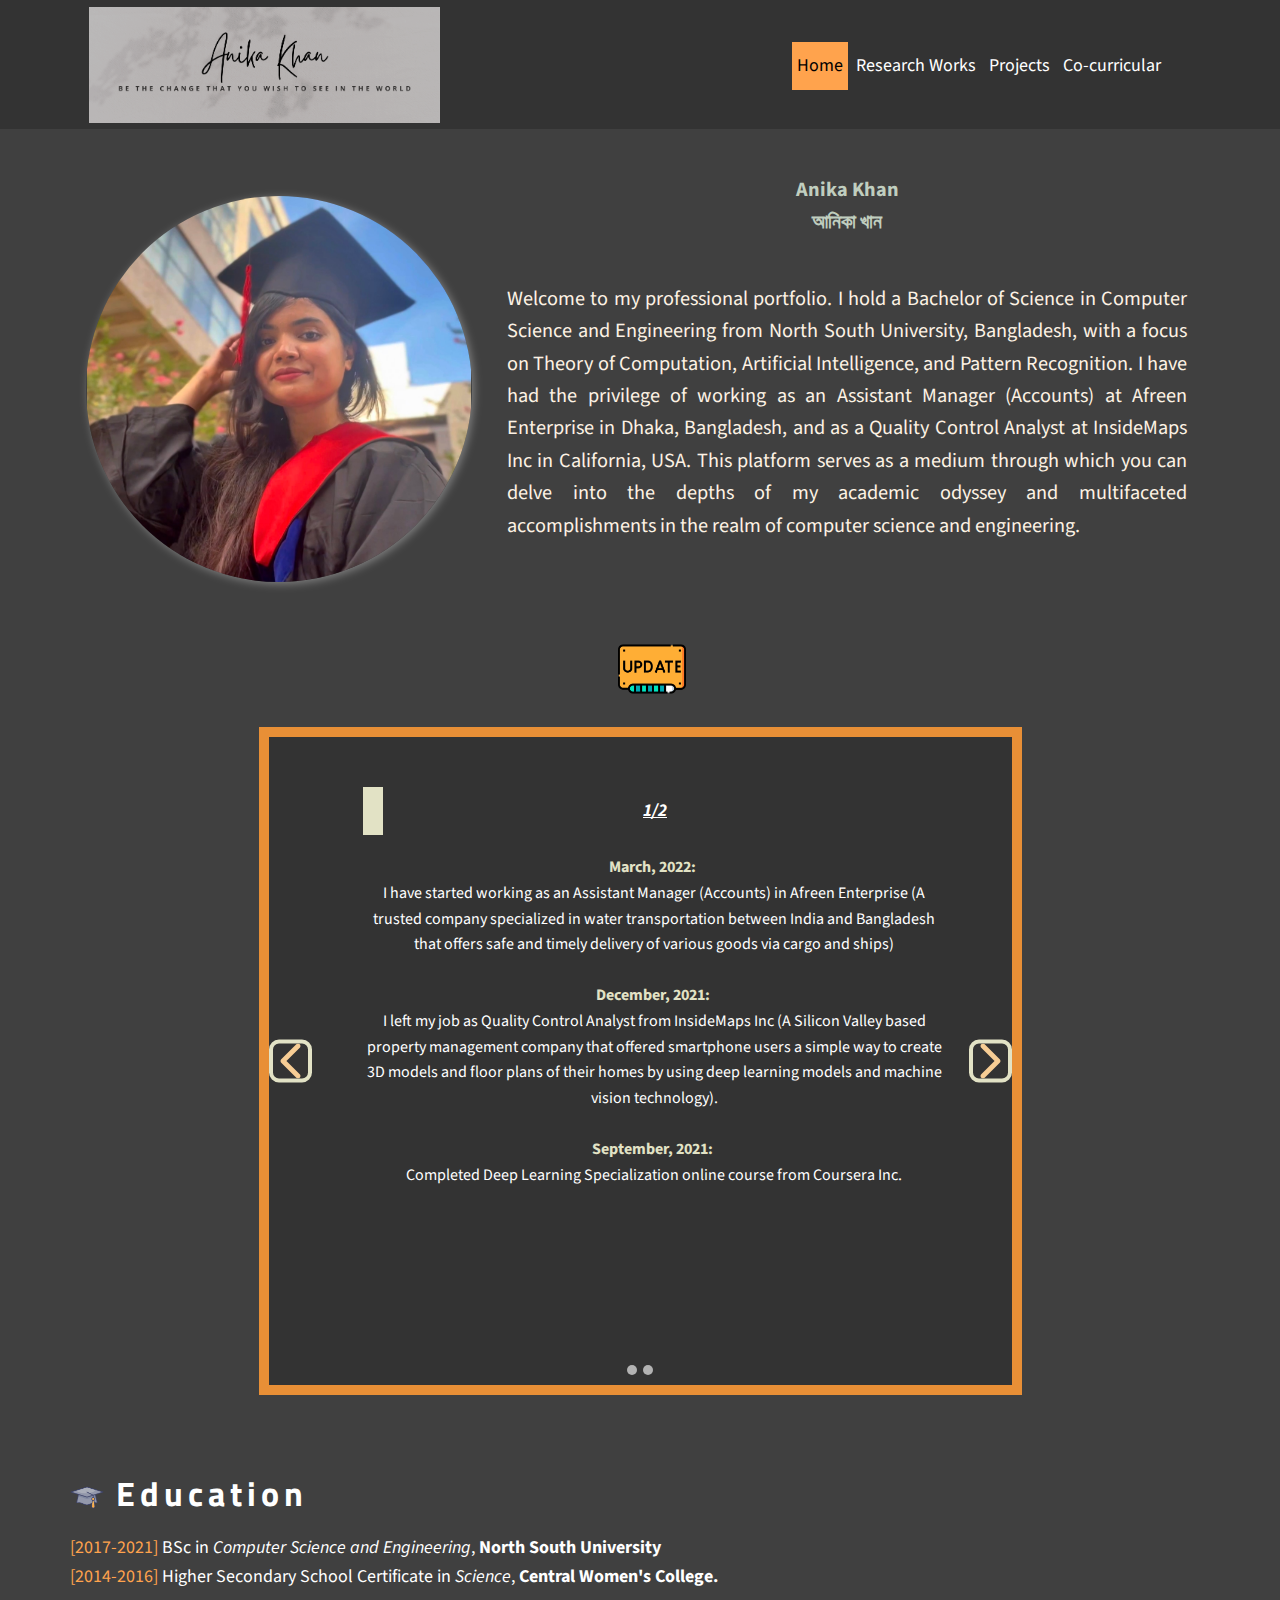
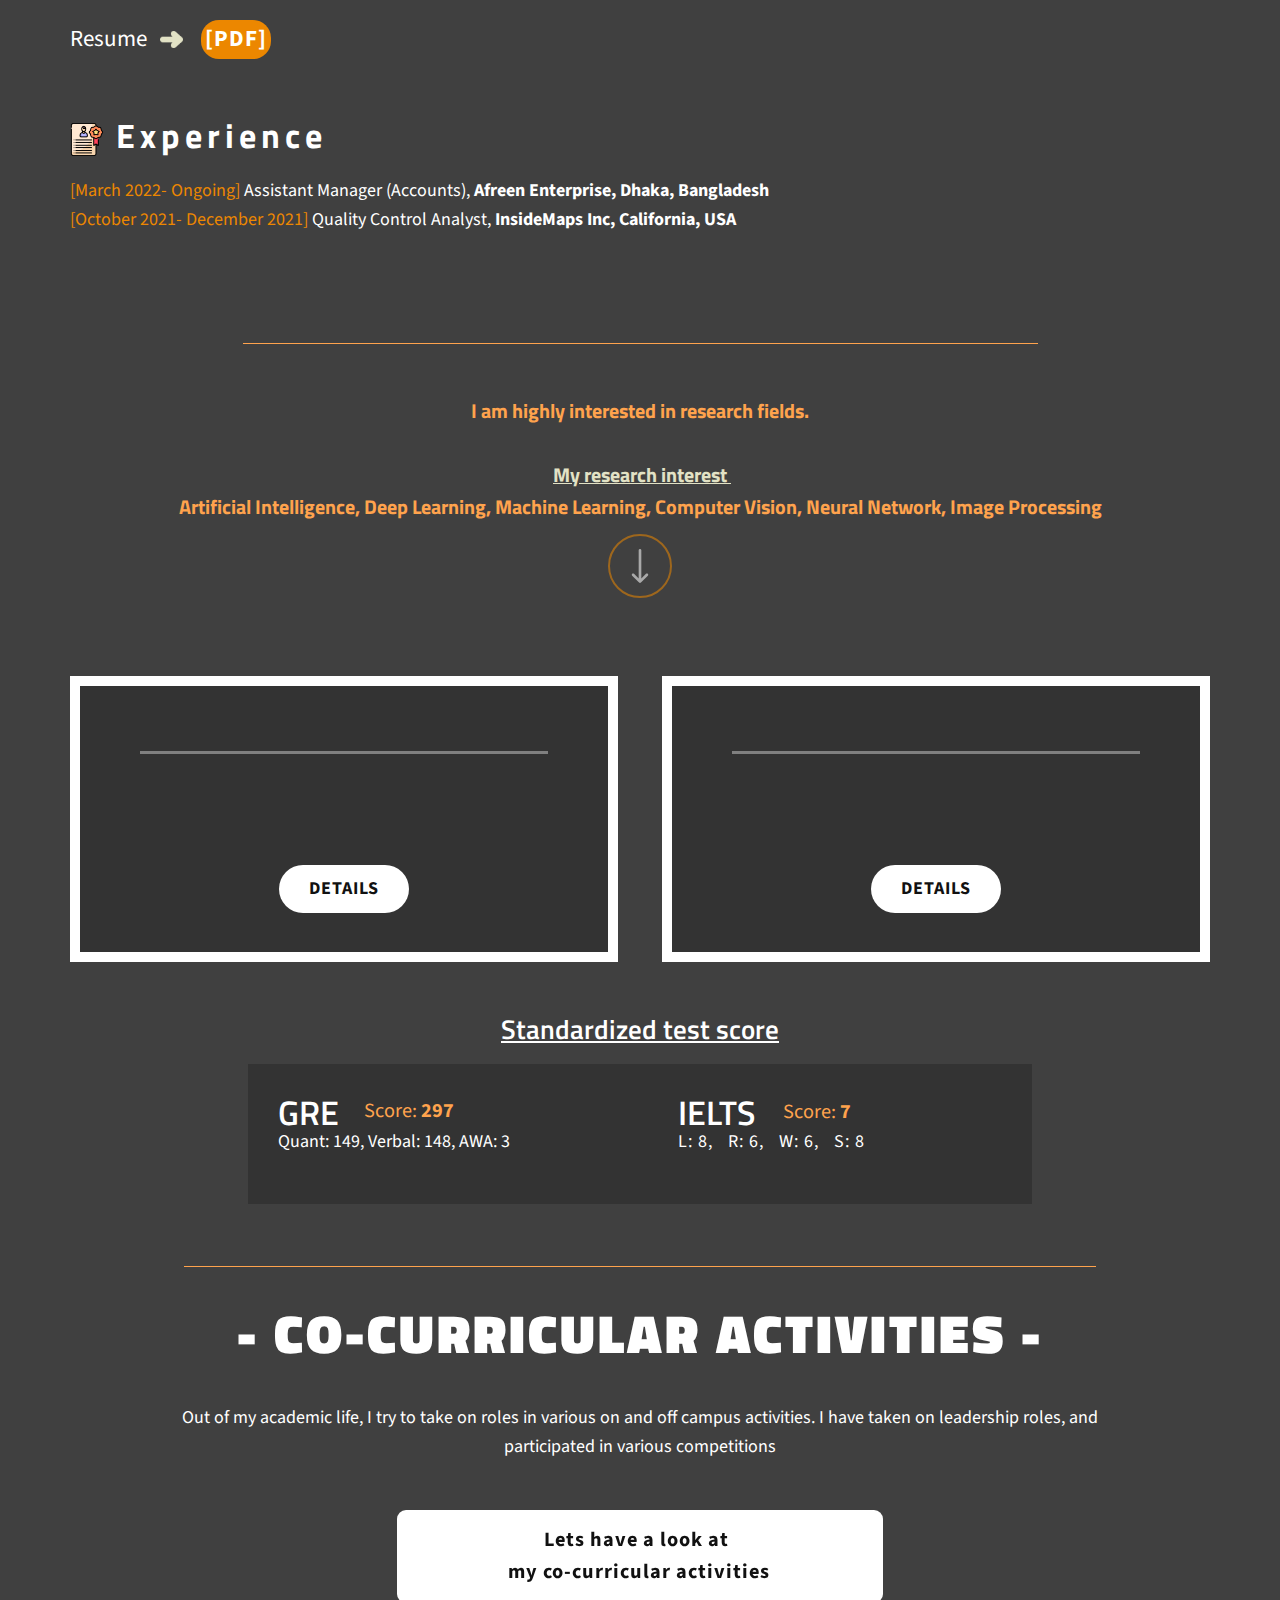
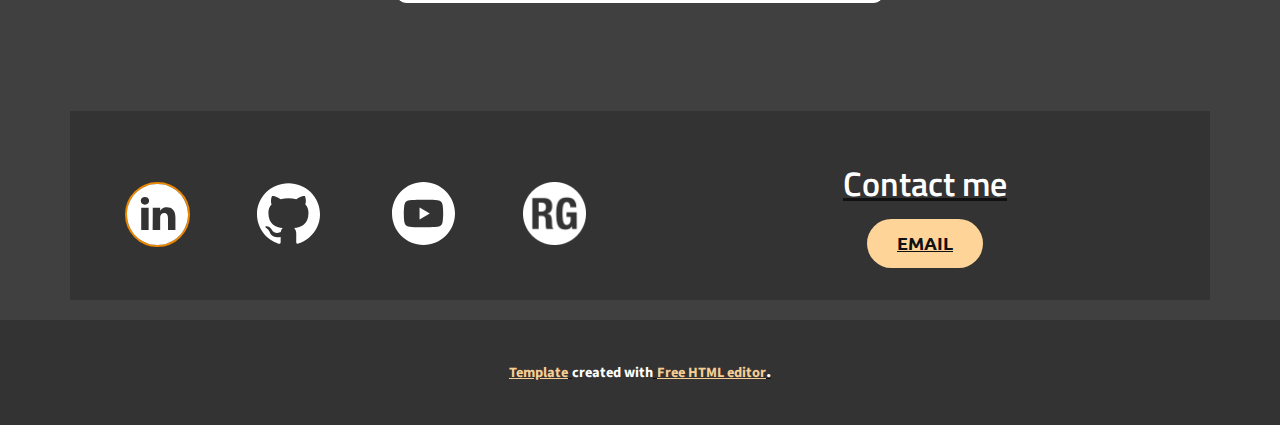
<file: index.html>
<!DOCTYPE html>
<html style="font-size: 18px;" lang="en"><head>
    <meta name="viewport" content="width=device-width, initial-scale=1.0">
    <meta charset="utf-8">
    <meta name="keywords" content="biography, We collaborate with brands and agencies to create memorable experiences., 1, We design People Inspired Experiences that create positive change in people&amp;apos;s lives., ​We are information security.">
    <meta name="description" content="">
    <title>Home</title>
    <link rel="stylesheet" href="nicepage.css" media="screen">
<link rel="stylesheet" href="Home.css" media="screen">
    <script class="u-script" type="text/javascript" src="jquery.js" defer=""></script>
    <script class="u-script" type="text/javascript" src="nicepage.js" defer=""></script>
    <meta name="generator" content="Nicepage 5.10.10, nicepage.com">
    <link id="u-theme-google-font" rel="stylesheet" href="https://fonts.googleapis.com/css?family=Titillium+Web:200,200i,300,300i,400,400i,600,600i,700,700i,900|Source+Sans+Pro:200,200i,300,300i,400,400i,600,600i,700,700i,900,900i&amp;subset=bengali">
    <link id="u-page-google-font" rel="stylesheet" href="https://fonts.googleapis.com/css?family=Ubuntu:300,300i,400,400i,500,500i,700,700i&amp;subset=bengali">
    
    
    
    
    
    
    
    
    
    
    <script type="application/ld+json">{
		"@context": "http://schema.org",
		"@type": "Organization",
		"name": "WebSite501671"
}</script>
    <meta name="theme-color" content="#ec8700">
    <meta property="og:title" content="Home">
    <meta property="og:type" content="website">
  <meta data-intl-tel-input-cdn-path="intlTelInput/"></head>
  <body data-home-page="Home.html" data-home-page-title="Home" class="u-body u-xl-mode" data-lang="en"><header class="u-clearfix u-grey-80 u-header u-sticky u-header" id="sec-b094"><div class="u-align-left u-clearfix u-sheet u-valign-middle-sm u-valign-middle-xs u-sheet-1">
        <nav class="u-menu u-menu-one-level u-offcanvas u-menu-1" data-responsive-from="MD">
          <div class="menu-collapse" style="font-size: 1rem; letter-spacing: 0px;">
            <a class="u-button-style u-custom-active-border-color u-custom-active-color u-custom-border u-custom-border-color u-custom-borders u-custom-color u-custom-hover-border-color u-custom-hover-color u-custom-left-right-menu-spacing u-custom-padding-bottom u-custom-text-active-color u-custom-text-color u-custom-text-hover-color u-custom-top-bottom-menu-spacing u-nav-link" href="#" style="padding: 4px 0px; font-size: calc(1em + 8px);">
              <svg class="u-svg-link" preserveAspectRatio="xMidYMin slice" viewBox="0 0 302 302" style="undefined"><use xmlns:xlink="http://www.w3.org/1999/xlink" xlink:href="#svg-a760"></use></svg>
              <svg xmlns="http://www.w3.org/2000/svg" xmlns:xlink="http://www.w3.org/1999/xlink" version="1.1" id="svg-a760" x="0px" y="0px" viewBox="0 0 302 302" style="enable-background:new 0 0 302 302;" xml:space="preserve" class="u-svg-content"><g><rect y="36" width="302" height="30"></rect><rect y="236" width="302" height="30"></rect><rect y="136" width="302" height="30"></rect>
</g><g></g><g></g><g></g><g></g><g></g><g></g><g></g><g></g><g></g><g></g><g></g><g></g><g></g><g></g><g></g></svg>
            </a>
          </div>
          <div class="u-custom-menu u-nav-container">
            <ul class="u-custom-font u-nav u-spacing-3 u-text-font u-unstyled u-nav-1"><li class="u-nav-item"><a class="u-active-palette-2-base u-border-active-palette-1-base u-border-hover-palette-1-base u-button-style u-hover-white u-nav-link u-text-active-black u-text-body-alt-color u-text-hover-black" href="Home.html" style="padding: 15px 5px;">Home</a>
</li><li class="u-nav-item"><a class="u-active-palette-2-base u-border-active-palette-1-base u-border-hover-palette-1-base u-button-style u-hover-white u-nav-link u-text-active-black u-text-body-alt-color u-text-hover-black" href="Research-Works.html" style="padding: 15px 5px;">Research Works</a>
</li><li class="u-nav-item"><a class="u-active-palette-2-base u-border-active-palette-1-base u-border-hover-palette-1-base u-button-style u-hover-white u-nav-link u-text-active-black u-text-body-alt-color u-text-hover-black" href="Projects.html" style="padding: 15px 5px;">Projects</a>
<!-- </li><li class="u-nav-item"><a class="u-active-palette-2-base u-border-active-palette-1-base u-border-hover-palette-1-base u-button-style u-hover-white u-nav-link u-text-active-black u-text-body-alt-color u-text-hover-black" href="Teaching.html" style="padding: 15px 5px;">Teaching</a> -->
</li><li class="u-nav-item"><a class="u-active-palette-2-base u-border-active-palette-1-base u-border-hover-palette-1-base u-button-style u-hover-white u-nav-link u-text-active-black u-text-body-alt-color u-text-hover-black" href="Co-curricular.html" style="padding: 15px 5px;">Co-curricular</a>
</li></ul>
          </div>
          <div class="u-custom-menu u-nav-container-collapse">
            <div class="u-black u-container-style u-inner-container-layout u-opacity u-opacity-95 u-sidenav">
              <div class="u-inner-container-layout u-sidenav-overflow">
                <div class="u-menu-close"></div>
                <ul class="u-align-center u-nav u-popupmenu-items u-text-active-palette-3-base u-unstyled u-nav-2"><li class="u-nav-item"><a class="u-button-style u-nav-link" href="Home.html">Home</a>
</li><li class="u-nav-item"><a class="u-button-style u-nav-link" href="Research-Works.html">Research Works</a>
</li><li class="u-nav-item"><a class="u-button-style u-nav-link" href="Projects.html">Projects</a>
<!-- </li><li class="u-nav-item"><a class="u-button-style u-nav-link" href="Teaching.html">Teaching</a> -->
</li><li class="u-nav-item"><a class="u-button-style u-nav-link" href="Co-curricular.html">Co-curricular</a>
</li></ul>
              </div>
            </div>
            <div class="u-black u-menu-overlay u-opacity u-opacity-70"></div>
          </div>
        </nav>
        <img class="u-hover-feature u-image u-image-default u-image-1" src="images/main.png" alt="" data-image-width="947" data-image-height="314" data-href="Home.html">
      </div><style class="u-sticky-style" data-style-id="20b7">.u-sticky-fixed.u-sticky-20b7:before, .u-body.u-sticky-fixed .u-sticky-20b7:before {
border-color: #ffffff !important; border-width: 1px !important; borders: top right bottom left !important
}</style></header>
    <section class="u-align-center u-clearfix u-grey-75 u-section-1" id="carousel_4809">
      <div class="u-clearfix u-sheet u-sheet-1">
        <div class="u-border-1 u-expanded-width-xs u-hover-feature u-image u-image-circle u-opacity u-opacity-0 u-preserve-proportions u-image-1" alt="" data-image-width="3771" data-image-height="3771">
          <div class="u-preserve-proportions-child" style="padding-top: 100%;"></div>
        </div>
        <p class="u-hover-feature u-large-text u-text u-text-palette-4-base u-text-variant u-text-1"><b>Anika Khan<br>আনিকা খান</b>
        </p>
        <p class="u-align-justify u-hover-feature u-large-text u-text u-text-palette-1-light-3 u-text-variant u-text-2"> Welcome to my professional portfolio. I hold a Bachelor of Science in Computer Science and Engineering from North South University, Bangladesh, with a focus on Theory of Computation, Artificial Intelligence, and Pattern Recognition. I have had the privilege of working as an Assistant Manager (Accounts) at Afreen Enterprise in Dhaka, Bangladesh, and as a Quality Control Analyst at InsideMaps Inc in California, USA. This platform serves as a medium through which you can delve into the depths of my academic odyssey and multifaceted accomplishments in the realm of computer science and engineering.</p>
      </div>
      
      
      
    </section>
    <section class="u-align-center u-clearfix u-grey-75 u-section-2" id="sec-e57c">
      <div class="u-clearfix u-sheet u-sheet-1">
        <h5 class="u-indent-10 u-text u-text-1" data-animation-name="customAnimationIn" data-animation-duration="2000" data-animation-direction="" data-animation-out="0" data-animation-delay="0"><span class="u-file-icon u-icon u-icon-1"><img src="images/5309792.png" alt=""></span>&nbsp; 
        </h5>
        <div id="carousel-5989" data-interval="5000" data-u-ride="carousel" class="u-border-10 u-border-custom-color-3 u-carousel u-expanded-width-sm u-expanded-width-xs u-slider u-slider-1">
          <ol class="u-absolute-hcenter u-carousel-indicators u-carousel-indicators-1">
            <li data-u-target="#carousel-5989" class="u-active u-grey-30 u-shape-circle" data-u-slide-to="0" style="width: 10px; height: 10px;"></li>
            <li data-u-target="#carousel-5989" class="u-grey-30 u-shape-circle" data-u-slide-to="1" style="width: 10px; height: 10px;"></li>
          </ol>
          <div class="u-carousel-inner" role="listbox">
            <div class="u-active u-align-center u-carousel-item u-container-style u-grey-80 u-slide u-carousel-item-1">
              <div class="u-container-layout u-container-layout-1">
                <blockquote class="u-border-20 u-border-palette-5-base u-indent-2 u-text u-text-2">1/2</blockquote>
                <p class="u-large-text u-text u-text-variant u-text-3">
                  <span class="u-text-palette-5-base">
                    <span style="font-weight: 700;">March, 2022:&nbsp;</span>
                    <span style="font-weight: 700;">
                      <br>
                      <span style="font-weight: 400;" class="u-text-white"></span>
                    </span>
                    <span class="u-text-white">I have started working as an Assistant Manager (Accounts) in Afreen Enterprise (A trusted company
                      specialized in water transportation between India and Bangladesh that offers safe and timely delivery
                      of various goods via cargo and ships) </span>
                    <span class="u-text-white"></span>
                    <br>
                    <br>
                    <span style="font-weight: 700;">December, 2021:&nbsp;</span>
                    <br>
                    <span class="u-text-white"></span>
                    <span class="u-text-white"> I left my job as Quality Control Analyst from InsideMaps Inc (A Silicon Valley based property
                      management company that offered smartphone users a simple way to create 3D models and floor plans
                      of their homes by using deep learning models and machine vision technology).</span>
                    <br>
                    <br>
                  </span><b>
                    <span class="u-text-palette-5-base">September, 2021:&nbsp; </span>
                    <br>
                    <span style="font-weight: 400;" class="u-text-white"> Completed Deep Learning Specialization online course from Coursera Inc. </span></b>
                </p>
              </div>
            </div>
            <div class="u-align-center u-carousel-item u-container-style u-grey-80 u-slide u-carousel-item-2">
              <div class="u-container-layout u-valign-top u-container-layout-2">
                <blockquote class="u-border-20 u-border-palette-5-base u-text u-text-4">2/2</blockquote>
                <p class="u-large-text u-text u-text-variant u-text-5">
                  <span class="u-text-palette-5-base"><b>June, 2021:&nbsp; </b>
                  </span>
                  <br><b>
                    <span style="font-weight: 400;">Paper on Analyzing the Land Cover Change and Degradation in Sundarbans Mangrove Forest Using Machine Learning and Remote Sensing Technique accepted at IWANN'2021!</span></b>
                  <br>
                  <br>
                  <!-- <span class="u-text-palette-5-base"><b>July 20, 2022:&nbsp; </b>
                  </span>
                  <br><b>
                    <span style="font-weight: 400;">Joined as an adjunct lecturer at 'Bangladesh University of Textiles'</span></b>
                  <br>
                  <br><b>
                    <span class="u-text-palette-5-base">June 6, 2022:&nbsp;</span>
                    <br>
                    <span style="font-weight: 400;">Paper '</span></b>HQ-finGAN: High Quality Synthetic Fingerprint Generation Using GANs' accepted in journal Circuits, Systems, and Signal Processing (CSSP)<br>
                  <br>
                  <span class="u-text-palette-5-base"><b>May 11, 2022:&nbsp; </b>
                  </span>
                  <br><b>
                    <span style="font-weight: 400;">Defended thesis titled '</span></b>SignBD-Word: Bangla Word Level Sign
Language Open Access Video Database and Pose Translation' under the supervision of Dr. S. M. Mahbubur Rahman.<br> -->
                  <!-- <br>
                  <span class="u-text-palette-5-base"><b>March 31, 2022:&nbsp;</b>
                  </span>
                  <br>Presented&nbsp;'GAN-based Realistic Gastrointestinal Polyp Image Synthesis' in&nbsp; IEEE International Symposium on Biomedical Imaging (ISBI) 2022 -->
                </p>
              </div>
            </div>
          </div>
          <a class="u-absolute-vcenter u-border-4 u-border-hover-palette-2-base u-border-palette-5-base u-carousel-control u-carousel-control-prev u-hidden-xs u-icon-rounded u-radius-10 u-spacing-10 u-carousel-control-1" href="#carousel-5989" role="button" data-u-slide="prev">
            <span aria-hidden="true">
              <svg viewBox="0 0 451.847 451.847"><path d="M97.141,225.92c0-8.095,3.091-16.192,9.259-22.366L300.689,9.27c12.359-12.359,32.397-12.359,44.751,0
c12.354,12.354,12.354,32.388,0,44.748L173.525,225.92l171.903,171.909c12.354,12.354,12.354,32.391,0,44.744
c-12.354,12.365-32.386,12.365-44.745,0l-194.29-194.281C100.226,242.115,97.141,234.018,97.141,225.92z"></path></svg>
            </span>
            <span class="sr-only">
              <svg viewBox="0 0 451.847 451.847"><path d="M97.141,225.92c0-8.095,3.091-16.192,9.259-22.366L300.689,9.27c12.359-12.359,32.397-12.359,44.751,0
c12.354,12.354,12.354,32.388,0,44.748L173.525,225.92l171.903,171.909c12.354,12.354,12.354,32.391,0,44.744
c-12.354,12.365-32.386,12.365-44.745,0l-194.29-194.281C100.226,242.115,97.141,234.018,97.141,225.92z"></path></svg>
            </span>
          </a>
          <a class="u-absolute-vcenter u-border-4 u-border-hover-palette-2-base u-border-palette-5-base u-carousel-control u-carousel-control-next u-hidden-xs u-icon-rounded u-radius-10 u-spacing-10 u-carousel-control-2" href="#carousel-5989" role="button" data-u-slide="next">
            <span aria-hidden="true">
              <svg viewBox="0 0 451.846 451.847"><path d="M345.441,248.292L151.154,442.573c-12.359,12.365-32.397,12.365-44.75,0c-12.354-12.354-12.354-32.391,0-44.744
L278.318,225.92L106.409,54.017c-12.354-12.359-12.354-32.394,0-44.748c12.354-12.359,32.391-12.359,44.75,0l194.287,194.284
c6.177,6.18,9.262,14.271,9.262,22.366C354.708,234.018,351.617,242.115,345.441,248.292z"></path></svg>
            </span>
            <span class="sr-only">
              <svg viewBox="0 0 451.846 451.847"><path d="M345.441,248.292L151.154,442.573c-12.359,12.365-32.397,12.365-44.75,0c-12.354-12.354-12.354-32.391,0-44.744
L278.318,225.92L106.409,54.017c-12.354-12.359-12.354-32.394,0-44.748c12.354-12.359,32.391-12.359,44.75,0l194.287,194.284
c6.177,6.18,9.262,14.271,9.262,22.366C354.708,234.018,351.617,242.115,345.441,248.292z"></path></svg>
            </span>
          </a>
        </div>
      </div>
      <style data-mode="XXL">@media (max-width: 0px) {
   .u-section-2 {
    background-image: none;
  }
  .u-section-2 .u-sheet-1 {
    min-height: 579px;
  }
  .u-section-2 .u-slider-1 {
    min-height: 480px;
    width: 763px;
    margin-top: 50px;
    margin-bottom: 50px;
    margin-left: auto;
    margin-right: auto;
  }
  .u-section-2 .u-carousel-indicators-1 {
    position: absolute;
    bottom: 10px;
    width: auto;
    height: auto;
  }
  .u-section-2 .u-container-layout-1 {
    padding-top: 30px;
    padding-bottom: 30px;
    padding-left: 80px;
    padding-right: 80px;
  }
  .u-block-664a-18 {
    width: 83px;
    height: 83px;
    background-image: url("[data-uri]");
    background-position: 50% 50%;
    margin-top: 0;
    margin-bottom: 0;
    margin-left: auto;
    margin-right: auto;
  }
  .u-section-2 .u-text-3 {
    margin-top: 20px;
    margin-left: 0;
    margin-right: 0;
    margin-bottom: 0;
    font-size: 1.25rem;
  }
  .u-block-664a-16 {
    font-weight: 700;
    margin-top: 35px;
    margin-left: auto;
    margin-right: auto;
    margin-bottom: 0;
  }
  .u-block-664a-17 {
    font-size: 1rem;
    font-weight: 400;
    margin-top: 15px;
    margin-left: auto;
    margin-right: auto;
    margin-bottom: 0;
  }
  .u-section-2 .u-container-layout-2 {
    padding-top: 30px;
    padding-bottom: 30px;
    padding-left: 80px;
    padding-right: 80px;
  }
  .u-block-664a-21 {
    width: 83px;
    height: 83px;
    background-image: url("[data-uri]");
    background-position: 50% 50%;
    margin-top: 0;
    margin-bottom: 0;
    margin-left: auto;
    margin-right: auto;
  }
  .u-section-2 .u-text-5 {
    margin-top: 20px;
    margin-left: 0;
    margin-right: 0;
    margin-bottom: 0;
    font-size: 1.25rem;
  }
  .u-section-2 .u-text-1 {
    font-weight: 700;
    margin-top: 35px;
    margin-left: auto;
    margin-right: auto;
    margin-bottom: 0;
  }
  .u-section-2 .u-icon-1 {
    font-size: 1rem;
    font-weight: 400;
    margin-top: 15px;
    margin-left: auto;
    margin-right: auto;
    margin-bottom: 0;
  }
  .u-section-2 .u-carousel-control-1 {
    width: 43px;
    height: 43px;
    background-image: none;
  }
  .u-section-2 .u-carousel-control-2 {
    width: 43px;
    height: 43px;
    background-image: none;
    left: auto;
    position: absolute;
    right: 0;
  }
}</style>
    </section>
    <section class="u-clearfix u-grey-75 u-section-3" id="sec-15b9">
      <div class="u-clearfix u-sheet u-sheet-1">
        <h3 class="u-hover-feature u-text u-text-1"><span class="u-file-icon u-icon"><img src="images/10211788.png" alt=""></span>&nbsp;Education 
        </h3>
        <p class="u-text u-text-2" data-animation-out="0">
          <span class="u-text-palette-2-base">[2017-2021]</span> BSc in <span style="font-style: italic;">Computer Science and Engineering</span>, <span style="font-weight: 700;">North South University</span>
          <br>
          <span class="u-text-palette-2-base">[2014-2016]</span> Higher Secondary School Certificate in <span style="font-style: italic;">Science</span>, <span style="font-weight: 700;">Central Women's College.&nbsp;</span>
          <br>
          <br>
          <span style="font-size: 1.27778rem;">Resume&nbsp;&nbsp;<span class="u-file-icon u-grey-75 u-icon u-text-palette-5-base u-icon-2" data-animation-name="pulse" data-animation-duration="2000" data-animation-direction=""><img src="images/776864-1fb72096.png" alt=""></span> &nbsp;<span class="u-text-palette-4-base">
              <a href="https://drive.google.com/file/d/1t1ePsbDVL_Dn1SEPP_C_a9dB890A18lp/view?fbclid=IwAR1zLlpnOR0SzI6KrOiEHKV6fdTitwWaeDogufTOJDisZtlxITtuyFTTFXQ" class="u-btn u-btn-round u-button-style u-hover-feature u-hover-palette-1-dark-1 u-palette-1-base u-radius-18 u-text-hover-black u-btn-1" target="_blank">[pdf]</a>
            </span>
          </span>
        </p>
      </div>
      
      
    </section>
    <section class="u-clearfix u-grey-75 u-section-4" id="sec-6f50">
      <div class="u-clearfix u-sheet u-sheet-1">
        <h3 class="u-hover-feature u-text u-text-1"><span class="u-file-icon u-icon"><img src="images/2303915.png" alt=""></span>&nbsp;Experience
        </h3>
        <p class="u-text u-text-2" data-animation-out="0">
          <span class="u-text-palette-1-base">[March 2022- Ongoing]</span> Assistant Manager (Accounts), <span style="font-weight: 700;">Afreen Enterprise, Dhaka, Bangladesh</span>
          <!-- <span class="u-text-palette-4-base">
            <a href="Teaching.html" class="u-active-none u-border-none u-btn u-button-link u-button-style u-hover-none u-none u-text-hover-palette-2-base u-text-palette-4-base u-btn-1">[courses]&nbsp;</a>
          </span> -->
          <br>
          <span class="u-text-palette-1-base">[October 2021- December 2021]</span> Quality Control Analyst,&nbsp;<span style="font-weight: 700;">InsideMaps Inc, California, USA</span>&nbsp; &nbsp;<br>
          <!-- <span class="u-text-palette-1-base">[June 2018- December 2018]&nbsp; <span class="u-text-white">Smart book writer, <span style="font-weight: 700;">ROBI TEN MINUTE SCHOOL</span>
            </span>
          </span> -->
        </p>
      </div>
      
    </section>
    <section class="u-clearfix u-grey-75 u-section-5" id="carousel_3064">
      <div class="u-clearfix u-sheet u-sheet-1">
        <div class="u-border-1 u-border-palette-2-base u-line u-line-horizontal u-line-1"></div>
        <h2 class="u-align-center u-text u-text-palette-2-base u-text-1"> I am highly interested in research fields.<br>
          <br>
          <span class="u-text-palette-5-base">&nbsp;<span style="text-decoration: underline !important;">My research interest&nbsp;</span>
          </span>
          <br>Artificial Intelligence, Deep Learning, Machine Learning, Computer Vision, Neural Network, Image Processing
        </h2><span class="infinite u-border-2 u-border-palette-1-base u-hover-feature u-icon u-icon-circle u-opacity u-opacity-55 u-icon-1" data-animation-name="pulse" data-animation-duration="2000" data-animation-direction=""><svg class="u-svg-link" preserveAspectRatio="xMidYMin slice" viewBox="0 0 512 512" style=""><use xmlns:xlink="http://www.w3.org/1999/xlink" xlink:href="#svg-6592"></use></svg><svg class="u-svg-content" viewBox="0 0 512 512" x="0px" y="0px" id="svg-6592" style="enable-background:new 0 0 512 512;"><g><g><path d="M374.108,373.328c-7.829-7.792-20.492-7.762-28.284,0.067L276,443.557V20c0-11.046-8.954-20-20-20    c-11.046,0-20,8.954-20,20v423.558l-69.824-70.164c-7.792-7.829-20.455-7.859-28.284-0.067c-7.83,7.793-7.859,20.456-0.068,28.285    l104,104.504c0.006,0.007,0.013,0.012,0.019,0.018c7.792,7.809,20.496,7.834,28.314,0.001c0.006-0.007,0.013-0.012,0.019-0.018    l104-104.504C381.966,393.785,381.939,381.121,374.108,373.328z"></path>
</g>
</g></svg></span>
      </div>
      
    </section>
    <section class="u-clearfix u-grey-75 u-section-6" id="sec-5f7e">
      <div class="u-clearfix u-sheet u-sheet-1">
        <div class="u-clearfix u-expanded-width u-gutter-44 u-layout-wrap u-layout-wrap-1">
          <div class="u-layout">
            <div class="u-layout-row">
              <div class="u-container-style u-grey-80 u-layout-cell u-size-30 u-layout-cell-1">
                <div class="u-border-10 u-border-white u-container-layout u-container-layout-1">
                  <div class="u-border-3 u-border-grey-50 u-line u-line-horizontal u-line-1"></div>
                  <h3 class="u-text u-text-default u-text-1" data-animation-name="customAnimationIn" data-animation-direction="X" data-animation-duration="500" data-animation-out="0">RESEARCH WORKS</h3>
                  <a href="Research-Works.html" class="u-active-palette-2-base u-btn u-btn-round u-button-style u-hover-feature u-hover-palette-3-base u-radius-50 u-text-hover-custom-color-1 u-white u-btn-1">DETAILS</a>
                </div>
              </div>
              <div class="u-align-center-xs u-container-style u-grey-80 u-layout-cell u-size-30 u-layout-cell-2">
                <div class="u-border-10 u-border-white u-container-layout u-container-layout-2">
                  <div class="u-border-3 u-border-grey-50 u-line u-line-horizontal u-line-2"></div>
                  <h3 class="u-text u-text-default u-text-2" data-animation-name="customAnimationIn" data-animation-duration="500" data-animation-out="0">ACADEMIC PROJECTS</h3>
                  <a href="Projects.html" class="u-active-palette-1-base u-btn u-btn-round u-button-style u-hover-feature u-hover-palette-3-base u-radius-50 u-text-hover-custom-color-1 u-white u-btn-2">DETAILS</a>
                </div>
              </div>
            </div>
          </div>
        </div>
      </div>
      
      
    </section>
    <section class="u-clearfix u-grey-75 u-section-7" id="sec-ac12">
      <div class="u-clearfix u-sheet u-sheet-1">
        <h4 class="u-text u-text-default u-text-1"> Standardized test score</h4>
        <div class="u-clearfix u-grey-80 u-gutter-16 u-layout-wrap u-layout-wrap-1">
          <div class="u-layout">
            <div class="u-layout-row">
              <div class="u-container-style u-layout-cell u-size-30 u-layout-cell-1">
                <div class="u-container-layout u-container-layout-1">
                  <h2 class="u-subtitle u-text u-text-default u-text-2">GRE</h2>
                  <p class="u-large-text u-text u-text-default u-text-palette-2-base u-text-variant u-text-3">Score: <span style="font-weight: 700;">297</span>
                  </p>
                  <p class="u-text u-text-default u-text-4">Quant: 149, Verbal: 148, AWA: 3</p>
                </div>
              </div>
              <div class="u-container-style u-layout-cell u-size-30 u-layout-cell-2">
                <div class="u-container-layout u-container-layout-2">
                  <h2 class="u-subtitle u-text u-text-default u-text-5">IELTS</h2>
                  <p class="u-large-text u-text u-text-default u-text-palette-2-base u-text-variant u-text-6">Score: <span style="font-weight: 700;">7</span>
                  </p>
                  <p class="u-text u-text-7">L: 8,&nbsp; &nbsp;R: 6,&nbsp; &nbsp;W: 6,&nbsp; &nbsp;S: 8</p>
                </div>
              </div>
            </div>
          </div>
        </div>
      </div>
    </section>
    <section class="u-align-center u-clearfix u-grey-75 u-section-8" id="carousel_5426">
      <div class="u-clearfix u-sheet u-valign-middle-xs u-sheet-1">
        <div class="u-border-1 u-border-palette-2-base u-line u-line-horizontal u-line-1"></div>
        <h1 class="u-hover-feature u-text u-text-1">- Co-Curricular Activities -</h1>
        <p class="u-text u-text-2"> Out of my academic life, I try to take on roles in various on and off campus activities. I have taken on leadership roles, and participated in various competitions<b><u>
              <!-- <a href="Co-curricular.html#carousel_be25" class="u-active-none u-border-none u-btn u-button-link u-button-style u-hover-none u-none u-text-custom-color-2 u-text-hover-palette-3-base u-btn-1" target="_blank">leadership</a></u></b> roles, and participated in various <b><u>
              <a href="Co-curricular.html#carousel_8a7d" class="u-active-none u-border-none u-btn u-button-link u-button-style u-hover-none u-none u-text-hover-palette-3-base u-text-white u-btn-2">competitions</a></u></b> ranging from Math, Physics Olympiad to Case Competitions. I am a avid<b><u>
              <a href="Co-curricular.html#sec-f5fe" class="u-active-none u-border-none u-btn u-button-link u-button-style u-hover-none u-none u-text-hover-palette-3-base u-text-white u-btn-3">sports</a></u></b>
          <a href="#"></a>fan, and play football, cricket, table tennis and basketball for different college and varsity teams. I have also participated in a few humanitarian works such as fund raising for covid, flood affected people. -->
        </p> 
        <div class="u-align-center u-container-style u-expanded-width-xs u-group u-group-1">
          <div class="u-container-layout">
            <a href="Co-curricular.html" class="infinite u-active-palette-1-light-1 u-btn u-btn-round u-button-style u-hover-feature u-hover-palette-1-light-2 u-radius-9 u-text-active-white u-text-hover-black u-white u-btn-4" data-animation-name="pulse" data-animation-duration="2000" data-animation-direction="">Lets have a look at&nbsp;<br>my co-curricular activities
            </a>
          </div>
        </div>
      </div>
      
      
    </section>
    <section class="u-align-center u-clearfix u-grey-75 u-section-9" id="sec-257e">
      <div class="u-clearfix u-sheet u-valign-middle-md u-valign-middle-sm u-valign-middle-xs u-sheet-1">
        <div class="u-clearfix u-expanded-width u-grey-50 u-layout-wrap u-layout-wrap-1">
          <div class="u-layout">
            <div class="u-layout-row">
              <div class="u-align-left u-container-style u-grey-80 u-layout-cell u-left-cell u-size-30 u-layout-cell-1">
                <div class="u-container-layout u-container-layout-1"><span class="u-border-2 u-border-palette-1-base u-hover-feature u-icon u-icon-circle u-spacing-10 u-text-white u-icon-1" data-href="https://www.linkedin.com/in/im-anikakhan/" data-target="_blank"><svg class="u-svg-link" preserveAspectRatio="xMidYMin slice" viewBox="0 0 512 512" style=""><use xmlns:xlink="https://github.com/anikakhan001" xlink:href="#svg-e106"></use></svg><svg class="u-svg-content" viewBox="0 0 512 512" id="svg-e106"><path d="m256 0c-141.363281 0-256 114.636719-256 256s114.636719 256 256 256 256-114.636719 256-256-114.636719-256-256-256zm-74.390625 387h-62.347656v-187.574219h62.347656zm-31.171875-213.1875h-.40625c-20.921875 0-34.453125-14.402344-34.453125-32.402344 0-18.40625 13.945313-32.410156 35.273437-32.410156 21.328126 0 34.453126 14.003906 34.859376 32.410156 0 18-13.53125 32.402344-35.273438 32.402344zm255.984375 213.1875h-62.339844v-100.347656c0-25.21875-9.027343-42.417969-31.585937-42.417969-17.222656 0-27.480469 11.601563-31.988282 22.800781-1.648437 4.007813-2.050781 9.609375-2.050781 15.214844v104.75h-62.34375s.816407-169.976562 0-187.574219h62.34375v26.558594c8.285157-12.78125 23.109375-30.960937 56.1875-30.960937 41.019531 0 71.777344 26.808593 71.777344 84.421874zm0 0"></path></svg></span><span class="u-hover-feature u-icon u-icon-circle u-spacing-10 u-icon-2" data-href="https://github.com/anikakhan001" data-target="_blank"><svg class="u-svg-link" preserveAspectRatio="xMidYMin slice" viewBox="0 0 24 24" style=""><use xmlns:xlink="http://www.w3.org/1999/xlink" xlink:href="#svg-79e7"></use></svg><svg class="u-svg-content" viewBox="0 0 24 24" id="svg-79e7"><path d="m12 .5c-6.63 0-12 5.28-12 11.792 0 5.211 3.438 9.63 8.205 11.188.6.111.82-.254.82-.567 0-.28-.01-1.022-.015-2.005-3.338.711-4.042-1.582-4.042-1.582-.546-1.361-1.335-1.725-1.335-1.725-1.087-.731.084-.716.084-.716 1.205.082 1.838 1.215 1.838 1.215 1.07 1.803 2.809 1.282 3.495.981.108-.763.417-1.282.76-1.577-2.665-.295-5.466-1.309-5.466-5.827 0-1.287.465-2.339 1.235-3.164-.135-.298-.54-1.497.105-3.121 0 0 1.005-.316 3.3 1.209.96-.262 1.98-.392 3-.398 1.02.006 2.04.136 3 .398 2.28-1.525 3.285-1.209 3.285-1.209.645 1.624.24 2.823.12 3.121.765.825 1.23 1.877 1.23 3.164 0 4.53-2.805 5.527-5.475 5.817.42.354.81 1.077.81 2.182 0 1.578-.015 2.846-.015 3.229 0 .309.21.678.825.56 4.801-1.548 8.236-5.97 8.236-11.173 0-6.512-5.373-11.792-12-11.792z"></path></svg></span><span class="u-hover-feature u-icon u-icon-circle u-spacing-10 u-icon-3" data-href="" data-target="_blank"><svg class="u-svg-link" preserveAspectRatio="xMidYMin slice" viewBox="0 0 512 512" style=""><use xmlns:xlink="http://www.w3.org/1999/xlink" xlink:href="#svg-2d6a"></use></svg><svg class="u-svg-content" viewBox="0 0 512 512" id="svg-2d6a"><path d="m224.113281 303.960938 83.273438-47.960938-83.273438-47.960938zm0 0"></path><path d="m256 0c-141.363281 0-256 114.636719-256 256s114.636719 256 256 256 256-114.636719 256-256-114.636719-256-256-256zm159.960938 256.261719s0 51.917969-6.585938 76.953125c-3.691406 13.703125-14.496094 24.507812-28.199219 28.195312-25.035156 6.589844-125.175781 6.589844-125.175781 6.589844s-99.878906 0-125.175781-6.851562c-13.703125-3.6875-24.507813-14.496094-28.199219-28.199219-6.589844-24.769531-6.589844-76.949219-6.589844-76.949219s0-51.914062 6.589844-76.949219c3.6875-13.703125 14.757812-24.773437 28.199219-28.460937 25.035156-6.589844 125.175781-6.589844 125.175781-6.589844s100.140625 0 125.175781 6.851562c13.703125 3.6875 24.507813 14.496094 28.199219 28.199219 6.851562 25.035157 6.585938 77.210938 6.585938 77.210938zm0 0"></path></svg></span><span class="u-file-icon u-hover-feature u-icon u-icon-circle u-spacing-10 u-icon-4" data-href="https://www.researchgate.net/profile/Anika-Khan-14" data-target="_blank"><img src="images/2efc7d80.png" alt=""></span>
                </div>
              </div>
              <div class="u-align-center u-container-style u-grey-80 u-hover-feature u-layout-cell u-right-cell u-shape-rectangle u-size-30 u-layout-cell-2">
                <div class="u-container-layout u-container-layout-2">
                  <h3 class="u-text u-text-default u-text-1">Contact me</h3>
                  <a href="mailto:anika.khan01.im@gmail.com" class="u-active-white u-btn u-btn-round u-button-style u-custom-font u-font-ubuntu u-hover-feature u-hover-palette-1-base u-palette-3-base u-radius-30 u-btn-1">EMAIL</a>
                </div>
              </div>
            </div>
          </div>
        </div>
      </div>
      
      
      
      
      
      
    </section>
    <style class="u-overlap-style">.u-overlap:not(.u-sticky-scroll) .u-header {
background-color: #404040 !important
}</style>
    
    
    
    <section class="u-backlink u-clearfix u-grey-80">
      <a class="u-link" href="templates" target="_blank">
        <span>Template</span>
      </a>
      <p class="u-text">
        <span>created with</span>
      </p>
      <a class="u-link" href="wysiwyg-html-editor" target="_blank">
        <span>Free HTML editor</span>
      </a>. 
    </section>
  
</body></html>
</file>
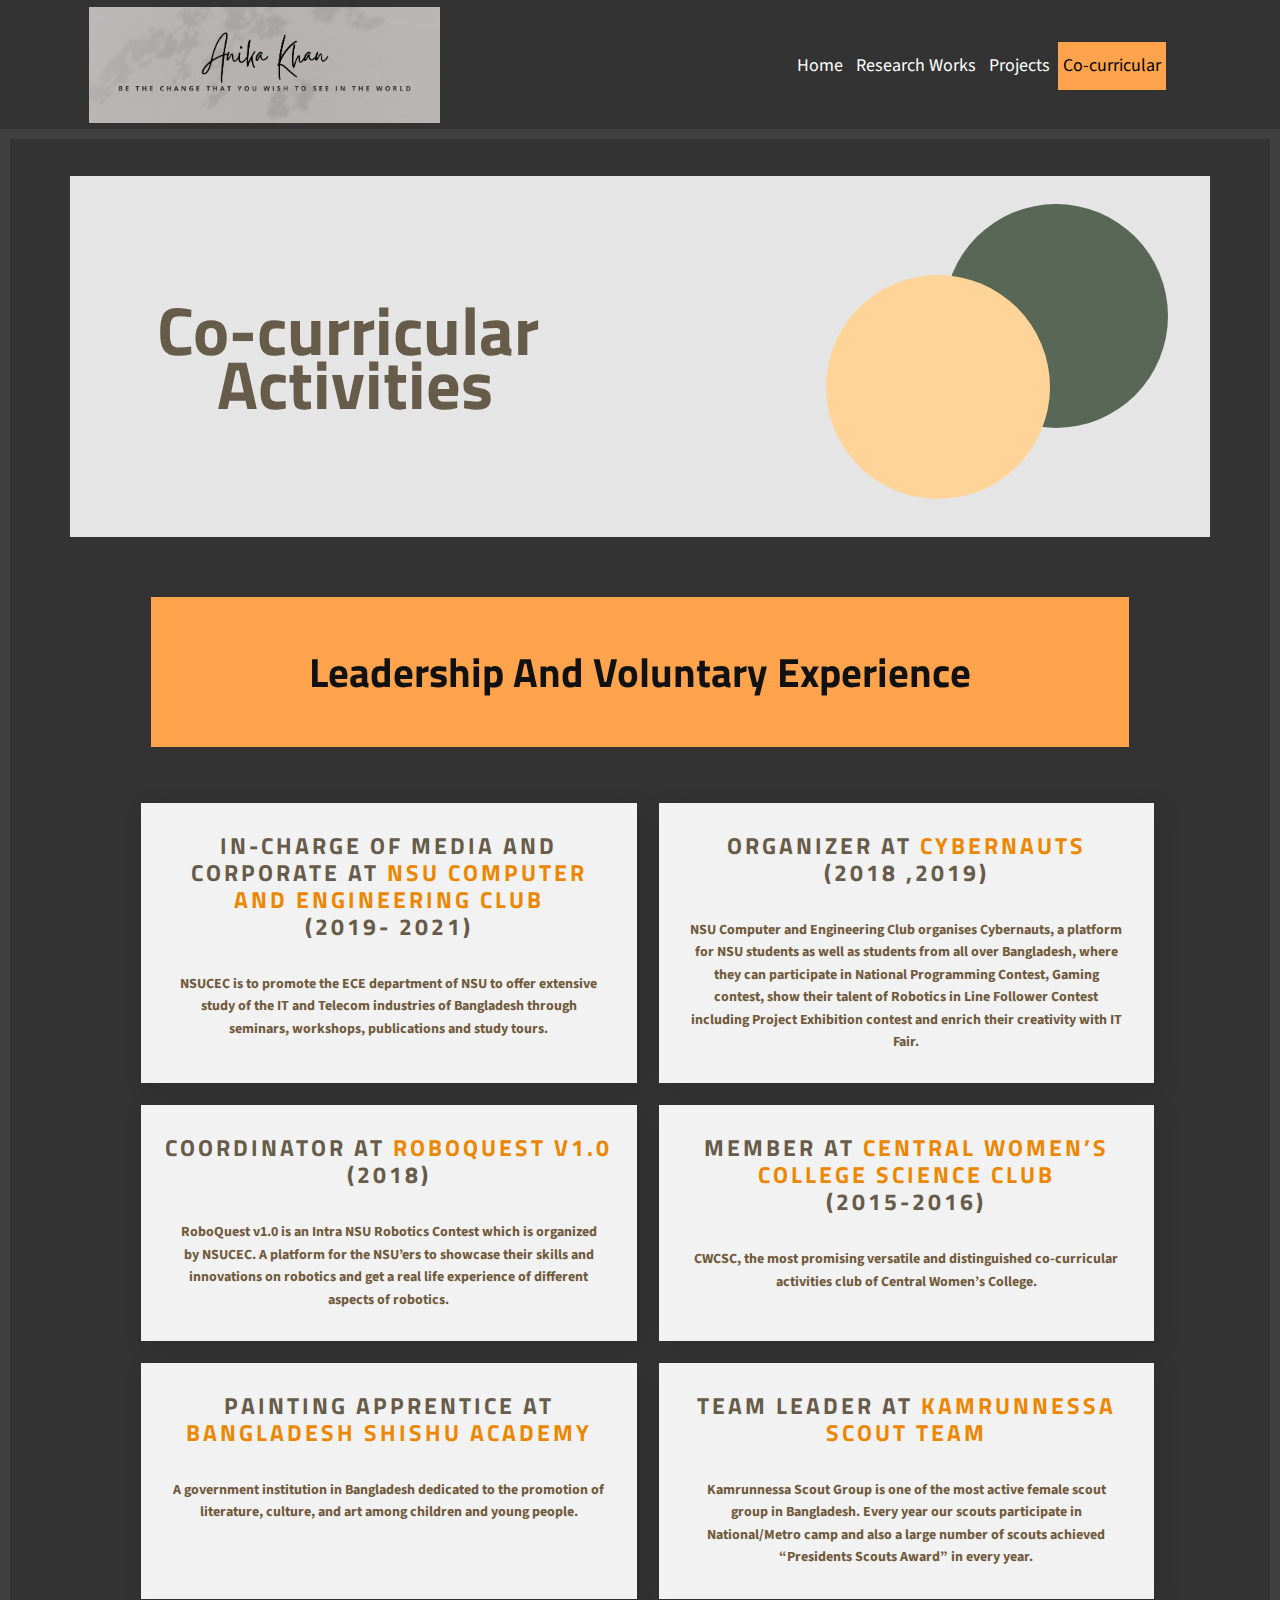
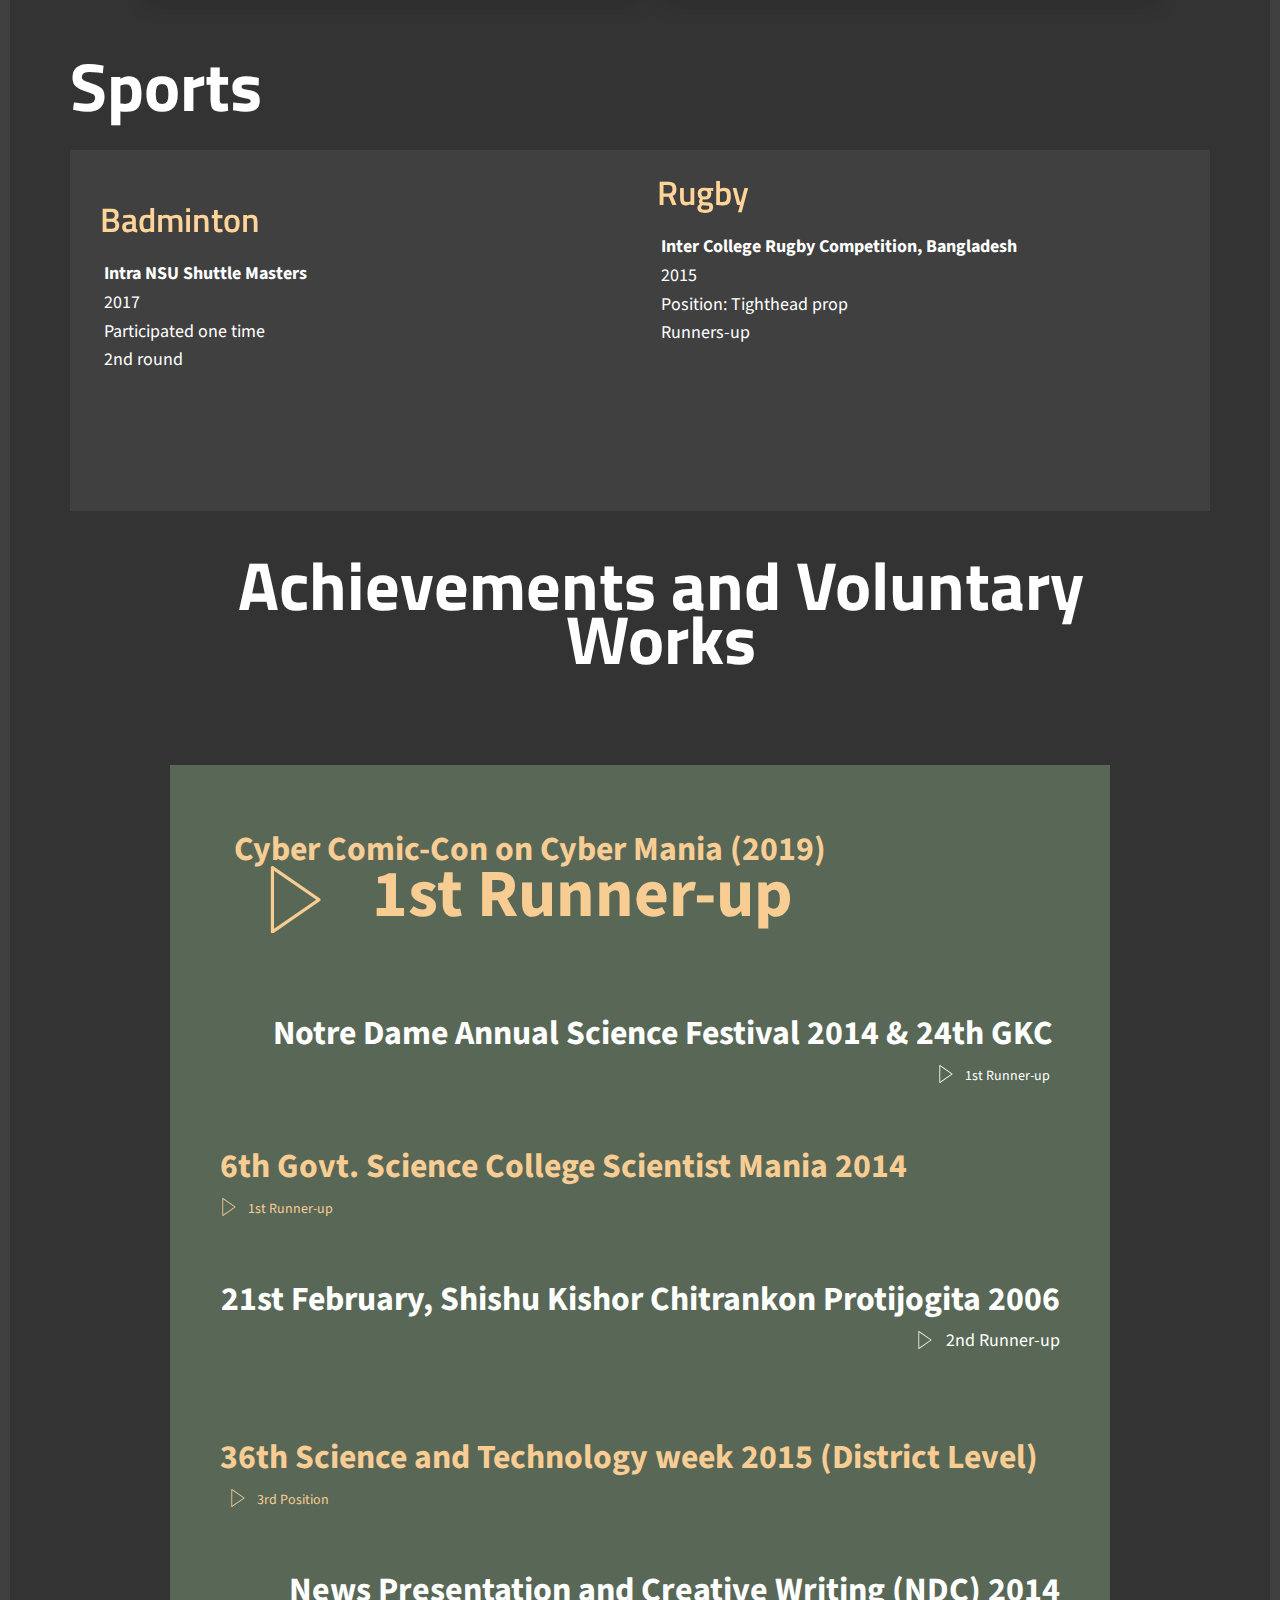
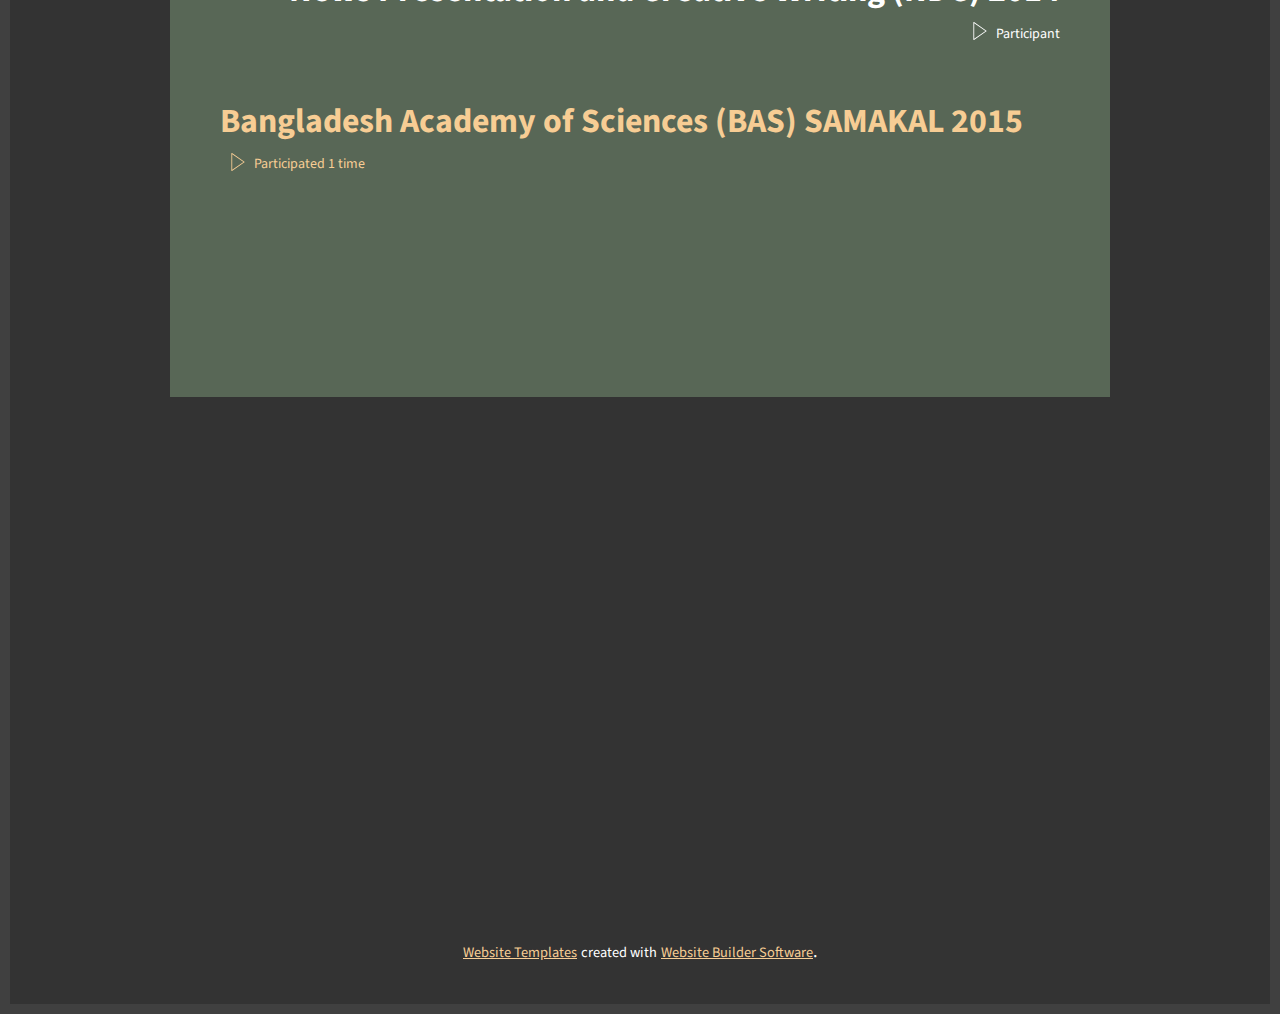
<file: Co-curricular.html>
<!DOCTYPE html>
<html style="font-size: 18px;" lang="en"><head>
    <meta name="viewport" content="width=device-width, initial-scale=1.0">
    <meta charset="utf-8">
    <meta name="keywords" content="Co-curricular&nbsp;Activities, Leadership And Voluntary Experience, BangladeshMathematicalOlympiad, Sports​, Miscellaneous">
    <meta name="description" content="">
    <title>Co-curricular</title>
    <link rel="stylesheet" href="nicepage.css" media="screen">
<link rel="stylesheet" href="Co-curricular.css" media="screen">
    <script class="u-script" type="text/javascript" src="jquery.js" defer=""></script>
    <script class="u-script" type="text/javascript" src="nicepage.js" defer=""></script>
    <meta name="generator" content="Nicepage 5.10.10, nicepage.com">
    <link id="u-theme-google-font" rel="stylesheet" href="https://fonts.googleapis.com/css?family=Titillium+Web:200,200i,300,300i,400,400i,600,600i,700,700i,900|Source+Sans+Pro:200,200i,300,300i,400,400i,600,600i,700,700i,900,900i&amp;subset=bengali">
    
    
    
    
    
    
    
    <script type="application/ld+json">{
		"@context": "http://schema.org",
		"@type": "Organization",
		"name": "WebSite501671"
}</script>
    <meta name="theme-color" content="#ec8700">
    <meta property="og:title" content="Co-curricular">
    <meta property="og:type" content="website">
  <meta data-intl-tel-input-cdn-path="intlTelInput/"></head>
  <body class="u-body u-xl-mode" data-lang="en"><header class="u-clearfix u-grey-80 u-header u-sticky u-header" id="sec-b094"><div class="u-align-left u-clearfix u-sheet u-valign-middle-sm u-valign-middle-xs u-sheet-1">
        <nav class="u-menu u-menu-one-level u-offcanvas u-menu-1" data-responsive-from="MD">
          <div class="menu-collapse" style="font-size: 1rem; letter-spacing: 0px;">
            <a class="u-button-style u-custom-active-border-color u-custom-active-color u-custom-border u-custom-border-color u-custom-borders u-custom-color u-custom-hover-border-color u-custom-hover-color u-custom-left-right-menu-spacing u-custom-padding-bottom u-custom-text-active-color u-custom-text-color u-custom-text-hover-color u-custom-top-bottom-menu-spacing u-nav-link" href="#" style="padding: 4px 0px; font-size: calc(1em + 8px);">
              <svg class="u-svg-link" preserveAspectRatio="xMidYMin slice" viewBox="0 0 302 302" style="undefined"><use xmlns:xlink="http://www.w3.org/1999/xlink" xlink:href="#svg-a760"></use></svg>
              <svg xmlns="http://www.w3.org/2000/svg" xmlns:xlink="http://www.w3.org/1999/xlink" version="1.1" id="svg-a760" x="0px" y="0px" viewBox="0 0 302 302" style="enable-background:new 0 0 302 302;" xml:space="preserve" class="u-svg-content"><g><rect y="36" width="302" height="30"></rect><rect y="236" width="302" height="30"></rect><rect y="136" width="302" height="30"></rect>
</g><g></g><g></g><g></g><g></g><g></g><g></g><g></g><g></g><g></g><g></g><g></g><g></g><g></g><g></g><g></g></svg>
            </a>
          </div>
          <div class="u-custom-menu u-nav-container">
            <ul class="u-custom-font u-nav u-spacing-3 u-text-font u-unstyled u-nav-1"><li class="u-nav-item"><a class="u-active-palette-2-base u-border-active-palette-1-base u-border-hover-palette-1-base u-button-style u-hover-white u-nav-link u-text-active-black u-text-body-alt-color u-text-hover-black" href="Home.html" style="padding: 15px 5px;">Home</a>
</li><li class="u-nav-item"><a class="u-active-palette-2-base u-border-active-palette-1-base u-border-hover-palette-1-base u-button-style u-hover-white u-nav-link u-text-active-black u-text-body-alt-color u-text-hover-black" href="Research-Works.html" style="padding: 15px 5px;">Research Works</a>
</li><li class="u-nav-item"><a class="u-active-palette-2-base u-border-active-palette-1-base u-border-hover-palette-1-base u-button-style u-hover-white u-nav-link u-text-active-black u-text-body-alt-color u-text-hover-black" href="Projects.html" style="padding: 15px 5px;">Projects</a>
<!-- </li><li class="u-nav-item"><a class="u-active-palette-2-base u-border-active-palette-1-base u-border-hover-palette-1-base u-button-style u-hover-white u-nav-link u-text-active-black u-text-body-alt-color u-text-hover-black" href="Teaching.html" style="padding: 15px 5px;">Teaching</a> -->
</li><li class="u-nav-item"><a class="u-active-palette-2-base u-border-active-palette-1-base u-border-hover-palette-1-base u-button-style u-hover-white u-nav-link u-text-active-black u-text-body-alt-color u-text-hover-black" href="Co-curricular.html" style="padding: 15px 5px;">Co-curricular</a>
</li></ul>
          </div>
          <div class="u-custom-menu u-nav-container-collapse">
            <div class="u-black u-container-style u-inner-container-layout u-opacity u-opacity-95 u-sidenav">
              <div class="u-inner-container-layout u-sidenav-overflow">
                <div class="u-menu-close"></div>
                <ul class="u-align-center u-nav u-popupmenu-items u-text-active-palette-3-base u-unstyled u-nav-2"><li class="u-nav-item"><a class="u-button-style u-nav-link" href="Home.html">Home</a>
</li><li class="u-nav-item"><a class="u-button-style u-nav-link" href="Research-Works.html">Research Works</a>
</li><li class="u-nav-item"><a class="u-button-style u-nav-link" href="Projects.html">Projects</a>
<!-- </li><li class="u-nav-item"><a class="u-button-style u-nav-link" href="Teaching.html">Teaching</a> -->
</li><li class="u-nav-item"><a class="u-button-style u-nav-link" href="Co-curricular.html">Co-curricular</a>
</li></ul>
              </div>
            </div>
            <div class="u-black u-menu-overlay u-opacity u-opacity-70"></div>
          </div>
        </nav>
        <img class="u-hover-feature u-image u-image-default u-image-1" src="images/main.png" alt="" data-image-width="947" data-image-height="314" data-href="Home.html">
      </div><style class="u-sticky-style" data-style-id="20b7">.u-sticky-fixed.u-sticky-20b7:before, .u-body.u-sticky-fixed .u-sticky-20b7:before {
border-color: #ffffff !important; border-width: 1px !important; borders: top right bottom left !important
}</style></header>
    <section class="u-align-center u-border-10 u-border-grey-75 u-clearfix u-grey-80 u-section-1" id="carousel_1eea">
      <div class="u-clearfix u-sheet u-valign-middle-md u-valign-middle-sm u-valign-middle-xs u-sheet-1">
        <div class="u-clearfix u-expanded-width u-layout-custom-xs u-layout-wrap u-layout-wrap-1">
          <div class="u-layout">
            <div class="u-layout-row">
              <div class="u-align-center u-container-style u-grey-10 u-layout-cell u-left-cell u-size-30-lg u-size-30-md u-size-30-sm u-size-30-xl u-size-60-xs u-layout-cell-1">
                <div class="u-container-layout u-valign-middle u-container-layout-1">
                  <h2 class="u-text u-text-palette-3-dark-2 u-text-1">Co-curricular&nbsp;<br>Activities
                  </h2>
                </div>
              </div>
              <div class="u-container-style u-grey-10 u-layout-cell u-right-cell u-size-30-lg u-size-30-md u-size-30-sm u-size-30-xl u-size-60-xs u-layout-cell-2">
                <div class="u-container-layout u-container-layout-2">
                  <div class="u-palette-4-dark-2 u-shape u-shape-circle u-shape-1" data-animation-name="zoomIn" data-animation-duration="1000" data-animation-delay="0" data-animation-direction=""></div>
                  <div class="u-hover-feature u-palette-3-base u-shape u-shape-circle u-shape-2" data-animation-name="zoomIn" data-animation-duration="1000" data-animation-delay="0" data-animation-direction=""></div>
                </div>
              </div>
            </div>
          </div>
        </div>
      </div>
      

    <section class="u-align-center u-clearfix u-grey-80 u-valign-middle-xs u-section-3" id="carousel_be25">
      <div class="u-clearfix u-sheet u-sheet-1">
        <div class="u-align-center u-container-style u-group u-palette-2-base u-shape-rectangle u-group-1">
          <div class="u-container-layout u-valign-middle u-container-layout-1">
            <h2 class="u-text u-text-body-color u-text-1" data-animation-name="flipIn" data-animation-duration="1000" data-animation-delay="0" data-animation-direction="X"> Leadership And Voluntary Experience</h2>
          </div>
        </div>
        <div class="u-layout-grid u-list u-list-1">
          <div class="u-repeater u-repeater-1">
            <div class="u-align-center u-container-style u-grey-5 u-list-item u-repeater-item u-shape-rectangle u-list-item-1">
              <div class="u-container-layout u-similar-container u-container-layout-2">
                <h4 class="u-text u-text-default u-text-palette-3-dark-2 u-text-2">In-charge of Media and Corporate at <a href="https://www.facebook.com/nsucc" class="u-active-none u-border-none u-btn u-button-link u-button-style u-hover-none u-none u-text-hover-palette-5-base u-text-palette-1-base u-btn-1" target="_blank">NSU Computer and Engineering Club</a>
                  <br>(2019- 2021)
                </h4>
                <p class="u-text u-text-palette-1-dark-2 u-text-3">NSUCEC&nbsp;is to promote the ECE department of NSU to offer extensive study of the IT and Telecom industries of Bangladesh through seminars, workshops, publications and study tours.</p>
              </div>
            </div>
            <div class="u-align-center u-container-style u-grey-5 u-list-item u-repeater-item u-shape-rectangle u-list-item-2">
              <div class="u-container-layout u-similar-container u-container-layout-3">
                <h4 class="u-text u-text-default u-text-palette-3-dark-2 u-text-4">Organizer at <a href="https://www.facebook.com/nsuceccybernauts" class="u-active-none u-border-none u-btn u-button-link u-button-style u-hover-none u-none u-text-hover-palette-5-base u-text-palette-1-base u-btn-2" target="_blank">Cybernauts</a>
                  <br>(2018 ,2019)
                </h4>
                <p class="u-text u-text-palette-1-dark-2 u-text-5">NSU Computer and Engineering Club organises Cybernauts, a platform for NSU students as well as
                  students from all over Bangladesh, where they can participate in National Programming Contest,
                  Gaming contest, show their talent of Robotics in Line Follower Contest including Project
                  Exhibition contest and enrich their creativity with IT Fair. </p>
              </div>
            </div>
            <div class="u-align-center u-container-style u-grey-5 u-list-item u-repeater-item u-shape-rectangle u-list-item-3">
              <div class="u-container-layout u-similar-container u-container-layout-4">
                <h4 class="u-text u-text-default u-text-palette-3-dark-2 u-text-6">Coordinator at <a href="https://www.facebook.com/RoboQuestCEC" class="u-active-none u-border-none u-btn u-button-link u-button-style u-hover-none u-none u-text-hover-palette-5-base u-text-palette-1-base u-btn-3" target="_blank">ROBOQUEST V1.0</a>
                  <br>(2018)
                </h4>
                <p class="u-text u-text-palette-1-dark-2 u-text-7">RoboQuest v1.0 is an Intra NSU Robotics Contest which is organized by NSUCEC. A platform for the NSU’ers to showcase their skills and innovations on robotics and get a real life experience of different aspects of robotics.</p>
              </div>
            </div>
            <div class="u-align-center u-container-style u-grey-5 u-list-item u-repeater-item u-shape-rectangle u-list-item-3">
              <div class="u-container-layout u-similar-container u-container-layout-4">
                <h4 class="u-text u-text-default u-text-palette-3-dark-2 u-text-6">Member at <a href="" class="u-active-none u-border-none u-btn u-button-link u-button-style u-hover-none u-none u-text-hover-palette-5-base u-text-palette-1-base u-btn-3" target="_blank">Central Women’s College Science Club</a>
                  <br>(2015-2016)
                </h4>
                <p class="u-text u-text-palette-1-dark-2 u-text-7">CWCSC, the most promising versatile and distinguished co-curricular activities club of Central Women’s College.</p>
              </div>
            </div>
            <div class="u-align-center u-container-style u-grey-5 u-list-item u-repeater-item u-shape-rectangle u-list-item-3">
              <div class="u-container-layout u-similar-container u-container-layout-4">
                <h4 class="u-text u-text-default u-text-palette-3-dark-2 u-text-6">Painting Apprentice at <a href="http://www.shishuacademy.gov.bd/" class="u-active-none u-border-none u-btn u-button-link u-button-style u-hover-none u-none u-text-hover-palette-5-base u-text-palette-1-base u-btn-3" target="_blank">Bangladesh Shishu Academy</a>
                  <br>
                </h4>
                <p class="u-text u-text-palette-1-dark-2 u-text-7"> A government institution in Bangladesh dedicated to the promotion of literature, culture, and art among children and young people.</p>
              </div>
            </div>
            <div class="u-align-center u-container-style u-grey-5 u-list-item u-repeater-item u-shape-rectangle u-list-item-3">
              <div class="u-container-layout u-similar-container u-container-layout-4">
                <h4 class="u-text u-text-default u-text-palette-3-dark-2 u-text-6">Team Leader at <a href="" class="u-active-none u-border-none u-btn u-button-link u-button-style u-hover-none u-none u-text-hover-palette-5-base u-text-palette-1-base u-btn-3" target="_blank">Kamrunnessa Scout Team</a>
                  <br>
                </h4>
                <p class="u-text u-text-palette-1-dark-2 u-text-7"> Kamrunnessa Scout Group is one of the most active female scout group in Bangladesh.
                  Every year our scouts participate in National/Metro camp and also a large number of scouts achieved “Presidents Scouts Award” in every year.</p>
              </div>
            </div>
          </div>
        </div>
      </div>
    </section>
    <section class="u-align-center u-clearfix u-grey-80 u-section-1" id="sec-f5fe">
      <div class="u-clearfix u-sheet u-sheet-1">
        <h2 class="u-text u-text-default u-text-1">Sports</h2>
        <div class="u-clearfix u-expanded-width u-gutter-0 u-layout-wrap u-layout-wrap-1">
          <div class="u-layout">
            <div class="u-layout-row">
              <div class="u-container-style u-grey-75 u-layout-cell u-size-30 u-layout-cell-1">
                <div class="u-container-layout u-container-layout-1">
                  <h3 class="u-text u-text-palette-3-base u-text-4" data-animation-name="customAnimationIn" data-animation-duration="1000">Badminton</h3>
                  <p class="u-text u-text-3"><b>&nbsp;Intra NSU Shuttle Masters</b>&nbsp;<br>&nbsp;2017<br>&nbsp;Participated one time<br>&nbsp;2nd round<br>&nbsp;
                    
                  </p>
                </div>
              </div>
              <div class="u-container-style u-grey-75 u-layout-cell u-size-30 u-layout-cell-2">
                <div class="u-border-3 u-border-grey-75 u-container-layout u-container-layout-2">
                  <h3 class="u-text u-text-palette-3-base u-text-4" data-animation-name="customAnimationIn" data-animation-duration="1000">Rugby</h3>
                  <p class="u-text u-text-5">&nbsp;<b>Inter College Rugby Competition, Bangladesh</b>
                    <br>&nbsp;2015<br>&nbsp;Position: Tighthead prop<br>&nbsp;Runners-up
                  </p>

                </div>
              </div>
            </div>
          </div>
        </div>
      </div>
    </section>
    <section class="u-align-center u-clearfix u-grey-80 u-section-5" src="" id="sec-2446">
      <div class="u-clearfix u-sheet u-valign-middle u-sheet-1">
        <h1 class="u-text u-title u-text-1">Achievements and Voluntary Works</h1>
      </div>
    </section>
    <section class="u-align-center u-clearfix u-grey-80 u-section-6" id="sec-1d5f">
      <div class="u-clearfix u-sheet u-sheet-1">
        <div class="u-container-style u-group u-palette-4-dark-2 u-group-1">
          <div class="u-container-layout u-container-layout-1">
            <p class="u-text u-text-palette-1-light-2 u-text-1">&nbsp;<span style="font-size: 1.875rem; font-weight: 700;">Cyber Comic-Con on Cyber Mania (2019)</span>
              <br>&nbsp;&nbsp; <span class="u-icon"><svg class="u-svg-content" viewBox="0 0 41.999 41.999" x="0px" y="0px"><path d="M36.068,20.176l-29-20C6.761-0.035,6.363-0.057,6.035,0.114C5.706,0.287,5.5,0.627,5.5,0.999v40
	c0,0.372,0.206,0.713,0.535,0.886c0.146,0.076,0.306,0.114,0.465,0.114c0.199,0,0.397-0.06,0.568-0.177l29-20
	c0.271-0.187,0.432-0.494,0.432-0.823S36.338,20.363,36.068,20.176z M7.5,39.095V2.904l26.239,18.096L7.5,39.095z"></path></svg></span> &nbsp; 1st Runner-up<br>
              <br>
            </p>
            <p class="u-align-right u-text u-text-body-alt-color u-text-2">&nbsp;<span style="font-size: 1.875rem; font-weight: 700;">Notre Dame Annual Science Festival 2014 & 24th GKC&nbsp;</span>
              <span style="font-size: 0.777778rem;">
                <br>&nbsp;&nbsp;
              </span><span class="u-icon"><svg class="u-svg-content" viewBox="0 0 41.999 41.999" x="0px" y="0px" style="width: 1em; height: 1em;"><path d="M36.068,20.176l-29-20C6.761-0.035,6.363-0.057,6.035,0.114C5.706,0.287,5.5,0.627,5.5,0.999v40
	c0,0.372,0.206,0.713,0.535,0.886c0.146,0.076,0.306,0.114,0.465,0.114c0.199,0,0.397-0.06,0.568-0.177l29-20
	c0.271-0.187,0.432-0.494,0.432-0.823S36.338,20.363,36.068,20.176z M7.5,39.095V2.904l26.239,18.096L7.5,39.095z"></path></svg></span>
              <span style="font-size: 0.777778rem;">&nbsp; 1st Runner-up&nbsp;&nbsp;</span>&nbsp; <span style="font-size: 0.777778rem;">
                <br>
                <br>
                <a href="https://drive.google.com/file/d/1_TGb_EgMs24nMbt5QGvoUOaq9H5qOf9l/view?usp=sharing" class="u-active-none u-border-none u-btn u-button-link u-button-style u-hover-none u-none u-text-palette-4-base u-btn-1" target="_blank">
                  <span class="u-text-palette-3-base"></span>
                </a>
              </span>
            </p>
            <p class="u-text u-text-palette-1-light-2 u-text-3">
              <span style="font-size: 1.875rem; font-weight: 700;">6th Govt. Science College Scientist Mania 2014</span>
              <span style="font-size: 0.777778rem;">
                <br>
              </span><span class="u-icon u-icon-3"><svg class="u-svg-content" viewBox="0 0 41.999 41.999" x="0px" y="0px" style="width: 1em; height: 1em;"><path d="M36.068,20.176l-29-20C6.761-0.035,6.363-0.057,6.035,0.114C5.706,0.287,5.5,0.627,5.5,0.999v40
	c0,0.372,0.206,0.713,0.535,0.886c0.146,0.076,0.306,0.114,0.465,0.114c0.199,0,0.397-0.06,0.568-0.177l29-20
	c0.271-0.187,0.432-0.494,0.432-0.823S36.338,20.363,36.068,20.176z M7.5,39.095V2.904l26.239,18.096L7.5,39.095z"></path></svg></span>
              <span style="font-size: 0.777778rem;">&nbsp;&nbsp;1st Runner-up</span>
              <br>
              <br>
            </p>
            <p class="u-align-right u-text u-text-palette-1-light-3 u-text-4">
              <span style="font-size: 1.875rem; font-weight: 700;" class="u-text-white">21st February, Shishu Kishor Chitrankon Protijogita 2006</span>
              <span class="u-text-white">
                <br>
                <span style="font-size: 0.777778rem;">&nbsp;</span>
              </span><span class="u-icon"><svg class="u-svg-content" viewBox="0 0 41.999 41.999" x="0px" y="0px" style="width: 1em; height: 1em;"><path d="M36.068,20.176l-29-20C6.761-0.035,6.363-0.057,6.035,0.114C5.706,0.287,5.5,0.627,5.5,0.999v40
	c0,0.372,0.206,0.713,0.535,0.886c0.146,0.076,0.306,0.114,0.465,0.114c0.199,0,0.397-0.06,0.568-0.177l29-20
	c0.271-0.187,0.432-0.494,0.432-0.823S36.338,20.363,36.068,20.176z M7.5,39.095V2.904l26.239,18.096L7.5,39.095z"></path></svg></span>
              <span class="u-text-white">&nbsp; 2nd Runner-up<br>&nbsp;

              <br>
              <br>
            </p>
            <p class="u-text u-text-palette-1-light-2 u-text-5">
              <span style="font-size: 1.875rem; font-weight: 700;">36th Science and Technology week 2015 (District Level)</span>
              <span style="font-size: 0.777778rem;">
                <br>&nbsp;&nbsp;
              </span><span class="u-icon"><svg class="u-svg-content" viewBox="0 0 41.999 41.999" x="0px" y="0px" style="width: 1em; height: 1em;"><path d="M36.068,20.176l-29-20C6.761-0.035,6.363-0.057,6.035,0.114C5.706,0.287,5.5,0.627,5.5,0.999v40
	c0,0.372,0.206,0.713,0.535,0.886c0.146,0.076,0.306,0.114,0.465,0.114c0.199,0,0.397-0.06,0.568-0.177l29-20
	c0.271-0.187,0.432-0.494,0.432-0.823S36.338,20.363,36.068,20.176z M7.5,39.095V2.904l26.239,18.096L7.5,39.095z"></path></svg></span>
              <span style="font-size: 0.777778rem;">&nbsp; 3rd Position</span>
              <br>
              <br>
            </p>
            <p class="u-align-right u-text u-text-body-alt-color u-text-6">
              <span style="font-weight: 700; font-size: 1.88889rem;">News Presentation and Creative Writing (NDC) 2014</span>
              <span style="font-size: 0.777778rem;">
                <br>
              </span><span class="u-icon"><svg class="u-svg-content" viewBox="0 0 41.999 41.999" x="0px" y="0px" style="width: 1em; height: 1em;"><path d="M36.068,20.176l-29-20C6.761-0.035,6.363-0.057,6.035,0.114C5.706,0.287,5.5,0.627,5.5,0.999v40
	c0,0.372,0.206,0.713,0.535,0.886c0.146,0.076,0.306,0.114,0.465,0.114c0.199,0,0.397-0.06,0.568-0.177l29-20
	c0.271-0.187,0.432-0.494,0.432-0.823S36.338,20.363,36.068,20.176z M7.5,39.095V2.904l26.239,18.096L7.5,39.095z"></path></svg></span>
              <span style="font-size: 0.777778rem;">&nbsp;Participant<br>

              <br>
            </p>
            <p class="u-text u-text-palette-1-light-2 u-text-7">
              <span style="font-size: 1.875rem; font-weight: 700;">Bangladesh Academy of Sciences (BAS) SAMAKAL 2015</span>
              <span style="font-size: 0.777778rem;">
                <br>&nbsp;&nbsp;
              </span><span class="u-icon"><svg class="u-svg-content" viewBox="0 0 41.999 41.999" x="0px" y="0px" style="width: 1em; height: 1em;"><path d="M36.068,20.176l-29-20C6.761-0.035,6.363-0.057,6.035,0.114C5.706,0.287,5.5,0.627,5.5,0.999v40
	c0,0.372,0.206,0.713,0.535,0.886c0.146,0.076,0.306,0.114,0.465,0.114c0.199,0,0.397-0.06,0.568-0.177l29-20
	c0.271-0.187,0.432-0.494,0.432-0.823S36.338,20.363,36.068,20.176z M7.5,39.095V2.904l26.239,18.096L7.5,39.095z"></path></svg></span>
              <span style="font-size: 0.777778rem;">&nbsp;Participated 1 time</span>
              <br>
              <br>
            </p>

          </div>
        </div>
      </div>
    </section>
    
    
    <footer class="u-align-center u-clearfix u-footer u-grey-80 u-footer" id="sec-33d3"><div class="u-align-left-xs u-clearfix u-sheet u-sheet-1"></div></footer>
    <section class="u-backlink u-clearfix u-grey-80">
      <a class="u-link" href="https://nicepage.com/website-templates" target="_blank">
        <span>Website Templates</span>
      </a>
      <p class="u-text">
        <span>created with</span>
      </p>
      <a class="u-link" href="" target="_blank">
        <span>Website Builder Software</span>
      </a>. 
    </section>
  
</body></html>
</file>
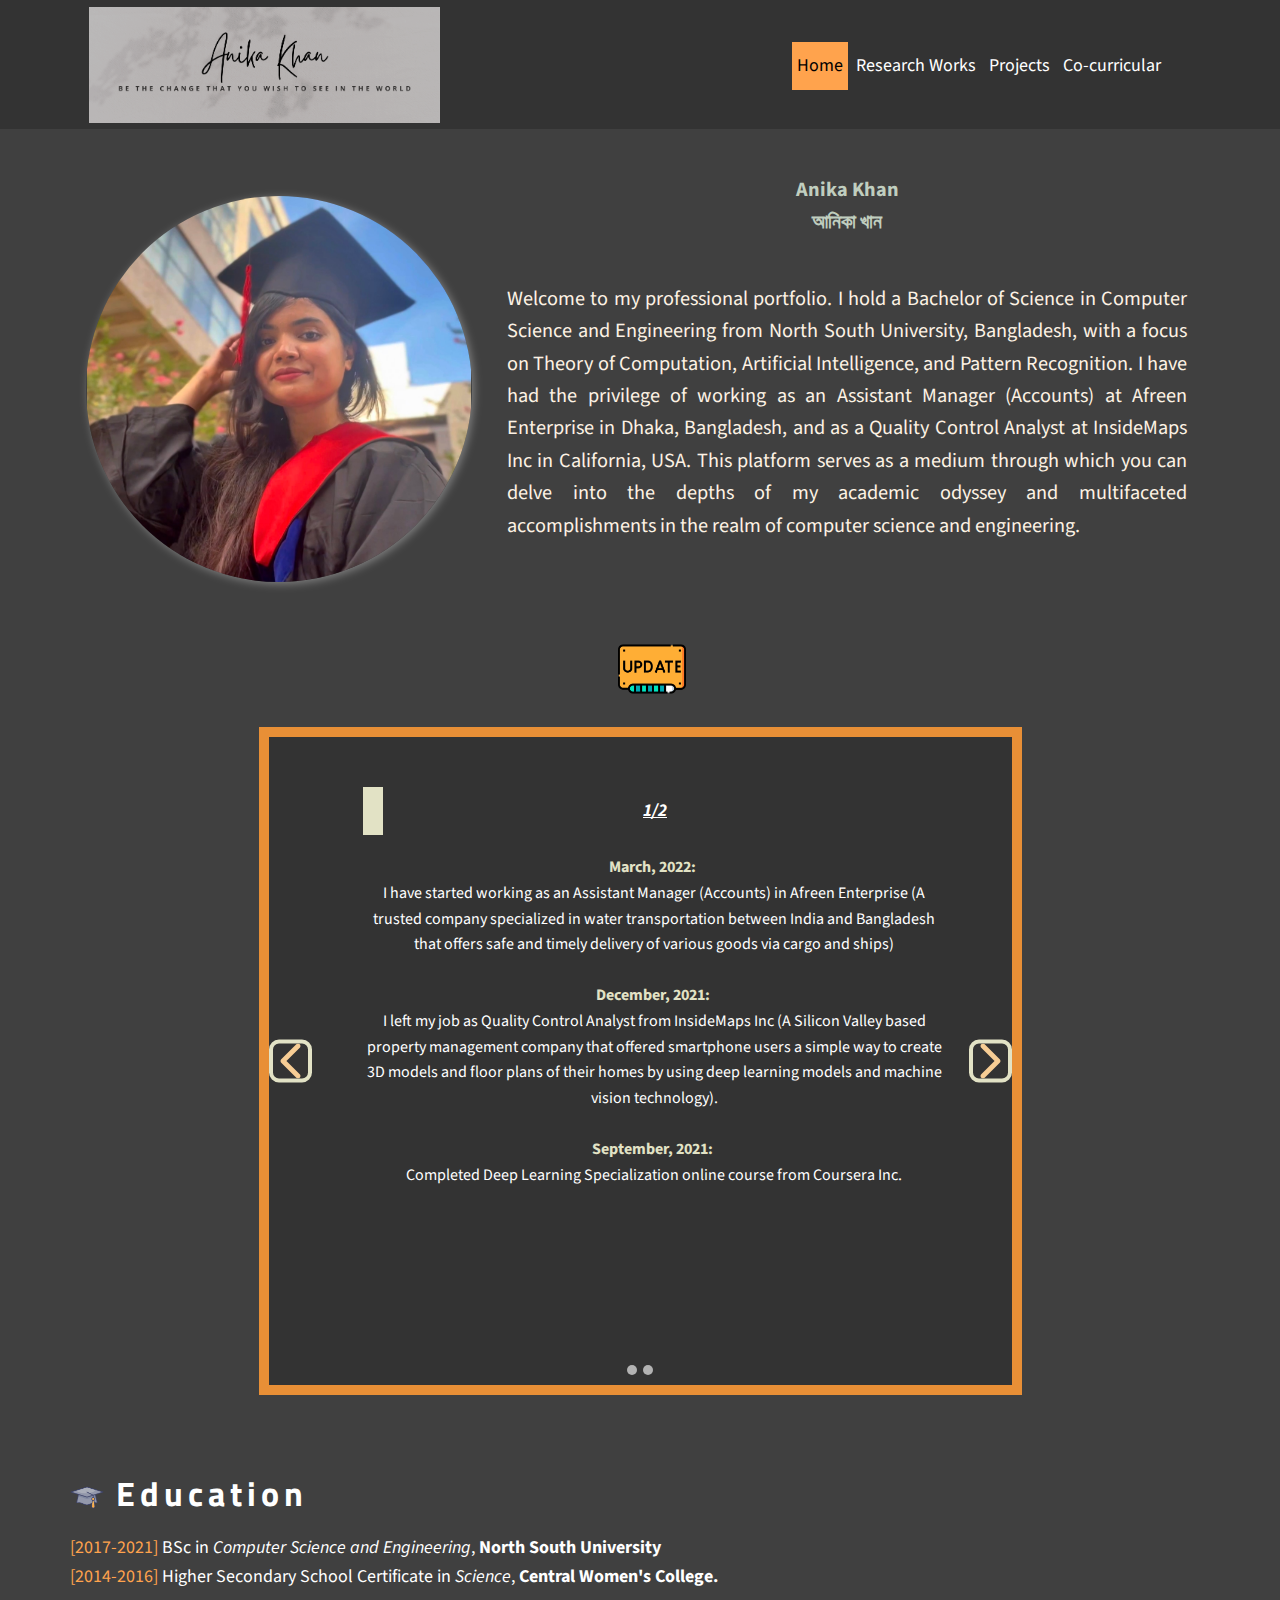
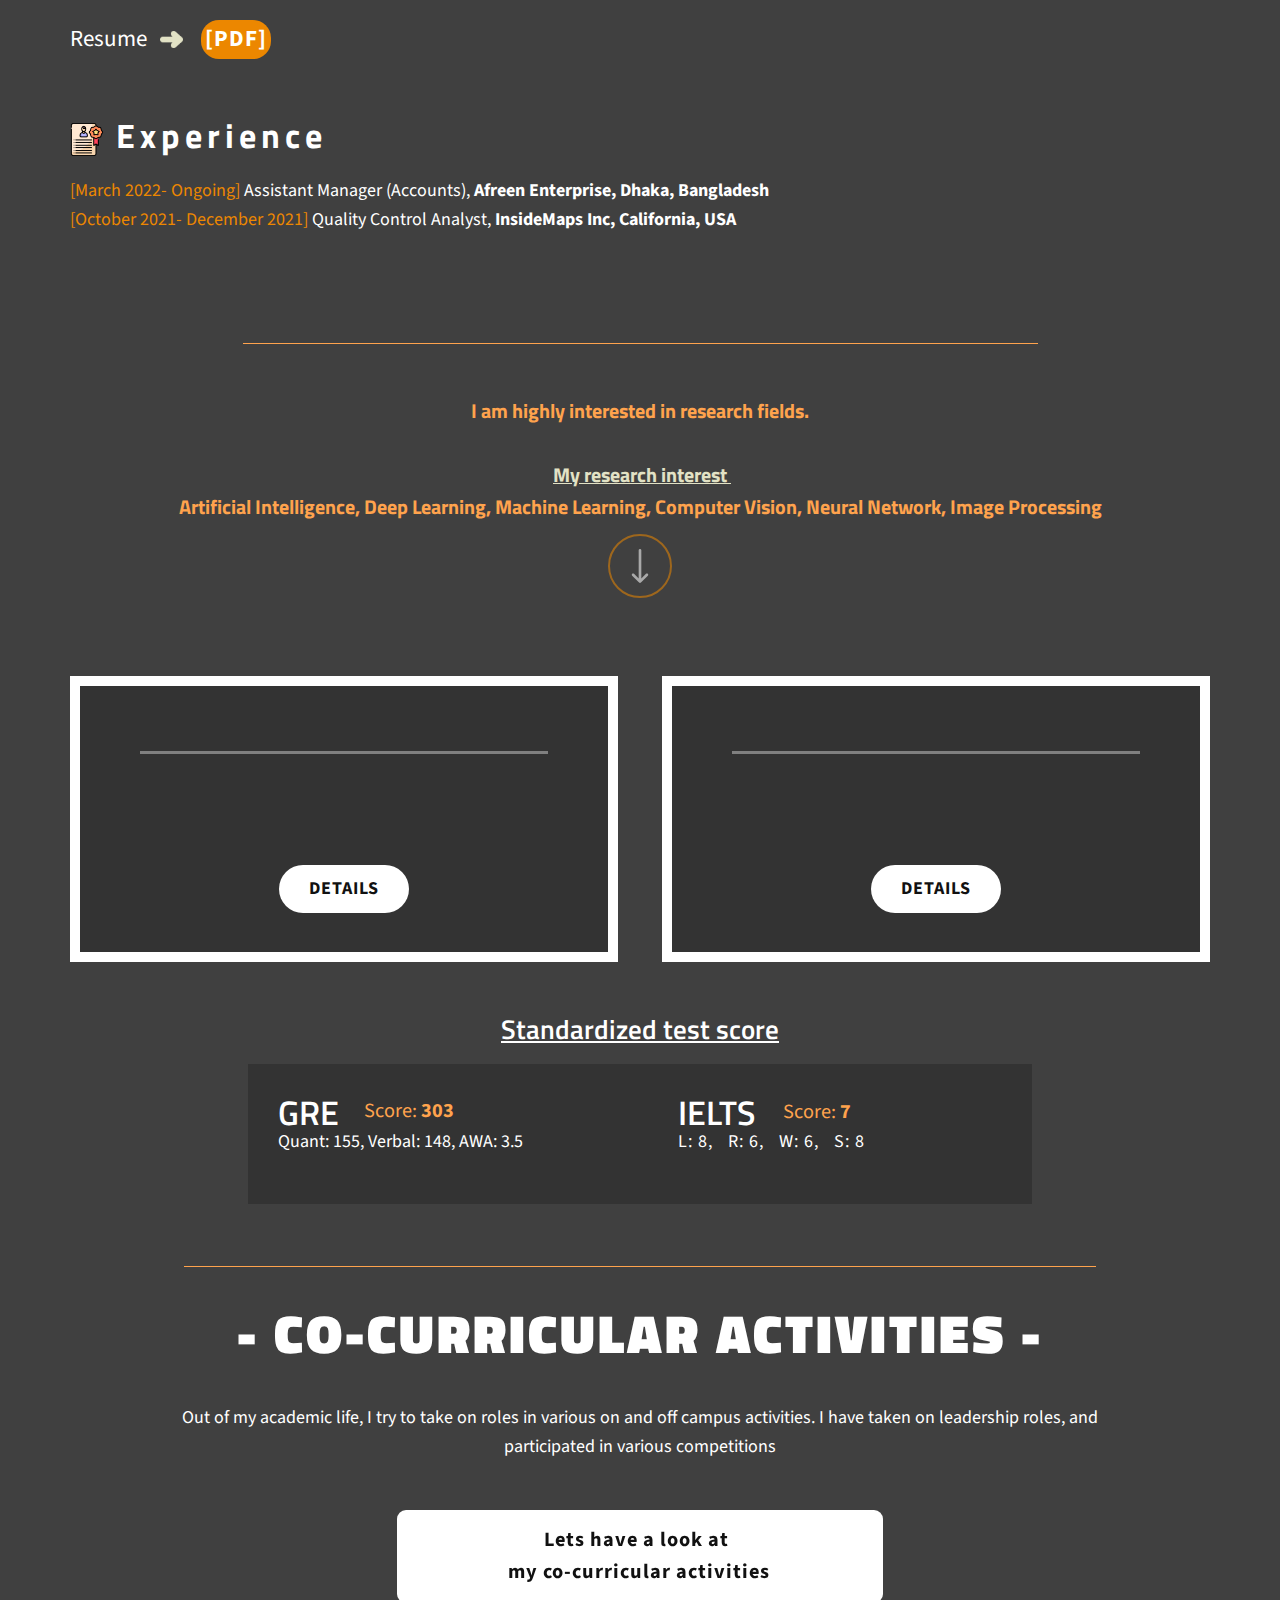
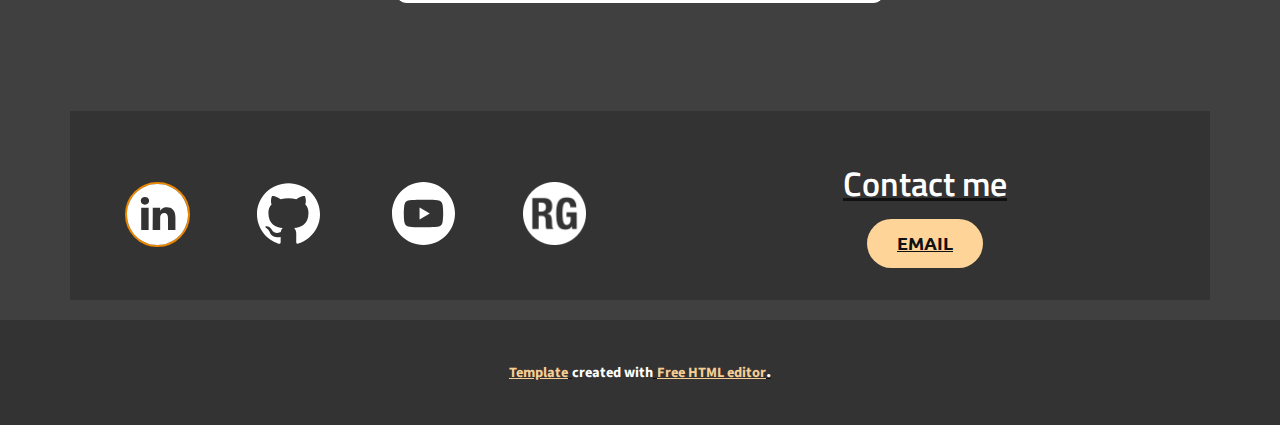
<file: Home.html>
<!DOCTYPE html>
<html style="font-size: 18px;" lang="en"><head>
    <meta name="viewport" content="width=device-width, initial-scale=1.0">
    <meta charset="utf-8">
    <meta name="keywords" content="biography, We collaborate with brands and agencies to create memorable experiences., 1, We design People Inspired Experiences that create positive change in people&amp;apos;s lives., ​We are information security.">
    <meta name="description" content="">
    <title>Home</title>
    <link rel="stylesheet" href="nicepage.css" media="screen">
<link rel="stylesheet" href="Home.css" media="screen">
    <script class="u-script" type="text/javascript" src="jquery.js" defer=""></script>
    <script class="u-script" type="text/javascript" src="nicepage.js" defer=""></script>
    <meta name="generator" content="Nicepage 5.10.10, nicepage.com">
    <link id="u-theme-google-font" rel="stylesheet" href="https://fonts.googleapis.com/css?family=Titillium+Web:200,200i,300,300i,400,400i,600,600i,700,700i,900|Source+Sans+Pro:200,200i,300,300i,400,400i,600,600i,700,700i,900,900i&amp;subset=bengali">
    <link id="u-page-google-font" rel="stylesheet" href="https://fonts.googleapis.com/css?family=Ubuntu:300,300i,400,400i,500,500i,700,700i&amp;subset=bengali">
    
    
    
    
    
    
    
    
    
    
    <script type="application/ld+json">{
		"@context": "http://schema.org",
		"@type": "Organization",
		"name": "WebSite501671"
}</script>
    <meta name="theme-color" content="#ec8700">
    <meta property="og:title" content="Home">
    <meta property="og:type" content="website">
  <meta data-intl-tel-input-cdn-path="intlTelInput/"></head>
  <body data-home-page="Home.html" data-home-page-title="Home" class="u-body u-xl-mode" data-lang="en"><header class="u-clearfix u-grey-80 u-header u-sticky u-header" id="sec-b094"><div class="u-align-left u-clearfix u-sheet u-valign-middle-sm u-valign-middle-xs u-sheet-1">
        <nav class="u-menu u-menu-one-level u-offcanvas u-menu-1" data-responsive-from="MD">
          <div class="menu-collapse" style="font-size: 1rem; letter-spacing: 0px;">
            <a class="u-button-style u-custom-active-border-color u-custom-active-color u-custom-border u-custom-border-color u-custom-borders u-custom-color u-custom-hover-border-color u-custom-hover-color u-custom-left-right-menu-spacing u-custom-padding-bottom u-custom-text-active-color u-custom-text-color u-custom-text-hover-color u-custom-top-bottom-menu-spacing u-nav-link" href="#" style="padding: 4px 0px; font-size: calc(1em + 8px);">
              <svg class="u-svg-link" preserveAspectRatio="xMidYMin slice" viewBox="0 0 302 302" style="undefined"><use xmlns:xlink="http://www.w3.org/1999/xlink" xlink:href="#svg-a760"></use></svg>
              <svg xmlns="http://www.w3.org/2000/svg" xmlns:xlink="http://www.w3.org/1999/xlink" version="1.1" id="svg-a760" x="0px" y="0px" viewBox="0 0 302 302" style="enable-background:new 0 0 302 302;" xml:space="preserve" class="u-svg-content"><g><rect y="36" width="302" height="30"></rect><rect y="236" width="302" height="30"></rect><rect y="136" width="302" height="30"></rect>
</g><g></g><g></g><g></g><g></g><g></g><g></g><g></g><g></g><g></g><g></g><g></g><g></g><g></g><g></g><g></g></svg>
            </a>
          </div>
          <div class="u-custom-menu u-nav-container">
            <ul class="u-custom-font u-nav u-spacing-3 u-text-font u-unstyled u-nav-1"><li class="u-nav-item"><a class="u-active-palette-2-base u-border-active-palette-1-base u-border-hover-palette-1-base u-button-style u-hover-white u-nav-link u-text-active-black u-text-body-alt-color u-text-hover-black" href="Home.html" style="padding: 15px 5px;">Home</a>
</li><li class="u-nav-item"><a class="u-active-palette-2-base u-border-active-palette-1-base u-border-hover-palette-1-base u-button-style u-hover-white u-nav-link u-text-active-black u-text-body-alt-color u-text-hover-black" href="Research-Works.html" style="padding: 15px 5px;">Research Works</a>
</li><li class="u-nav-item"><a class="u-active-palette-2-base u-border-active-palette-1-base u-border-hover-palette-1-base u-button-style u-hover-white u-nav-link u-text-active-black u-text-body-alt-color u-text-hover-black" href="Projects.html" style="padding: 15px 5px;">Projects</a>
<!-- </li><li class="u-nav-item"><a class="u-active-palette-2-base u-border-active-palette-1-base u-border-hover-palette-1-base u-button-style u-hover-white u-nav-link u-text-active-black u-text-body-alt-color u-text-hover-black" href="Teaching.html" style="padding: 15px 5px;">Teaching</a> -->
</li><li class="u-nav-item"><a class="u-active-palette-2-base u-border-active-palette-1-base u-border-hover-palette-1-base u-button-style u-hover-white u-nav-link u-text-active-black u-text-body-alt-color u-text-hover-black" href="Co-curricular.html" style="padding: 15px 5px;">Co-curricular</a>
</li></ul>
          </div>
          <div class="u-custom-menu u-nav-container-collapse">
            <div class="u-black u-container-style u-inner-container-layout u-opacity u-opacity-95 u-sidenav">
              <div class="u-inner-container-layout u-sidenav-overflow">
                <div class="u-menu-close"></div>
                <ul class="u-align-center u-nav u-popupmenu-items u-text-active-palette-3-base u-unstyled u-nav-2"><li class="u-nav-item"><a class="u-button-style u-nav-link" href="Home.html">Home</a>
</li><li class="u-nav-item"><a class="u-button-style u-nav-link" href="Research-Works.html">Research Works</a>
</li><li class="u-nav-item"><a class="u-button-style u-nav-link" href="Projects.html">Projects</a>
<!-- </li><li class="u-nav-item"><a class="u-button-style u-nav-link" href="Teaching.html">Teaching</a> -->
</li><li class="u-nav-item"><a class="u-button-style u-nav-link" href="Co-curricular.html">Co-curricular</a>
</li></ul>
              </div>
            </div>
            <div class="u-black u-menu-overlay u-opacity u-opacity-70"></div>
          </div>
        </nav>
        <img class="u-hover-feature u-image u-image-default u-image-1" src="images/main.png" alt="" data-image-width="947" data-image-height="314" data-href="Home.html">
      </div><style class="u-sticky-style" data-style-id="20b7">.u-sticky-fixed.u-sticky-20b7:before, .u-body.u-sticky-fixed .u-sticky-20b7:before {
border-color: #ffffff !important; border-width: 1px !important; borders: top right bottom left !important
}</style></header>
    <section class="u-align-center u-clearfix u-grey-75 u-section-1" id="carousel_4809">
      <div class="u-clearfix u-sheet u-sheet-1">
        <div class="u-border-1 u-expanded-width-xs u-hover-feature u-image u-image-circle u-opacity u-opacity-0 u-preserve-proportions u-image-1" alt="" data-image-width="3771" data-image-height="3771">
          <div class="u-preserve-proportions-child" style="padding-top: 100%;"></div>
        </div>
        <p class="u-hover-feature u-large-text u-text u-text-palette-4-base u-text-variant u-text-1"><b>Anika Khan<br>আনিকা খান</b>
        </p>
        <p class="u-align-justify u-hover-feature u-large-text u-text u-text-palette-1-light-3 u-text-variant u-text-2"> Welcome to my professional portfolio. I hold a Bachelor of Science in Computer Science and Engineering from North South University, Bangladesh, with a focus on Theory of Computation, Artificial Intelligence, and Pattern Recognition. I have had the privilege of working as an Assistant Manager (Accounts) at Afreen Enterprise in Dhaka, Bangladesh, and as a Quality Control Analyst at InsideMaps Inc in California, USA. This platform serves as a medium through which you can delve into the depths of my academic odyssey and multifaceted accomplishments in the realm of computer science and engineering.</p>
      </div>
      
      
      
    </section>
    <section class="u-align-center u-clearfix u-grey-75 u-section-2" id="sec-e57c">
      <div class="u-clearfix u-sheet u-sheet-1">
        <h5 class="u-indent-10 u-text u-text-1" data-animation-name="customAnimationIn" data-animation-duration="2000" data-animation-direction="" data-animation-out="0" data-animation-delay="0"><span class="u-file-icon u-icon u-icon-1"><img src="images/5309792.png" alt=""></span>&nbsp; 
        </h5>
        <div id="carousel-5989" data-interval="5000" data-u-ride="carousel" class="u-border-10 u-border-custom-color-3 u-carousel u-expanded-width-sm u-expanded-width-xs u-slider u-slider-1">
          <ol class="u-absolute-hcenter u-carousel-indicators u-carousel-indicators-1">
            <li data-u-target="#carousel-5989" class="u-active u-grey-30 u-shape-circle" data-u-slide-to="0" style="width: 10px; height: 10px;"></li>
            <li data-u-target="#carousel-5989" class="u-grey-30 u-shape-circle" data-u-slide-to="1" style="width: 10px; height: 10px;"></li>
          </ol>
          <div class="u-carousel-inner" role="listbox">
            <div class="u-active u-align-center u-carousel-item u-container-style u-grey-80 u-slide u-carousel-item-1">
              <div class="u-container-layout u-container-layout-1">
                <blockquote class="u-border-20 u-border-palette-5-base u-indent-2 u-text u-text-2">1/2</blockquote>
                <p class="u-large-text u-text u-text-variant u-text-3">
                  <span class="u-text-palette-5-base">
                    <span style="font-weight: 700;">March, 2022:&nbsp;</span>
                    <span style="font-weight: 700;">
                      <br>
                      <span style="font-weight: 400;" class="u-text-white"></span>
                    </span>
                    <span class="u-text-white">I have started working as an Assistant Manager (Accounts) in Afreen Enterprise (A trusted company
                      specialized in water transportation between India and Bangladesh that offers safe and timely delivery
                      of various goods via cargo and ships) </span>
                    <span class="u-text-white"></span>
                    <br>
                    <br>
                    <span style="font-weight: 700;">December, 2021:&nbsp;</span>
                    <br>
                    <span class="u-text-white"></span>
                    <span class="u-text-white"> I left my job as Quality Control Analyst from InsideMaps Inc (A Silicon Valley based property
                      management company that offered smartphone users a simple way to create 3D models and floor plans
                      of their homes by using deep learning models and machine vision technology).</span>
                    <br>
                    <br>
                  </span><b>
                    <span class="u-text-palette-5-base">September, 2021:&nbsp; </span>
                    <br>
                    <span style="font-weight: 400;" class="u-text-white"> Completed Deep Learning Specialization online course from Coursera Inc. </span></b>
                </p>
              </div>
            </div>
            <div class="u-align-center u-carousel-item u-container-style u-grey-80 u-slide u-carousel-item-2">
              <div class="u-container-layout u-valign-top u-container-layout-2">
                <blockquote class="u-border-20 u-border-palette-5-base u-text u-text-4">2/2</blockquote>
                <p class="u-large-text u-text u-text-variant u-text-5">
                  <span class="u-text-palette-5-base"><b>June, 2021:&nbsp; </b>
                  </span>
                  <br><b>
                    <span style="font-weight: 400;">Paper on Analyzing the Land Cover Change and Degradation in Sundarbans Mangrove Forest Using Machine Learning and Remote Sensing Technique accepted at IWANN'2021!</span></b>
                  <br>
                  <br>
                  <!-- <span class="u-text-palette-5-base"><b>July 20, 2022:&nbsp; </b>
                  </span>
                  <br><b>
                    <span style="font-weight: 400;">Joined as an adjunct lecturer at 'Bangladesh University of Textiles'</span></b>
                  <br>
                  <br><b>
                    <span class="u-text-palette-5-base">June 6, 2022:&nbsp;</span>
                    <br>
                    <span style="font-weight: 400;">Paper '</span></b>HQ-finGAN: High Quality Synthetic Fingerprint Generation Using GANs' accepted in journal Circuits, Systems, and Signal Processing (CSSP)<br>
                  <br>
                  <span class="u-text-palette-5-base"><b>May 11, 2022:&nbsp; </b>
                  </span>
                  <br><b>
                    <span style="font-weight: 400;">Defended thesis titled '</span></b>SignBD-Word: Bangla Word Level Sign
Language Open Access Video Database and Pose Translation' under the supervision of Dr. S. M. Mahbubur Rahman.<br> -->
                  <!-- <br>
                  <span class="u-text-palette-5-base"><b>March 31, 2022:&nbsp;</b>
                  </span>
                  <br>Presented&nbsp;'GAN-based Realistic Gastrointestinal Polyp Image Synthesis' in&nbsp; IEEE International Symposium on Biomedical Imaging (ISBI) 2022 -->
                </p>
              </div>
            </div>
          </div>
          <a class="u-absolute-vcenter u-border-4 u-border-hover-palette-2-base u-border-palette-5-base u-carousel-control u-carousel-control-prev u-hidden-xs u-icon-rounded u-radius-10 u-spacing-10 u-carousel-control-1" href="#carousel-5989" role="button" data-u-slide="prev">
            <span aria-hidden="true">
              <svg viewBox="0 0 451.847 451.847"><path d="M97.141,225.92c0-8.095,3.091-16.192,9.259-22.366L300.689,9.27c12.359-12.359,32.397-12.359,44.751,0
c12.354,12.354,12.354,32.388,0,44.748L173.525,225.92l171.903,171.909c12.354,12.354,12.354,32.391,0,44.744
c-12.354,12.365-32.386,12.365-44.745,0l-194.29-194.281C100.226,242.115,97.141,234.018,97.141,225.92z"></path></svg>
            </span>
            <span class="sr-only">
              <svg viewBox="0 0 451.847 451.847"><path d="M97.141,225.92c0-8.095,3.091-16.192,9.259-22.366L300.689,9.27c12.359-12.359,32.397-12.359,44.751,0
c12.354,12.354,12.354,32.388,0,44.748L173.525,225.92l171.903,171.909c12.354,12.354,12.354,32.391,0,44.744
c-12.354,12.365-32.386,12.365-44.745,0l-194.29-194.281C100.226,242.115,97.141,234.018,97.141,225.92z"></path></svg>
            </span>
          </a>
          <a class="u-absolute-vcenter u-border-4 u-border-hover-palette-2-base u-border-palette-5-base u-carousel-control u-carousel-control-next u-hidden-xs u-icon-rounded u-radius-10 u-spacing-10 u-carousel-control-2" href="#carousel-5989" role="button" data-u-slide="next">
            <span aria-hidden="true">
              <svg viewBox="0 0 451.846 451.847"><path d="M345.441,248.292L151.154,442.573c-12.359,12.365-32.397,12.365-44.75,0c-12.354-12.354-12.354-32.391,0-44.744
L278.318,225.92L106.409,54.017c-12.354-12.359-12.354-32.394,0-44.748c12.354-12.359,32.391-12.359,44.75,0l194.287,194.284
c6.177,6.18,9.262,14.271,9.262,22.366C354.708,234.018,351.617,242.115,345.441,248.292z"></path></svg>
            </span>
            <span class="sr-only">
              <svg viewBox="0 0 451.846 451.847"><path d="M345.441,248.292L151.154,442.573c-12.359,12.365-32.397,12.365-44.75,0c-12.354-12.354-12.354-32.391,0-44.744
L278.318,225.92L106.409,54.017c-12.354-12.359-12.354-32.394,0-44.748c12.354-12.359,32.391-12.359,44.75,0l194.287,194.284
c6.177,6.18,9.262,14.271,9.262,22.366C354.708,234.018,351.617,242.115,345.441,248.292z"></path></svg>
            </span>
          </a>
        </div>
      </div>
      <style data-mode="XXL">@media (max-width: 0px) {
   .u-section-2 {
    background-image: none;
  }
  .u-section-2 .u-sheet-1 {
    min-height: 579px;
  }
  .u-section-2 .u-slider-1 {
    min-height: 480px;
    width: 763px;
    margin-top: 50px;
    margin-bottom: 50px;
    margin-left: auto;
    margin-right: auto;
  }
  .u-section-2 .u-carousel-indicators-1 {
    position: absolute;
    bottom: 10px;
    width: auto;
    height: auto;
  }
  .u-section-2 .u-container-layout-1 {
    padding-top: 30px;
    padding-bottom: 30px;
    padding-left: 80px;
    padding-right: 80px;
  }
  .u-block-664a-18 {
    width: 83px;
    height: 83px;
    background-image: url("[data-uri]");
    background-position: 50% 50%;
    margin-top: 0;
    margin-bottom: 0;
    margin-left: auto;
    margin-right: auto;
  }
  .u-section-2 .u-text-3 {
    margin-top: 20px;
    margin-left: 0;
    margin-right: 0;
    margin-bottom: 0;
    font-size: 1.25rem;
  }
  .u-block-664a-16 {
    font-weight: 700;
    margin-top: 35px;
    margin-left: auto;
    margin-right: auto;
    margin-bottom: 0;
  }
  .u-block-664a-17 {
    font-size: 1rem;
    font-weight: 400;
    margin-top: 15px;
    margin-left: auto;
    margin-right: auto;
    margin-bottom: 0;
  }
  .u-section-2 .u-container-layout-2 {
    padding-top: 30px;
    padding-bottom: 30px;
    padding-left: 80px;
    padding-right: 80px;
  }
  .u-block-664a-21 {
    width: 83px;
    height: 83px;
    background-image: url("[data-uri]");
    background-position: 50% 50%;
    margin-top: 0;
    margin-bottom: 0;
    margin-left: auto;
    margin-right: auto;
  }
  .u-section-2 .u-text-5 {
    margin-top: 20px;
    margin-left: 0;
    margin-right: 0;
    margin-bottom: 0;
    font-size: 1.25rem;
  }
  .u-section-2 .u-text-1 {
    font-weight: 700;
    margin-top: 35px;
    margin-left: auto;
    margin-right: auto;
    margin-bottom: 0;
  }
  .u-section-2 .u-icon-1 {
    font-size: 1rem;
    font-weight: 400;
    margin-top: 15px;
    margin-left: auto;
    margin-right: auto;
    margin-bottom: 0;
  }
  .u-section-2 .u-carousel-control-1 {
    width: 43px;
    height: 43px;
    background-image: none;
  }
  .u-section-2 .u-carousel-control-2 {
    width: 43px;
    height: 43px;
    background-image: none;
    left: auto;
    position: absolute;
    right: 0;
  }
}</style>
    </section>
    <section class="u-clearfix u-grey-75 u-section-3" id="sec-15b9">
      <div class="u-clearfix u-sheet u-sheet-1">
        <h3 class="u-hover-feature u-text u-text-1"><span class="u-file-icon u-icon"><img src="images/10211788.png" alt=""></span>&nbsp;Education 
        </h3>
        <p class="u-text u-text-2" data-animation-out="0">
          <span class="u-text-palette-2-base">[2017-2021]</span> BSc in <span style="font-style: italic;">Computer Science and Engineering</span>, <span style="font-weight: 700;">North South University</span>
          <br>
          <span class="u-text-palette-2-base">[2014-2016]</span> Higher Secondary School Certificate in <span style="font-style: italic;">Science</span>, <span style="font-weight: 700;">Central Women's College.&nbsp;</span>
          <br>
          <br>
          <span style="font-size: 1.27778rem;">Resume&nbsp;&nbsp;<span class="u-file-icon u-grey-75 u-icon u-text-palette-5-base u-icon-2" data-animation-name="pulse" data-animation-duration="2000" data-animation-direction=""><img src="images/776864-1fb72096.png" alt=""></span> &nbsp;<span class="u-text-palette-4-base">
              <a href="https://drive.google.com/file/d/1jh363eQwVbOs-iiMlfuAgHXrI3gVv_jB/view?usp=drive_link" class="u-btn u-btn-round u-button-style u-hover-feature u-hover-palette-1-dark-1 u-palette-1-base u-radius-18 u-text-hover-black u-btn-1" target="_blank">[pdf]</a>
            </span>
          </span>
        </p>
      </div>
      
      
    </section>
    <section class="u-clearfix u-grey-75 u-section-4" id="sec-6f50">
      <div class="u-clearfix u-sheet u-sheet-1">
        <h3 class="u-hover-feature u-text u-text-1"><span class="u-file-icon u-icon"><img src="images/2303915.png" alt=""></span>&nbsp;Experience
        </h3>
        <p class="u-text u-text-2" data-animation-out="0">
          <span class="u-text-palette-1-base">[March 2022- Ongoing]</span> Assistant Manager (Accounts), <span style="font-weight: 700;">Afreen Enterprise, Dhaka, Bangladesh</span>
          <!-- <span class="u-text-palette-4-base">
            <a href="Teaching.html" class="u-active-none u-border-none u-btn u-button-link u-button-style u-hover-none u-none u-text-hover-palette-2-base u-text-palette-4-base u-btn-1">[courses]&nbsp;</a>
          </span> -->
          <br>
          <span class="u-text-palette-1-base">[October 2021- December 2021]</span> Quality Control Analyst,&nbsp;<span style="font-weight: 700;">InsideMaps Inc, California, USA</span>&nbsp; &nbsp;<br>
          <!-- <span class="u-text-palette-1-base">[June 2018- December 2018]&nbsp; <span class="u-text-white">Smart book writer, <span style="font-weight: 700;">ROBI TEN MINUTE SCHOOL</span>
            </span>
          </span> -->
        </p>
      </div>
      
    </section>
    <section class="u-clearfix u-grey-75 u-section-5" id="carousel_3064">
      <div class="u-clearfix u-sheet u-sheet-1">
        <div class="u-border-1 u-border-palette-2-base u-line u-line-horizontal u-line-1"></div>
        <h2 class="u-align-center u-text u-text-palette-2-base u-text-1"> I am highly interested in research fields.<br>
          <br>
          <span class="u-text-palette-5-base">&nbsp;<span style="text-decoration: underline !important;">My research interest&nbsp;</span>
          </span>
          <br>Artificial Intelligence, Deep Learning, Machine Learning, Computer Vision, Neural Network, Image Processing
        </h2><span class="infinite u-border-2 u-border-palette-1-base u-hover-feature u-icon u-icon-circle u-opacity u-opacity-55 u-icon-1" data-animation-name="pulse" data-animation-duration="2000" data-animation-direction=""><svg class="u-svg-link" preserveAspectRatio="xMidYMin slice" viewBox="0 0 512 512" style=""><use xmlns:xlink="http://www.w3.org/1999/xlink" xlink:href="#svg-6592"></use></svg><svg class="u-svg-content" viewBox="0 0 512 512" x="0px" y="0px" id="svg-6592" style="enable-background:new 0 0 512 512;"><g><g><path d="M374.108,373.328c-7.829-7.792-20.492-7.762-28.284,0.067L276,443.557V20c0-11.046-8.954-20-20-20    c-11.046,0-20,8.954-20,20v423.558l-69.824-70.164c-7.792-7.829-20.455-7.859-28.284-0.067c-7.83,7.793-7.859,20.456-0.068,28.285    l104,104.504c0.006,0.007,0.013,0.012,0.019,0.018c7.792,7.809,20.496,7.834,28.314,0.001c0.006-0.007,0.013-0.012,0.019-0.018    l104-104.504C381.966,393.785,381.939,381.121,374.108,373.328z"></path>
</g>
</g></svg></span>
      </div>
      
    </section>
    <section class="u-clearfix u-grey-75 u-section-6" id="sec-5f7e">
      <div class="u-clearfix u-sheet u-sheet-1">
        <div class="u-clearfix u-expanded-width u-gutter-44 u-layout-wrap u-layout-wrap-1">
          <div class="u-layout">
            <div class="u-layout-row">
              <div class="u-container-style u-grey-80 u-layout-cell u-size-30 u-layout-cell-1">
                <div class="u-border-10 u-border-white u-container-layout u-container-layout-1">
                  <div class="u-border-3 u-border-grey-50 u-line u-line-horizontal u-line-1"></div>
                  <h3 class="u-text u-text-default u-text-1" data-animation-name="customAnimationIn" data-animation-direction="X" data-animation-duration="500" data-animation-out="0">RESEARCH WORKS</h3>
                  <a href="Research-Works.html" class="u-active-palette-2-base u-btn u-btn-round u-button-style u-hover-feature u-hover-palette-3-base u-radius-50 u-text-hover-custom-color-1 u-white u-btn-1">DETAILS</a>
                </div>
              </div>
              <div class="u-align-center-xs u-container-style u-grey-80 u-layout-cell u-size-30 u-layout-cell-2">
                <div class="u-border-10 u-border-white u-container-layout u-container-layout-2">
                  <div class="u-border-3 u-border-grey-50 u-line u-line-horizontal u-line-2"></div>
                  <h3 class="u-text u-text-default u-text-2" data-animation-name="customAnimationIn" data-animation-duration="500" data-animation-out="0">ACADEMIC PROJECTS</h3>
                  <a href="Projects.html" class="u-active-palette-1-base u-btn u-btn-round u-button-style u-hover-feature u-hover-palette-3-base u-radius-50 u-text-hover-custom-color-1 u-white u-btn-2">DETAILS</a>
                </div>
              </div>
            </div>
          </div>
        </div>
      </div>
      
      
    </section>
    <section class="u-clearfix u-grey-75 u-section-7" id="sec-ac12">
      <div class="u-clearfix u-sheet u-sheet-1">
        <h4 class="u-text u-text-default u-text-1"> Standardized test score</h4>
        <div class="u-clearfix u-grey-80 u-gutter-16 u-layout-wrap u-layout-wrap-1">
          <div class="u-layout">
            <div class="u-layout-row">
              <div class="u-container-style u-layout-cell u-size-30 u-layout-cell-1">
                <div class="u-container-layout u-container-layout-1">
                  <h2 class="u-subtitle u-text u-text-default u-text-2">GRE</h2>
                  <p class="u-large-text u-text u-text-default u-text-palette-2-base u-text-variant u-text-3">Score: <span style="font-weight: 700;">303</span>
                  </p>
                  <p class="u-text u-text-default u-text-4">Quant: 155, Verbal: 148, AWA: 3.5</p>
                </div>
              </div>
              <div class="u-container-style u-layout-cell u-size-30 u-layout-cell-2">
                <div class="u-container-layout u-container-layout-2">
                  <h2 class="u-subtitle u-text u-text-default u-text-5">IELTS</h2>
                  <p class="u-large-text u-text u-text-default u-text-palette-2-base u-text-variant u-text-6">Score: <span style="font-weight: 700;">7</span>
                  </p>
                  <p class="u-text u-text-7">L: 8,&nbsp; &nbsp;R: 6,&nbsp; &nbsp;W: 6,&nbsp; &nbsp;S: 8</p>
                </div>
              </div>
            </div>
          </div>
        </div>
      </div>
    </section>
    <section class="u-align-center u-clearfix u-grey-75 u-section-8" id="carousel_5426">
      <div class="u-clearfix u-sheet u-valign-middle-xs u-sheet-1">
        <div class="u-border-1 u-border-palette-2-base u-line u-line-horizontal u-line-1"></div>
        <h1 class="u-hover-feature u-text u-text-1">- Co-Curricular Activities -</h1>
        <p class="u-text u-text-2"> Out of my academic life, I try to take on roles in various on and off campus activities. I have taken on leadership roles, and participated in various competitions<b><u>
              <!-- <a href="Co-curricular.html#carousel_be25" class="u-active-none u-border-none u-btn u-button-link u-button-style u-hover-none u-none u-text-custom-color-2 u-text-hover-palette-3-base u-btn-1" target="_blank">leadership</a></u></b> roles, and participated in various <b><u>
              <a href="Co-curricular.html#carousel_8a7d" class="u-active-none u-border-none u-btn u-button-link u-button-style u-hover-none u-none u-text-hover-palette-3-base u-text-white u-btn-2">competitions</a></u></b> ranging from Math, Physics Olympiad to Case Competitions. I am a avid<b><u>
              <a href="Co-curricular.html#sec-f5fe" class="u-active-none u-border-none u-btn u-button-link u-button-style u-hover-none u-none u-text-hover-palette-3-base u-text-white u-btn-3">sports</a></u></b>
          <a href="#"></a>fan, and play football, cricket, table tennis and basketball for different college and varsity teams. I have also participated in a few humanitarian works such as fund raising for covid, flood affected people. -->
        </p> 
        <div class="u-align-center u-container-style u-expanded-width-xs u-group u-group-1">
          <div class="u-container-layout">
            <a href="Co-curricular.html" class="infinite u-active-palette-1-light-1 u-btn u-btn-round u-button-style u-hover-feature u-hover-palette-1-light-2 u-radius-9 u-text-active-white u-text-hover-black u-white u-btn-4" data-animation-name="pulse" data-animation-duration="2000" data-animation-direction="">Lets have a look at&nbsp;<br>my co-curricular activities
            </a>
          </div>
        </div>
      </div>
      
      
    </section>
    <section class="u-align-center u-clearfix u-grey-75 u-section-9" id="sec-257e">
      <div class="u-clearfix u-sheet u-valign-middle-md u-valign-middle-sm u-valign-middle-xs u-sheet-1">
        <div class="u-clearfix u-expanded-width u-grey-50 u-layout-wrap u-layout-wrap-1">
          <div class="u-layout">
            <div class="u-layout-row">
              <div class="u-align-left u-container-style u-grey-80 u-layout-cell u-left-cell u-size-30 u-layout-cell-1">
                <div class="u-container-layout u-container-layout-1"><span class="u-border-2 u-border-palette-1-base u-hover-feature u-icon u-icon-circle u-spacing-10 u-text-white u-icon-1" data-href="https://www.linkedin.com/in/im-anikakhan/" data-target="_blank"><svg class="u-svg-link" preserveAspectRatio="xMidYMin slice" viewBox="0 0 512 512" style=""><use xmlns:xlink="https://github.com/anikakhan001" xlink:href="#svg-e106"></use></svg><svg class="u-svg-content" viewBox="0 0 512 512" id="svg-e106"><path d="m256 0c-141.363281 0-256 114.636719-256 256s114.636719 256 256 256 256-114.636719 256-256-114.636719-256-256-256zm-74.390625 387h-62.347656v-187.574219h62.347656zm-31.171875-213.1875h-.40625c-20.921875 0-34.453125-14.402344-34.453125-32.402344 0-18.40625 13.945313-32.410156 35.273437-32.410156 21.328126 0 34.453126 14.003906 34.859376 32.410156 0 18-13.53125 32.402344-35.273438 32.402344zm255.984375 213.1875h-62.339844v-100.347656c0-25.21875-9.027343-42.417969-31.585937-42.417969-17.222656 0-27.480469 11.601563-31.988282 22.800781-1.648437 4.007813-2.050781 9.609375-2.050781 15.214844v104.75h-62.34375s.816407-169.976562 0-187.574219h62.34375v26.558594c8.285157-12.78125 23.109375-30.960937 56.1875-30.960937 41.019531 0 71.777344 26.808593 71.777344 84.421874zm0 0"></path></svg></span><span class="u-hover-feature u-icon u-icon-circle u-spacing-10 u-icon-2" data-href="https://github.com/anikakhan001" data-target="_blank"><svg class="u-svg-link" preserveAspectRatio="xMidYMin slice" viewBox="0 0 24 24" style=""><use xmlns:xlink="http://www.w3.org/1999/xlink" xlink:href="#svg-79e7"></use></svg><svg class="u-svg-content" viewBox="0 0 24 24" id="svg-79e7"><path d="m12 .5c-6.63 0-12 5.28-12 11.792 0 5.211 3.438 9.63 8.205 11.188.6.111.82-.254.82-.567 0-.28-.01-1.022-.015-2.005-3.338.711-4.042-1.582-4.042-1.582-.546-1.361-1.335-1.725-1.335-1.725-1.087-.731.084-.716.084-.716 1.205.082 1.838 1.215 1.838 1.215 1.07 1.803 2.809 1.282 3.495.981.108-.763.417-1.282.76-1.577-2.665-.295-5.466-1.309-5.466-5.827 0-1.287.465-2.339 1.235-3.164-.135-.298-.54-1.497.105-3.121 0 0 1.005-.316 3.3 1.209.96-.262 1.98-.392 3-.398 1.02.006 2.04.136 3 .398 2.28-1.525 3.285-1.209 3.285-1.209.645 1.624.24 2.823.12 3.121.765.825 1.23 1.877 1.23 3.164 0 4.53-2.805 5.527-5.475 5.817.42.354.81 1.077.81 2.182 0 1.578-.015 2.846-.015 3.229 0 .309.21.678.825.56 4.801-1.548 8.236-5.97 8.236-11.173 0-6.512-5.373-11.792-12-11.792z"></path></svg></span><span class="u-hover-feature u-icon u-icon-circle u-spacing-10 u-icon-3" data-href="" data-target="_blank"><svg class="u-svg-link" preserveAspectRatio="xMidYMin slice" viewBox="0 0 512 512" style=""><use xmlns:xlink="http://www.w3.org/1999/xlink" xlink:href="#svg-2d6a"></use></svg><svg class="u-svg-content" viewBox="0 0 512 512" id="svg-2d6a"><path d="m224.113281 303.960938 83.273438-47.960938-83.273438-47.960938zm0 0"></path><path d="m256 0c-141.363281 0-256 114.636719-256 256s114.636719 256 256 256 256-114.636719 256-256-114.636719-256-256-256zm159.960938 256.261719s0 51.917969-6.585938 76.953125c-3.691406 13.703125-14.496094 24.507812-28.199219 28.195312-25.035156 6.589844-125.175781 6.589844-125.175781 6.589844s-99.878906 0-125.175781-6.851562c-13.703125-3.6875-24.507813-14.496094-28.199219-28.199219-6.589844-24.769531-6.589844-76.949219-6.589844-76.949219s0-51.914062 6.589844-76.949219c3.6875-13.703125 14.757812-24.773437 28.199219-28.460937 25.035156-6.589844 125.175781-6.589844 125.175781-6.589844s100.140625 0 125.175781 6.851562c13.703125 3.6875 24.507813 14.496094 28.199219 28.199219 6.851562 25.035157 6.585938 77.210938 6.585938 77.210938zm0 0"></path></svg></span><span class="u-file-icon u-hover-feature u-icon u-icon-circle u-spacing-10 u-icon-4" data-href="https://www.researchgate.net/profile/Anika-Khan-14" data-target="_blank"><img src="images/2efc7d80.png" alt=""></span>
                </div>
              </div>
              <div class="u-align-center u-container-style u-grey-80 u-hover-feature u-layout-cell u-right-cell u-shape-rectangle u-size-30 u-layout-cell-2">
                <div class="u-container-layout u-container-layout-2">
                  <h3 class="u-text u-text-default u-text-1">Contact me</h3>
                  <a href="mailto:anika.khan01.im@gmail.com" class="u-active-white u-btn u-btn-round u-button-style u-custom-font u-font-ubuntu u-hover-feature u-hover-palette-1-base u-palette-3-base u-radius-30 u-btn-1">EMAIL</a>
                </div>
              </div>
            </div>
          </div>
        </div>
      </div>
      
      
      
      
      
      
    </section>
    <style class="u-overlap-style">.u-overlap:not(.u-sticky-scroll) .u-header {
background-color: #404040 !important
}</style>
    
    
    
    <section class="u-backlink u-clearfix u-grey-80">
      <a class="u-link" href="templates" target="_blank">
        <span>Template</span>
      </a>
      <p class="u-text">
        <span>created with</span>
      </p>
      <a class="u-link" href="wysiwyg-html-editor" target="_blank">
        <span>Free HTML editor</span>
      </a>. 
    </section>
  
</body></html>
</file>
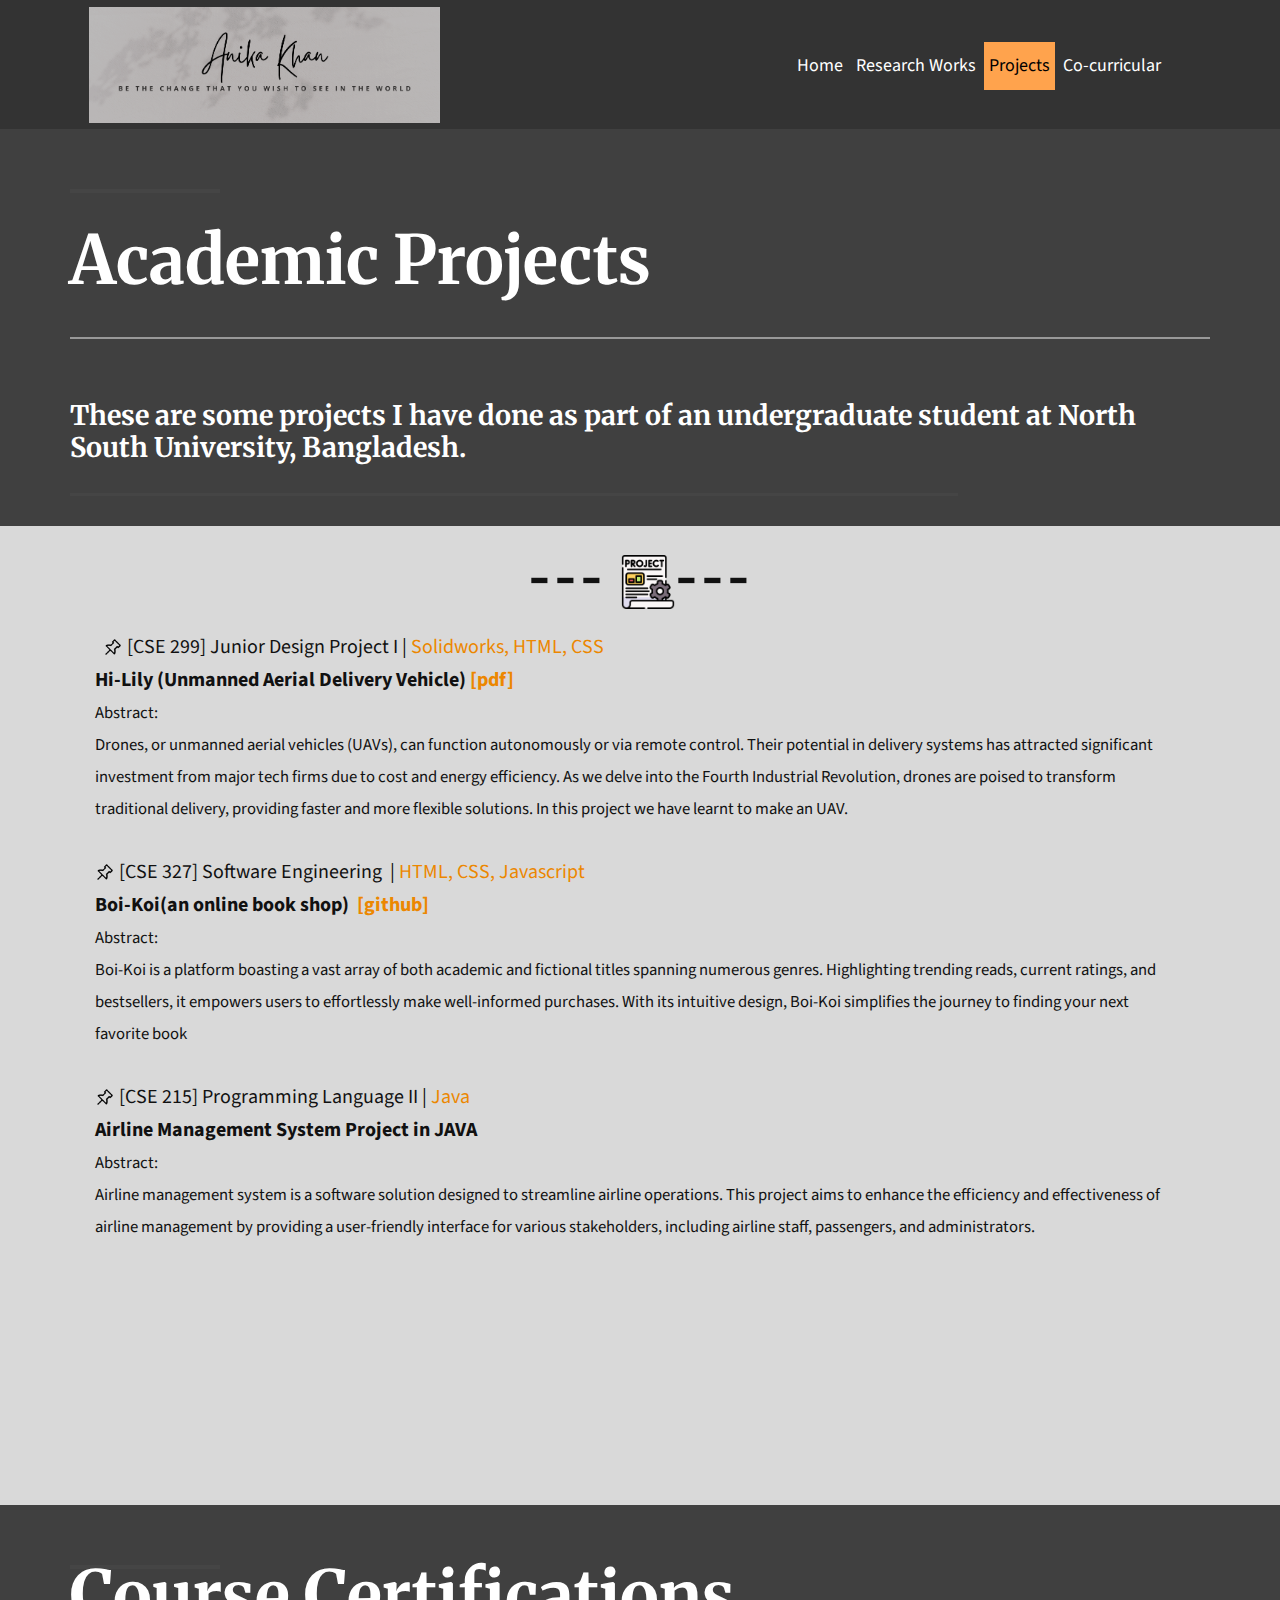
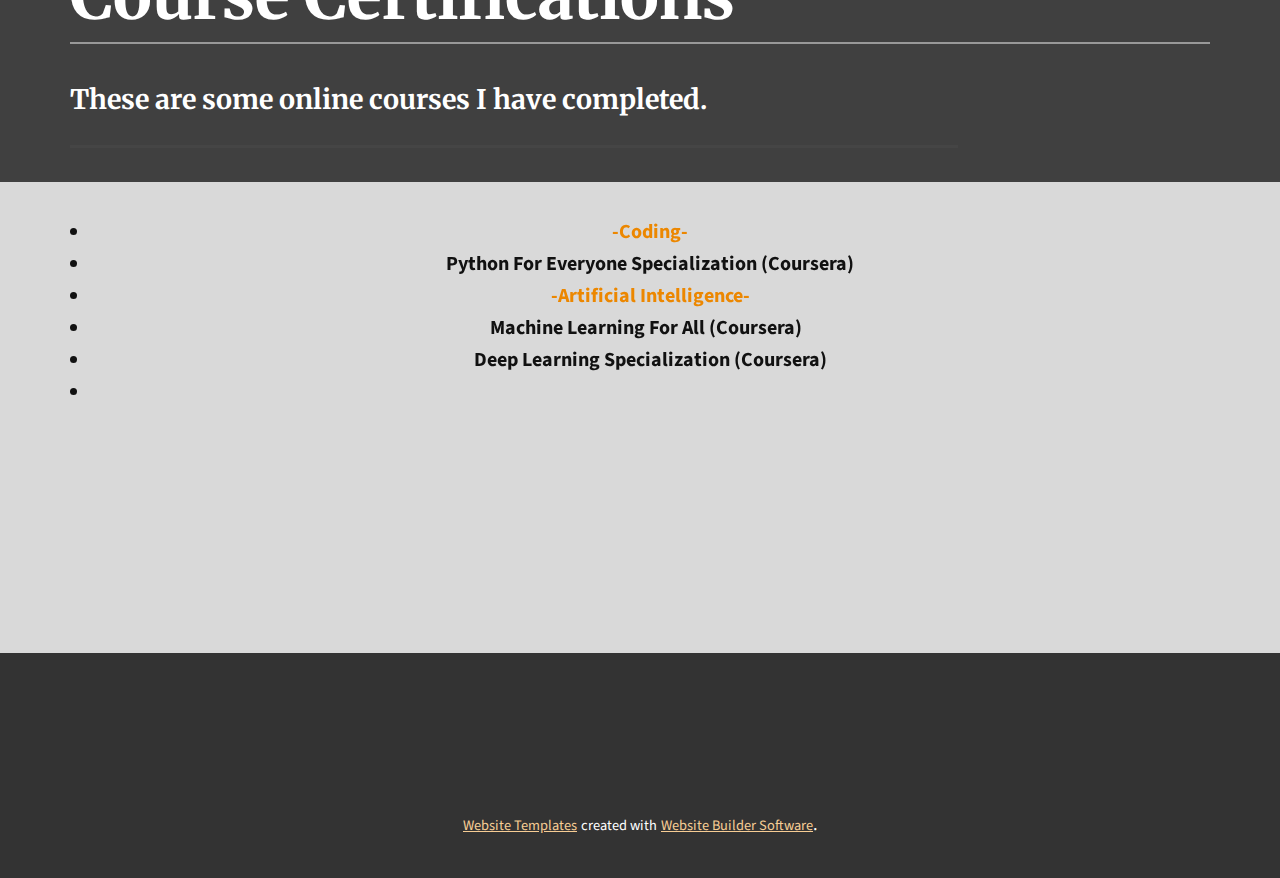
<file: Projects.html>
<!DOCTYPE html>
<html style="font-size: 18px;" lang="en"><head>
    <meta name="viewport" content="width=device-width, initial-scale=1.0">
    <meta charset="utf-8">
    <meta name="keywords" content="2020, 2019, 2018">
    <meta name="description" content="">
    <title>Projects</title>
    <link rel="stylesheet" href="nicepage.css" media="screen">
<link rel="stylesheet" href="Projects.css" media="screen">
    <script class="u-script" type="text/javascript" src="jquery.js" defer=""></script>
    <script class="u-script" type="text/javascript" src="nicepage.js" defer=""></script>
    <meta name="generator" content="Nicepage 5.10.10, nicepage.com">
    <link id="u-theme-google-font" rel="stylesheet" href="https://fonts.googleapis.com/css?family=Titillium+Web:200,200i,300,300i,400,400i,600,600i,700,700i,900|Source+Sans+Pro:200,200i,300,300i,400,400i,600,600i,700,700i,900,900i&amp;subset=bengali">
    <link id="u-page-google-font" rel="stylesheet" href="https://fonts.googleapis.com/css?family=Merriweather:300,300i,400,400i,700,700i,900,900i&amp;subset=bengali">
    
    
    
    
    
    <script type="application/ld+json">{
		"@context": "http://schema.org",
		"@type": "Organization",
		"name": "WebSite501671"
}</script>
    <meta name="theme-color" content="#ec8700">
    <meta property="og:title" content="Projects">
    <meta property="og:type" content="website">
  <meta data-intl-tel-input-cdn-path="intlTelInput/"></head>
  <body class="u-body u-xl-mode" data-lang="en"><header class="u-clearfix u-grey-80 u-header u-sticky u-header" id="sec-b094"><div class="u-align-left u-clearfix u-sheet u-valign-middle-sm u-valign-middle-xs u-sheet-1">
        <nav class="u-menu u-menu-one-level u-offcanvas u-menu-1" data-responsive-from="MD">
          <div class="menu-collapse" style="font-size: 1rem; letter-spacing: 0px;">
            <a class="u-button-style u-custom-active-border-color u-custom-active-color u-custom-border u-custom-border-color u-custom-borders u-custom-color u-custom-hover-border-color u-custom-hover-color u-custom-left-right-menu-spacing u-custom-padding-bottom u-custom-text-active-color u-custom-text-color u-custom-text-hover-color u-custom-top-bottom-menu-spacing u-nav-link" href="#" style="padding: 4px 0px; font-size: calc(1em + 8px);">
              <svg class="u-svg-link" preserveAspectRatio="xMidYMin slice" viewBox="0 0 302 302" style="undefined"><use xmlns:xlink="http://www.w3.org/1999/xlink" xlink:href="#svg-a760"></use></svg>
              <svg xmlns="http://www.w3.org/2000/svg" xmlns:xlink="http://www.w3.org/1999/xlink" version="1.1" id="svg-a760" x="0px" y="0px" viewBox="0 0 302 302" style="enable-background:new 0 0 302 302;" xml:space="preserve" class="u-svg-content"><g><rect y="36" width="302" height="30"></rect><rect y="236" width="302" height="30"></rect><rect y="136" width="302" height="30"></rect>
</g><g></g><g></g><g></g><g></g><g></g><g></g><g></g><g></g><g></g><g></g><g></g><g></g><g></g><g></g><g></g></svg>
            </a>
          </div>
          <div class="u-custom-menu u-nav-container">
            <ul class="u-custom-font u-nav u-spacing-3 u-text-font u-unstyled u-nav-1"><li class="u-nav-item"><a class="u-active-palette-2-base u-border-active-palette-1-base u-border-hover-palette-1-base u-button-style u-hover-white u-nav-link u-text-active-black u-text-body-alt-color u-text-hover-black" href="Home.html" style="padding: 15px 5px;">Home</a>
</li><li class="u-nav-item"><a class="u-active-palette-2-base u-border-active-palette-1-base u-border-hover-palette-1-base u-button-style u-hover-white u-nav-link u-text-active-black u-text-body-alt-color u-text-hover-black" href="Research-Works.html" style="padding: 15px 5px;">Research Works</a>
</li><li class="u-nav-item"><a class="u-active-palette-2-base u-border-active-palette-1-base u-border-hover-palette-1-base u-button-style u-hover-white u-nav-link u-text-active-black u-text-body-alt-color u-text-hover-black" href="Projects.html" style="padding: 15px 5px;">Projects</a>
<!-- </li><li class="u-nav-item"><a class="u-active-palette-2-base u-border-active-palette-1-base u-border-hover-palette-1-base u-button-style u-hover-white u-nav-link u-text-active-black u-text-body-alt-color u-text-hover-black" href="Teaching.html" style="padding: 15px 5px;">Teaching</a> -->
</li><li class="u-nav-item"><a class="u-active-palette-2-base u-border-active-palette-1-base u-border-hover-palette-1-base u-button-style u-hover-white u-nav-link u-text-active-black u-text-body-alt-color u-text-hover-black" href="Co-curricular.html" style="padding: 15px 5px;">Co-curricular</a>
</li></ul>
          </div>
          <div class="u-custom-menu u-nav-container-collapse">
            <div class="u-black u-container-style u-inner-container-layout u-opacity u-opacity-95 u-sidenav">
              <div class="u-inner-container-layout u-sidenav-overflow">
                <div class="u-menu-close"></div>
                <ul class="u-align-center u-nav u-popupmenu-items u-text-active-palette-3-base u-unstyled u-nav-2"><li class="u-nav-item"><a class="u-button-style u-nav-link" href="Home.html">Home</a>
</li><li class="u-nav-item"><a class="u-button-style u-nav-link" href="Research-Works.html">Research Works</a>
</li><li class="u-nav-item"><a class="u-button-style u-nav-link" href="Projects.html">Projects</a>
</li><li class="u-nav-item"><a class="u-button-style u-nav-link" href="Teaching.html">Teaching</a>
</li><li class="u-nav-item"><a class="u-button-style u-nav-link" href="Co-curricular.html">Co-curricular</a>
</li></ul>
              </div>
            </div>
            <div class="u-black u-menu-overlay u-opacity u-opacity-70"></div>
          </div>
        </nav>
        <img class="u-hover-feature u-image u-image-default u-image-1" src="images/main.png" alt="" data-image-width="947" data-image-height="314" data-href="Home.html">
      </div><style class="u-sticky-style" data-style-id="20b7">.u-sticky-fixed.u-sticky-20b7:before, .u-body.u-sticky-fixed .u-sticky-20b7:before {
border-color: #ffffff !important; border-width: 1px !important; borders: top right bottom left !important
}</style></header>
    <section class="u-clearfix u-grey-75 u-section-1" id="carousel_d71a">
      <div class="u-clearfix u-sheet u-sheet-1">
        <div class="u-border-4 u-border-grey-dark-1 u-line u-line-horizontal u-line-1"></div>
        <h6 class="u-custom-font u-font-merriweather u-hover-feature u-text u-text-1">Academic Projects</h6>
        <div class="u-border-2 u-border-grey-40 u-expanded-width u-line u-line-horizontal u-line-2"></div>
        <div class="u-clearfix u-expanded-width u-layout-wrap u-layout-wrap-1">
          <div class="u-layout" style="">
            <div class="u-layout-row" style="">
              <div class="u-container-style u-layout-cell u-size-60 u-layout-cell-1">
                <div class="u-container-layout u-container-layout-1">
                  <h5 class="u-custom-font u-font-merriweather u-text u-text-default u-text-2">These are some projects I have done as part of an undergraduate student at North South University, Bangladesh.<br>
                  </h5>
                  <div class="u-border-3 u-border-grey-dark-1 u-line u-line-horizontal u-line-3"></div>
                </div>
              </div>
            </div>
          </div>
        </div>
      </div>
      
    </section>
    <section class="u-clearfix u-grey-15 u-section-2" id="sec-640f">
      <div class="u-clearfix u-sheet u-sheet-1">
        <h1 class="u-align-center u-text u-text-1" data-animation-name="customAnimationIn" data-animation-direction="" data-animation-duration="1000">--- <span class="u-file-icon u-icon"><img src="images/5956592.png" alt=""></span>---
        </h1>
        <p class="u-text u-text-2"> &nbsp; <span class="u-file-icon u-icon u-icon-2"><img src="images/2672101.png" alt=""></span>&nbsp;[CSE 299] Junior Design Project I​ | <span class="u-text-palette-1-base">Solidworks, HTML, CSS</span>
          <br><b style="">Hi-Lily (Unmanned Aerial Delivery Vehicle) <a href="https://drive.google.com/file/d/14lXp7bje2cQGHfvtcPUxAVq_g2RuavRJ/view?usp=sharing" class="u-active-none u-border-none u-btn u-button-link u-button-style u-hover-none u-none u-text-palette-1-base u-btn-1" target="_blank">[pdf]</a></b>
          <br><b style="font-size: smaller; font-style: normal; font-weight: 400;"> Abstract: <br>Drones, or unmanned aerial vehicles (UAVs), can function autonomously or via remote control. Their potential in delivery systems has attracted significant investment from major tech firms due to cost and energy efficiency. As we delve into the Fourth Industrial Revolution, drones are poised to transform traditional delivery, providing faster and more flexible solutions. In this project we have learnt to make an UAV.</b> 
          <br>
          <br><span class="u-file-icon u-icon"><img src="images/2672101.png" alt=""></span>&nbsp;[CSE 327] Software Engineering&nbsp; | <span class="u-text-palette-1-base">HTML, CSS, Javascript</span>
          <br>
          <span style="font-weight: 700;">Boi-Koi(an online book shop)&nbsp; <a href="https://github.com/abantoo/Boi-Koi" class="u-active-none u-border-none u-btn u-button-link u-button-style u-hover-none u-none u-text-palette-1-base u-btn-2" target="_blank">[github]</a>
            
          </span>
          <br><b style="font-size: smaller; font-style: normal; font-weight: 400;"> Abstract: <br>Boi-Koi is a platform boasting a vast array of both academic and fictional titles spanning numerous genres. Highlighting trending reads, current ratings, and bestsellers, it empowers users to effortlessly make well-informed purchases. With its intuitive design, Boi-Koi simplifies the journey to finding your next favorite book</b> <br>
          <br><span class="u-file-icon u-icon"><img src="images/2672101.png" alt=""></span>&nbsp;[CSE 215] Programming Language II | <span class="u-text-palette-1-base">Java</span>
          <br>
          <span style="font-weight: 700;">Airline Management System Project in JAVA<a href="https://www.youtube.com/watch?v=RLUZbu9l6Rc" class="u-active-none u-border-none u-btn u-button-link u-button-style u-hover-none u-none u-text-palette-1-base u-btn-4" target="_blank"></a>
          </span>
          <br><b style="font-size: smaller; font-style: normal; font-weight: 400;"> Abstract: <br>Airline management system is a software solution designed to streamline airline operations. This project aims to enhance the efficiency and effectiveness of airline management by providing a user-friendly interface for various stakeholders, including airline staff, passengers, and administrators.</b>
          
        </p>
      </div>
    </section>
    <section class="u-clearfix u-grey-75 u-section-3" id="sec-fccc">
      <div class="u-clearfix u-sheet u-sheet-1">
        <div class="u-border-4 u-border-grey-dark-1 u-line u-line-horizontal u-line-1"></div>
        <h6 class="u-custom-font u-font-merriweather u-hover-feature u-text u-text-1">Course Certifications&nbsp;</h6>
        <div class="u-border-2 u-border-grey-40 u-expanded-width u-line u-line-horizontal u-line-2"></div>
        <div class="u-clearfix u-expanded-width u-layout-wrap u-layout-wrap-1">
          <div class="u-layout" style="">
            <div class="u-layout-row" style="">
              <div class="u-container-style u-layout-cell u-size-60 u-layout-cell-1">
                <div class="u-container-layout u-container-layout-1">
                  <h5 class="u-custom-font u-font-merriweather u-text u-text-default u-text-2">These are some online courses I have completed.&nbsp;<br>
                  </h5>
                  <div class="u-border-3 u-border-grey-dark-1 u-line u-line-horizontal u-line-3"></div>
                </div>
              </div>
            </div>
          </div>
        </div>
      </div>
      
    </section>
    <section class="u-clearfix u-grey-15 u-section-4" id="sec-2891">
      <div class="u-clearfix u-sheet u-sheet-1">
        <ul class="u-align-center u-text u-text-1" data-animation-name="pulse" data-animation-direction="" data-animation-duration="2500" data-animation-out="0">
          <li>
            <span style="font-weight: 700;" class="u-text-palette-1-base">-Coding-</span>
          </li>
          <li>
            <span style="font-weight: 700;">Python For Everyone Specialization (Coursera)</span>
          </li>
          
          <li>
            <span class="u-text-palette-1-base" style="font-weight: 700;">-Artificial Intelligence-</span>
          </li>
          <li>
            <span style="font-weight: 700;">Machine Learning For All (Coursera)&nbsp;&nbsp;</span>
          </li>
          <li>
            <span style="font-weight: 700;">Deep Learning Specialization (Coursera)</span>
          </li>
          <li>

        </ul>
      </div>
    </section>
    
    
    <footer class="u-align-center u-clearfix u-footer u-grey-80 u-footer" id="sec-33d3"><div class="u-align-left-xs u-clearfix u-sheet u-sheet-1"></div></footer>
    <section class="u-backlink u-clearfix u-grey-80">
      <a class="u-link" href="https://nicepage.com/website-templates" target="_blank">
        <span>Website Templates</span>
      </a>
      <p class="u-text">
        <span>created with</span>
      </p>
      <a class="u-link" href="" target="_blank">
        <span>Website Builder Software</span>
      </a>. 
    </section>
  
</body></html>
</file>
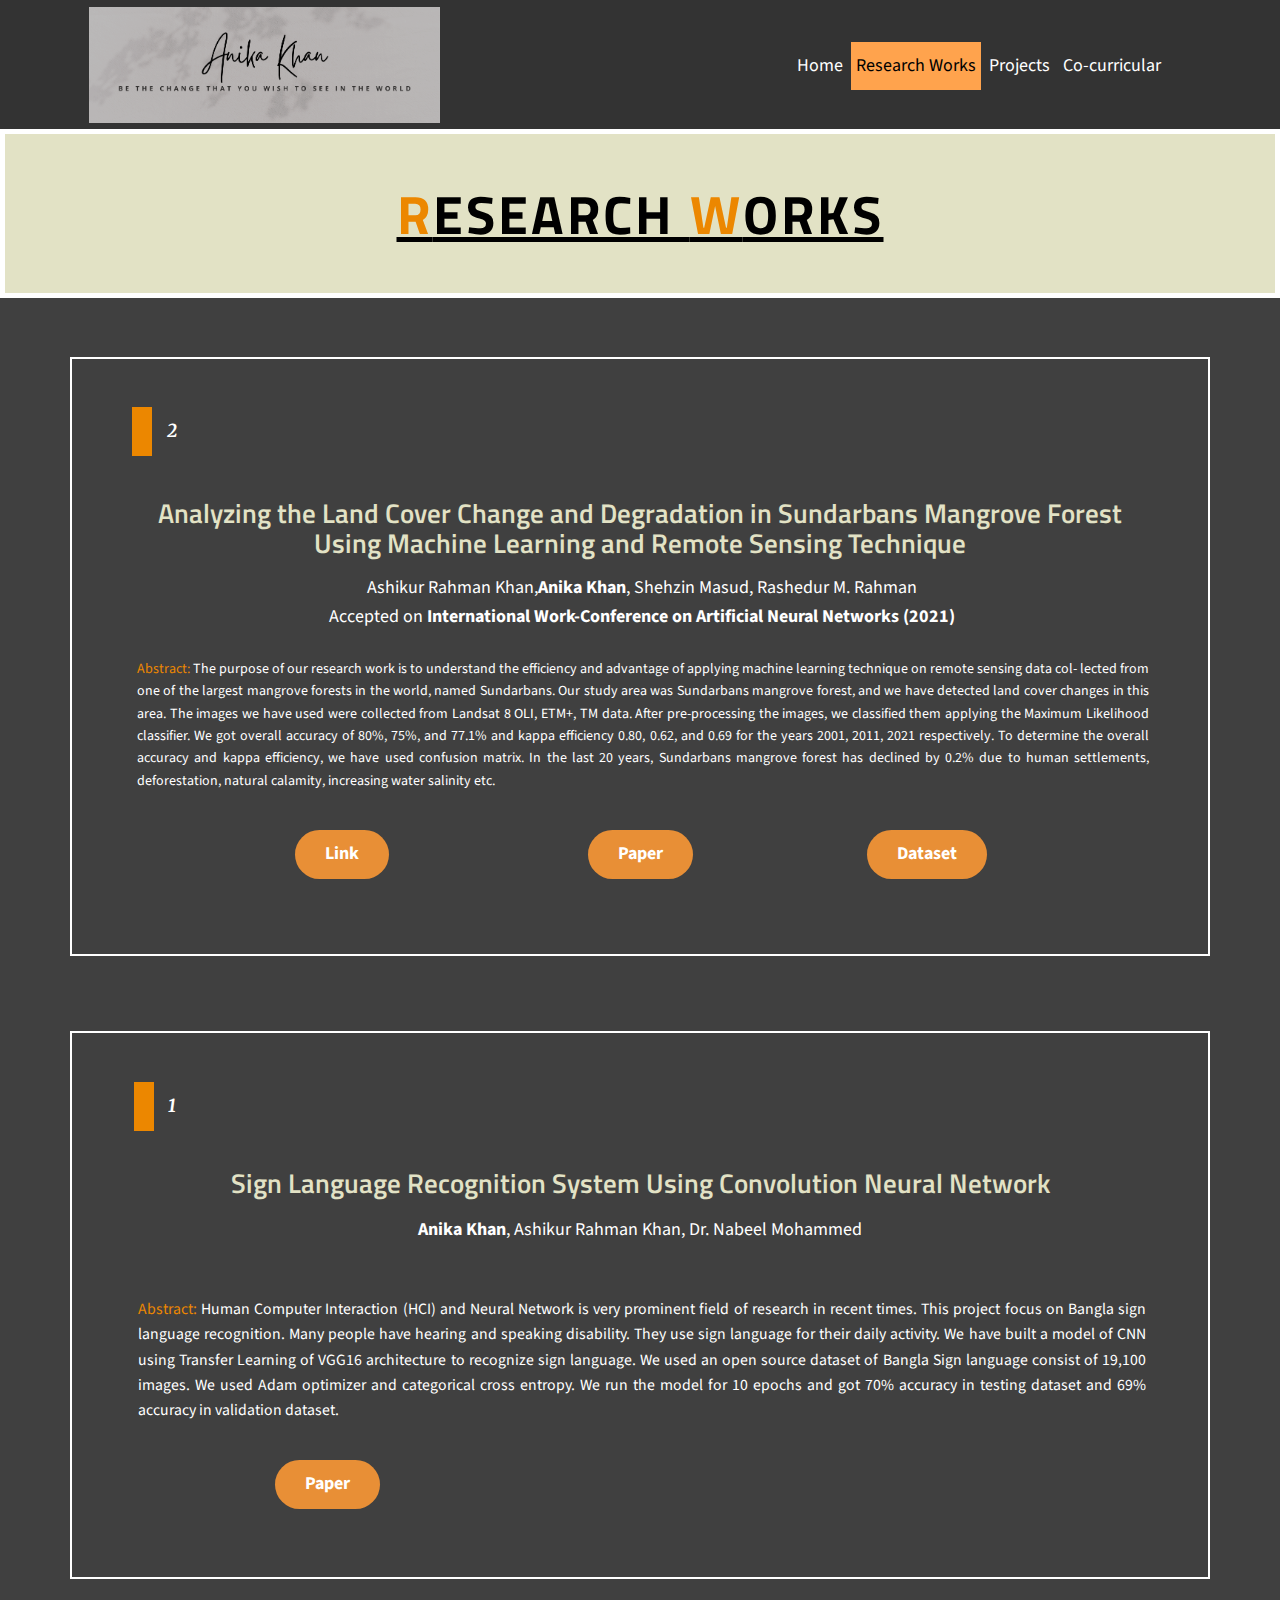
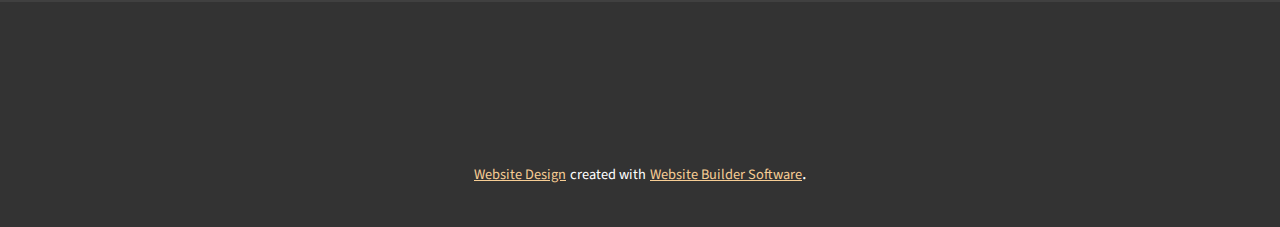
<file: Research-Works.html>
<!DOCTYPE html>
<html style="font-size: 18px;" lang="en"><head>
    <meta name="viewport" content="width=device-width, initial-scale=1.0">
    <meta charset="utf-8">
    <meta name="keywords" content="Research Works​">
    <meta name="description" content="">
    <title>Research Works</title>
    <link rel="stylesheet" href="nicepage.css" media="screen">
<link rel="stylesheet" href="Research-Works.css" media="screen">
    <script class="u-script" type="text/javascript" src="jquery.js" defer=""></script>
    <script class="u-script" type="text/javascript" src="nicepage.js" defer=""></script>
    <meta name="generator" content="Nicepage 5.10.10, nicepage.com">
    <link id="u-theme-google-font" rel="stylesheet" href="https://fonts.googleapis.com/css?family=Titillium+Web:200,200i,300,300i,400,400i,600,600i,700,700i,900|Source+Sans+Pro:200,200i,300,300i,400,400i,600,600i,700,700i,900,900i&amp;subset=bengali">
    <link id="u-page-google-font" rel="stylesheet" href="https://fonts.googleapis.com/css?family=Titillium+Web:200,200i,300,300i,400,400i,600,600i,700,700i,900|Merriweather:300,300i,400,400i,700,700i,900,900i&amp;subset=bengali">
    
    
    
    
    
    
    
    
    
    
    <script type="application/ld+json">{
		"@context": "http://schema.org",
		"@type": "Organization",
		"name": "WebSite501671"
}</script>
    <meta name="theme-color" content="#ec8700">
    <meta property="og:title" content="Research Works">
    <meta property="og:type" content="website">
  <meta data-intl-tel-input-cdn-path="intlTelInput/"></head>
  <body class="u-body u-xl-mode" data-lang="en"><header class="u-clearfix u-grey-80 u-header u-sticky u-header" id="sec-b094"><div class="u-align-left u-clearfix u-sheet u-valign-middle-sm u-valign-middle-xs u-sheet-1">
        <nav class="u-menu u-menu-one-level u-offcanvas u-menu-1" data-responsive-from="MD">
          <div class="menu-collapse" style="font-size: 1rem; letter-spacing: 0px;">
            <a class="u-button-style u-custom-active-border-color u-custom-active-color u-custom-border u-custom-border-color u-custom-borders u-custom-color u-custom-hover-border-color u-custom-hover-color u-custom-left-right-menu-spacing u-custom-padding-bottom u-custom-text-active-color u-custom-text-color u-custom-text-hover-color u-custom-top-bottom-menu-spacing u-nav-link" href="#" style="padding: 4px 0px; font-size: calc(1em + 8px);">
              <svg class="u-svg-link" preserveAspectRatio="xMidYMin slice" viewBox="0 0 302 302" style="undefined"><use xmlns:xlink="http://www.w3.org/1999/xlink" xlink:href="#svg-a760"></use></svg>
              <svg xmlns="http://www.w3.org/2000/svg" xmlns:xlink="http://www.w3.org/1999/xlink" version="1.1" id="svg-a760" x="0px" y="0px" viewBox="0 0 302 302" style="enable-background:new 0 0 302 302;" xml:space="preserve" class="u-svg-content"><g><rect y="36" width="302" height="30"></rect><rect y="236" width="302" height="30"></rect><rect y="136" width="302" height="30"></rect>
</g><g></g><g></g><g></g><g></g><g></g><g></g><g></g><g></g><g></g><g></g><g></g><g></g><g></g><g></g><g></g></svg>
            </a>
          </div>
          <div class="u-custom-menu u-nav-container">
            <ul class="u-custom-font u-nav u-spacing-3 u-text-font u-unstyled u-nav-1"><li class="u-nav-item"><a class="u-active-palette-2-base u-border-active-palette-1-base u-border-hover-palette-1-base u-button-style u-hover-white u-nav-link u-text-active-black u-text-body-alt-color u-text-hover-black" href="Home.html" style="padding: 15px 5px;">Home</a>
</li><li class="u-nav-item"><a class="u-active-palette-2-base u-border-active-palette-1-base u-border-hover-palette-1-base u-button-style u-hover-white u-nav-link u-text-active-black u-text-body-alt-color u-text-hover-black" href="Research-Works.html" style="padding: 15px 5px;">Research Works</a>
</li><li class="u-nav-item"><a class="u-active-palette-2-base u-border-active-palette-1-base u-border-hover-palette-1-base u-button-style u-hover-white u-nav-link u-text-active-black u-text-body-alt-color u-text-hover-black" href="Projects.html" style="padding: 15px 5px;">Projects</a>
<!-- </li><li class="u-nav-item"><a class="u-active-palette-2-base u-border-active-palette-1-base u-border-hover-palette-1-base u-button-style u-hover-white u-nav-link u-text-active-black u-text-body-alt-color u-text-hover-black" href="Teaching.html" style="padding: 15px 5px;">Teaching</a> -->
</li><li class="u-nav-item"><a class="u-active-palette-2-base u-border-active-palette-1-base u-border-hover-palette-1-base u-button-style u-hover-white u-nav-link u-text-active-black u-text-body-alt-color u-text-hover-black" href="Co-curricular.html" style="padding: 15px 5px;">Co-curricular</a>
</li></ul>
          </div>
          <div class="u-custom-menu u-nav-container-collapse">
            <div class="u-black u-container-style u-inner-container-layout u-opacity u-opacity-95 u-sidenav">
              <div class="u-inner-container-layout u-sidenav-overflow">
                <div class="u-menu-close"></div>
                <ul class="u-align-center u-nav u-popupmenu-items u-text-active-palette-3-base u-unstyled u-nav-2"><li class="u-nav-item"><a class="u-button-style u-nav-link" href="Home.html">Home</a>
</li><li class="u-nav-item"><a class="u-button-style u-nav-link" href="Research-Works.html">Research Works</a>
</li><li class="u-nav-item"><a class="u-button-style u-nav-link" href="Projects.html">Projects</a>
<!-- </li><li class="u-nav-item"><a class="u-button-style u-nav-link" href="Teaching.html">Teaching</a> -->
</li><li class="u-nav-item"><a class="u-button-style u-nav-link" href="Co-curricular.html">Co-curricular</a>
</li></ul>
              </div>
            </div>
            <div class="u-black u-menu-overlay u-opacity u-opacity-70"></div>
          </div>
        </nav>
        <img class="u-hover-feature u-image u-image-default u-image-1" src="images/main.png" alt="" data-image-width="947" data-image-height="314" data-href="Home.html">
      </div><style class="u-sticky-style" data-style-id="20b7">.u-sticky-fixed.u-sticky-20b7:before, .u-body.u-sticky-fixed .u-sticky-20b7:before {
border-color: #ffffff !important; border-width: 1px !important; borders: top right bottom left !important
}</style></header>
    <section class="u-align-center u-border-5 u-border-white u-clearfix u-palette-5-base u-section-1" id="sec-cb3d">
      <div class="u-clearfix u-sheet u-sheet-1">
        <h1 class="infinite u-custom-font u-font-titillium-web u-text u-text-black u-text-1" data-animation-name="pulse" data-animation-direction="" data-animation-duration="1500">
          <span class="u-text-palette-1-base">R</span>esearch <span class="u-text-palette-1-base">W</span>o​​rks <span style="font-size: 1.11111rem;">
            <span style="font-weight: 400;"></span>
          </span>
          <br>
        </h1>
      </div>
    </section>
    <section class="u-clearfix u-grey-75 u-section-2" id="carousel_9e9a">
      <div class="u-clearfix u-sheet u-sheet-1">
        <div class="u-clearfix u-expanded-width u-gutter-10 u-layout-wrap u-layout-wrap-1">
          <div class="u-layout">
            <div class="u-layout-row">
              <div class="u-container-style u-grey-75 u-layout-cell u-right-cell u-size-60 u-layout-cell-1">
                <div class="u-border-2 u-border-custom-color-2 u-container-layout u-container-layout-1">
                  <blockquote class="u-align-center u-border-20 u-custom-font u-font-merriweather u-indent-0 u-text u-text-1"><b>2</b>
                  </blockquote>
                  <h2 class="u-align-center u-text u-text-palette-5-base u-text-2">Analyzing the Land Cover Change and Degradation in Sundarbans Mangrove Forest Using Machine Learning and Remote Sensing Technique </h2>
                  <p class="u-align-center u-text u-text-3">Ashikur Rahman Khan,<b>Anika Khan</b>, Shehzin Masud, Rashedur M. Rahman<br>Accepted on&nbsp;<b>International Work-Conference on Artificial Neural Networks&nbsp;(2021) <span class="u-text-palette-1-base">
                        <a href="https://www.springer.com/journal/34" class="u-active-none u-border-none u-btn u-button-link u-button-style u-hover-none u-none u-text-palette-1-base u-btn-1" target="_blank"></a>
                      </span></b>
                    <span class="u-text-palette-5-base"></span>
                    <br>
                  </p>
                  <p class="u-align-justify u-small-text u-text u-text-variant u-text-4">
                    <span class="u-text-palette-1-base">Abstract: </span>The purpose of our research work is to understand the efficiency and

                    advantage of applying machine learning technique on remote sensing data col-
                    lected from one of the largest mangrove forests in the world, named Sundarbans.
                    
                    Our study area was Sundarbans mangrove forest, and we have detected land cover
                    changes in this area. The images we have used were collected from Landsat 8 OLI,
                    ETM+, TM data. After pre-processing the images, we classified them applying
                    the Maximum Likelihood classifier. We got overall accuracy of 80%, 75%, and
                    77.1% and kappa efficiency 0.80, 0.62, and 0.69 for the years 2001, 2011, 2021
                    respectively. To determine the overall accuracy and kappa efficiency, we have used
                    confusion matrix. In the last 20 years, Sundarbans mangrove forest has declined by
                    0.2% due to human settlements, deforestation, natural calamity, increasing water
                    salinity etc.
                  </p>
                  <a href="" class="u-active-palette-2-base u-border-none u-btn u-btn-round u-button-style u-custom-color-3 u-hover-white u-radius-50 u-btn-2" target="_blank"><b>Dataset</b>
                  </a>
                  <a href="https://drive.google.com/file/d/1obUVtO93lLSAMuQIqyahtLcrRmO5MitE/view?usp=sharing" class="u-active-palette-2-base u-border-none u-btn u-btn-round u-button-style u-custom-color-3 u-hover-white u-radius-50 u-btn-3" target="_blank"><b>Paper</b>
                  </a>
                  <a href="https://link.springer.com/chapter/10.1007/978-3-030-85099-9_35" class="u-active-palette-2-base u-border-none u-btn u-btn-round u-button-style u-custom-color-3 u-hover-white u-radius-50 u-btn-4" target="_blank"><b>Link</b>
                  </a>
                </div>
              </div>
            </div>
          </div>
        </div>
      </div>
    </section>
    <section class="u-clearfix u-grey-75 u-section-3" id="carousel_e4b5">
      <div class="u-clearfix u-sheet u-sheet-1">
        <div class="u-clearfix u-expanded-width u-gutter-10 u-layout-wrap u-layout-wrap-1">
          <div class="u-layout" style="">
            <div class="u-layout-row" style="">
              <div class="u-container-style u-grey-75 u-layout-cell u-right-cell u-size-60 u-layout-cell-1">
                <div class="u-border-2 u-border-custom-color-2 u-container-layout u-container-layout-1">
                  <blockquote class="u-align-center u-border-20 u-custom-font u-font-merriweather u-indent-0 u-text u-text-1"><b>1</b>
                  </blockquote>
                  <h2 class="u-align-center u-text u-text-palette-5-base u-text-2"> Sign Language Recognition System Using Convolution

                    Neural Network</h2>
                  <p class="u-align-center u-text u-text-3"><b>Anika Khan</b>, Ashikur Rahman Khan, Dr. Nabeel Mohammed<br></span></b>
                    <span class="u-text-palette-3-base"></span>
                    <br>
                  </p>
                  <p class="u-align-justify u-small-text u-text u-text-variant u-text-4">
                    <span class="u-text-palette-1-base"> Abstract:</span> Human Computer Interaction (HCI) and Neural Network is very prominent field of research in
                    recent times. This project focus on Bangla sign language recognition. Many people have hearing
                    and speaking disability. They use sign language for their daily activity. We have built a model of
                    CNN using Transfer Learning of VGG16 architecture to recognize sign language. We used an
                    open source dataset of Bangla Sign language consist of 19,100 images. We used Adam optimizer
                    and categorical cross entropy. We run the model for 10 epochs and got 70% accuracy in testing
                    dataset and 69% accuracy in validation dataset.
                  </p>
                  
                  <a href="https://drive.google.com/file/d/1VMaqVCi2HjT52rGZa2ES5x3uSA98xx8r/view?usp=sharing" class="u-active-palette-2-base u-border-none u-btn u-btn-round u-button-style u-custom-color-3 u-hover-white u-radius-50 u-btn-1" target="_blank"><b>Paper</b>
                  </a>
                </div>
              </div>
            </div>
          </div>
        </div>
      </div>
    </section>
   
    
    <footer class="u-align-center u-clearfix u-footer u-grey-80 u-footer" id="sec-33d3"><div class="u-align-left-xs u-clearfix u-sheet u-sheet-1"></div></footer>
    <section class="u-backlink u-clearfix u-grey-80">
      <a class="u-link" href="website-design" target="_blank">
        <span>Website Design</span>
      </a>
      <p class="u-text">
        <span>created with</span>
      </p>
      <a class="u-link" href="" target="_blank">
        <span>Website Builder Software</span>
      </a>. 
    </section>
  
</body></html>
</file>
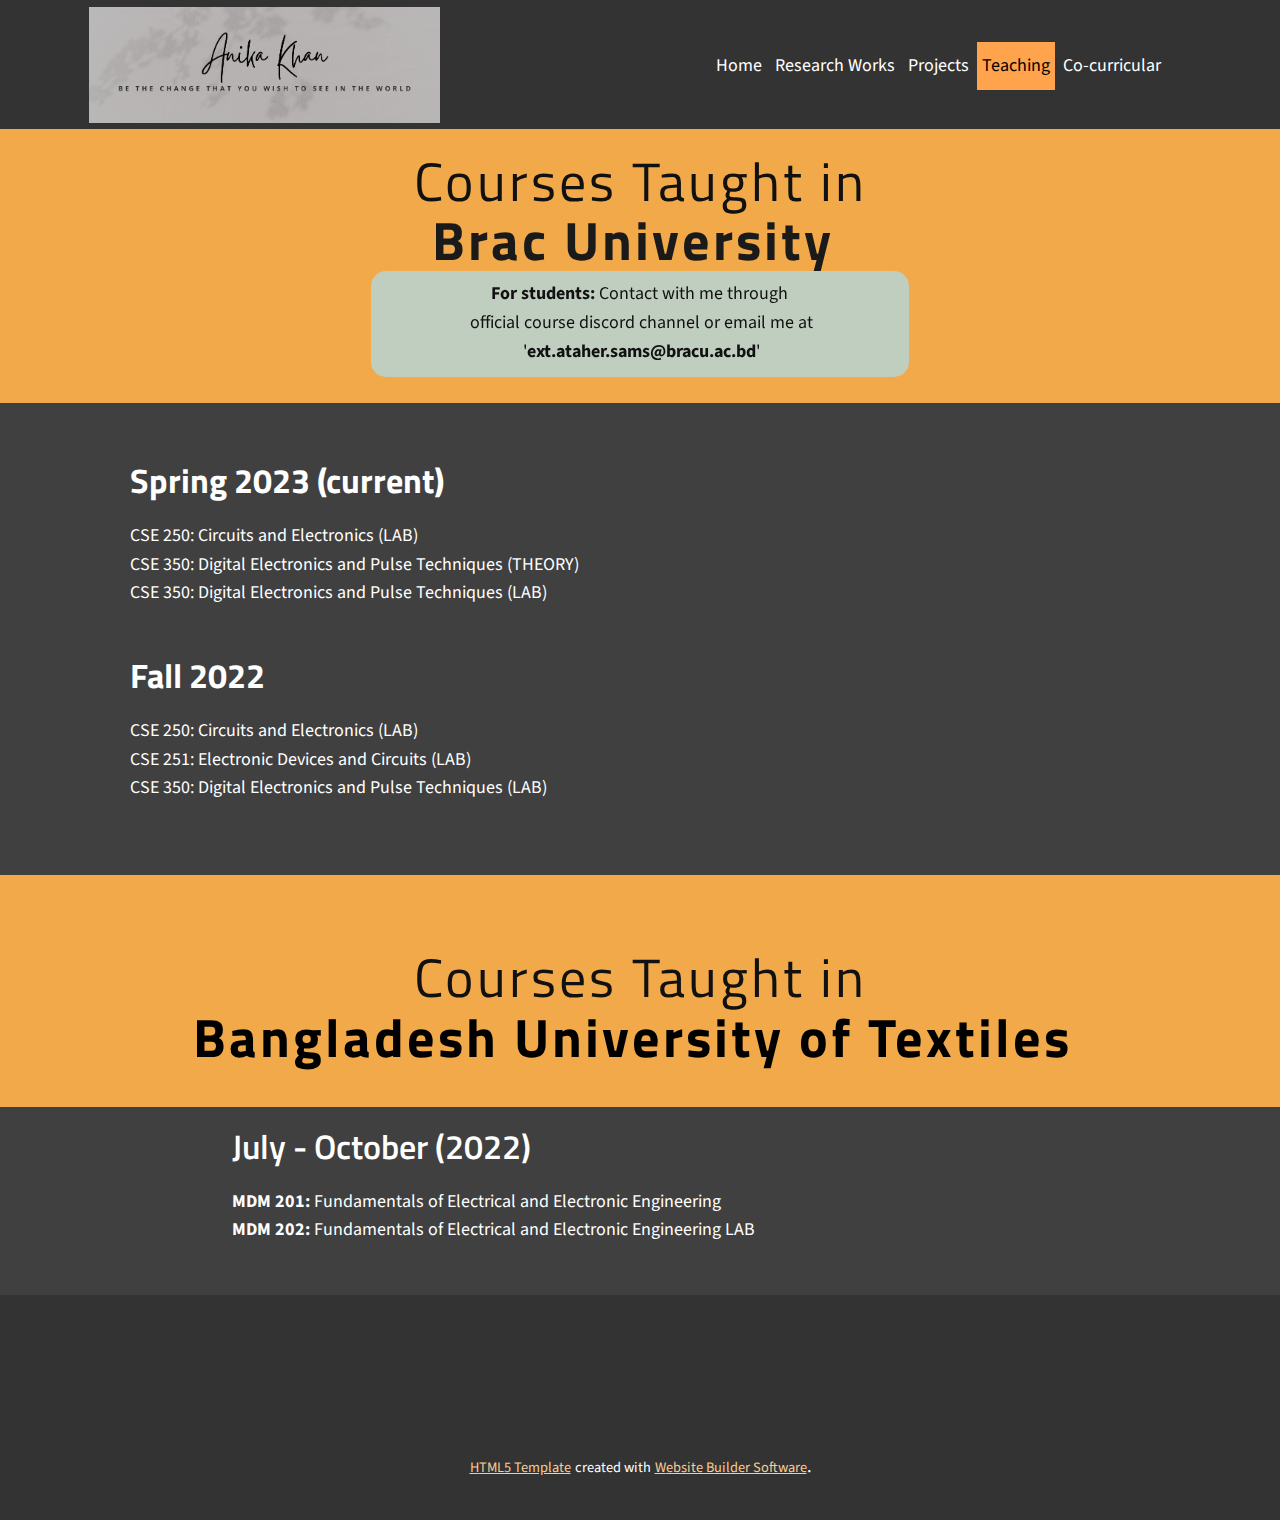
<file: Teaching.html>
<!DOCTYPE html>
<html style="font-size: 18px;" lang="en"><head>
    <meta name="viewport" content="width=device-width, initial-scale=1.0">
    <meta charset="utf-8">
    <meta name="keywords" content="Academics">
    <meta name="description" content="">
    <title>Teaching</title>
    <link rel="stylesheet" href="nicepage.css" media="screen">
<link rel="stylesheet" href="Teaching.css" media="screen">
    <script class="u-script" type="text/javascript" src="jquery.js" defer=""></script>
    <script class="u-script" type="text/javascript" src="nicepage.js" defer=""></script>
    <meta name="generator" content="Nicepage 5.10.10, nicepage.com">
    <link id="u-theme-google-font" rel="stylesheet" href="https://fonts.googleapis.com/css?family=Titillium+Web:200,200i,300,300i,400,400i,600,600i,700,700i,900|Source+Sans+Pro:200,200i,300,300i,400,400i,600,600i,700,700i,900,900i&amp;subset=bengali">
    
    
    
    
    
    <script type="application/ld+json">{
		"@context": "http://schema.org",
		"@type": "Organization",
		"name": "WebSite501671"
}</script>
    <meta name="theme-color" content="#ec8700">
    <meta property="og:title" content="Teaching">
    <meta property="og:type" content="website">
  <meta data-intl-tel-input-cdn-path="intlTelInput/"></head>
  <body class="u-body u-xl-mode" data-lang="en"><header class="u-clearfix u-grey-80 u-header u-sticky u-header" id="sec-b094"><div class="u-align-left u-clearfix u-sheet u-valign-middle-sm u-valign-middle-xs u-sheet-1">
        <nav class="u-menu u-menu-one-level u-offcanvas u-menu-1" data-responsive-from="MD">
          <div class="menu-collapse" style="font-size: 1rem; letter-spacing: 0px;">
            <a class="u-button-style u-custom-active-border-color u-custom-active-color u-custom-border u-custom-border-color u-custom-borders u-custom-color u-custom-hover-border-color u-custom-hover-color u-custom-left-right-menu-spacing u-custom-padding-bottom u-custom-text-active-color u-custom-text-color u-custom-text-hover-color u-custom-top-bottom-menu-spacing u-nav-link" href="#" style="padding: 4px 0px; font-size: calc(1em + 8px);">
              <svg class="u-svg-link" preserveAspectRatio="xMidYMin slice" viewBox="0 0 302 302" style="undefined"><use xmlns:xlink="http://www.w3.org/1999/xlink" xlink:href="#svg-a760"></use></svg>
              <svg xmlns="http://www.w3.org/2000/svg" xmlns:xlink="http://www.w3.org/1999/xlink" version="1.1" id="svg-a760" x="0px" y="0px" viewBox="0 0 302 302" style="enable-background:new 0 0 302 302;" xml:space="preserve" class="u-svg-content"><g><rect y="36" width="302" height="30"></rect><rect y="236" width="302" height="30"></rect><rect y="136" width="302" height="30"></rect>
</g><g></g><g></g><g></g><g></g><g></g><g></g><g></g><g></g><g></g><g></g><g></g><g></g><g></g><g></g><g></g></svg>
            </a>
          </div>
          <div class="u-custom-menu u-nav-container">
            <ul class="u-custom-font u-nav u-spacing-3 u-text-font u-unstyled u-nav-1"><li class="u-nav-item"><a class="u-active-palette-2-base u-border-active-palette-1-base u-border-hover-palette-1-base u-button-style u-hover-white u-nav-link u-text-active-black u-text-body-alt-color u-text-hover-black" href="Home.html" style="padding: 15px 5px;">Home</a>
</li><li class="u-nav-item"><a class="u-active-palette-2-base u-border-active-palette-1-base u-border-hover-palette-1-base u-button-style u-hover-white u-nav-link u-text-active-black u-text-body-alt-color u-text-hover-black" href="Research-Works.html" style="padding: 15px 5px;">Research Works</a>
</li><li class="u-nav-item"><a class="u-active-palette-2-base u-border-active-palette-1-base u-border-hover-palette-1-base u-button-style u-hover-white u-nav-link u-text-active-black u-text-body-alt-color u-text-hover-black" href="Projects.html" style="padding: 15px 5px;">Projects</a>
</li><li class="u-nav-item"><a class="u-active-palette-2-base u-border-active-palette-1-base u-border-hover-palette-1-base u-button-style u-hover-white u-nav-link u-text-active-black u-text-body-alt-color u-text-hover-black" href="Teaching.html" style="padding: 15px 5px;">Teaching</a>
</li><li class="u-nav-item"><a class="u-active-palette-2-base u-border-active-palette-1-base u-border-hover-palette-1-base u-button-style u-hover-white u-nav-link u-text-active-black u-text-body-alt-color u-text-hover-black" href="Co-curricular.html" style="padding: 15px 5px;">Co-curricular</a>
</li></ul>
          </div>
          <div class="u-custom-menu u-nav-container-collapse">
            <div class="u-black u-container-style u-inner-container-layout u-opacity u-opacity-95 u-sidenav">
              <div class="u-inner-container-layout u-sidenav-overflow">
                <div class="u-menu-close"></div>
                <ul class="u-align-center u-nav u-popupmenu-items u-text-active-palette-3-base u-unstyled u-nav-2"><li class="u-nav-item"><a class="u-button-style u-nav-link" href="Home.html">Home</a>
</li><li class="u-nav-item"><a class="u-button-style u-nav-link" href="Research-Works.html">Research Works</a>
</li><li class="u-nav-item"><a class="u-button-style u-nav-link" href="Projects.html">Projects</a>
</li><li class="u-nav-item"><a class="u-button-style u-nav-link" href="Teaching.html">Teaching</a>
</li><li class="u-nav-item"><a class="u-button-style u-nav-link" href="Co-curricular.html">Co-curricular</a>
</li></ul>
              </div>
            </div>
            <div class="u-black u-menu-overlay u-opacity u-opacity-70"></div>
          </div>
        </nav>
        <img class="u-hover-feature u-image u-image-default u-image-1" src="images/main.png" alt="" data-image-width="947" data-image-height="314" data-href="Home.html">
      </div><style class="u-sticky-style" data-style-id="20b7">.u-sticky-fixed.u-sticky-20b7:before, .u-body.u-sticky-fixed .u-sticky-20b7:before {
border-color: #ffffff !important; border-width: 1px !important; borders: top right bottom left !important
}</style></header>
    <section class="u-align-center u-clearfix u-palette-1-light-1 u-section-1" id="sec-0347">
      <div class="u-clearfix u-sheet u-sheet-1">
        <h1 class="u-text u-text-body-color u-text-1">
          <span style="font-weight: 400;">Courses Taught in</span>
          <br>
          <a href="https://www.bracu.ac.bd/" class="u-active-none u-border-none u-btn u-button-link u-button-style u-hover-none u-none u-text-grey-90 u-text-hover-white u-btn-1" target="_blank">Brac University&nbsp;</a>
        </h1>
        <a href="mailto:ext.ataher.sams@bracu.ac.bd" class="u-border-1 u-border-grey-75 u-btn u-btn-round u-button-style u-hover-palette-4-dark-2 u-palette-4-base u-radius-15 u-text-hover-white u-btn-2" data-animation-name="customAnimationIn" data-animation-duration="1000" data-animation-out="0">
          <span style="font-weight: 700;">For students:</span> Contact with me through<br>&nbsp;official course discord channel or email me at<br>&nbsp;'<span style="font-weight: 700;">ext.ataher.sams@bracu.ac.bd</span>'
        </a>
      </div>
    </section>
    <section class="u-clearfix u-grey-75 u-section-2" id="sec-160e">
      <div class="u-clearfix u-sheet u-sheet-1">
        <div class="u-list u-list-1">
          <div class="u-repeater u-repeater-1">
            <div class="u-container-style u-list-item u-repeater-item">
              <div class="u-container-layout u-similar-container u-container-layout-1">
                <h3 class="u-custom-item u-hover-feature u-text u-text-1">Spring 2023 (current)</h3>
                <p class="u-custom-item u-text u-text-2"> CSE 250:&nbsp;Circuits and Electronics (LAB)&nbsp;<br> CSE 350:&nbsp;Digital Electronics and Pulse Techniques (THEORY)<br>CSE 350:&nbsp;Digital Electronics and Pulse Techniques (LAB)
                </p>
              </div>
            </div>
            <div class="u-container-style u-list-item u-repeater-item">
              <div class="u-container-layout u-similar-container u-container-layout-2">
                <h3 class="u-custom-item u-hover-feature u-text u-text-3">Fall 2022&nbsp;<br>
                </h3>
                <p class="u-custom-item u-text u-text-4">CSE 250:&nbsp;Circuits and Electronics (LAB)&nbsp;<br>CSE 251:&nbsp;Electronic Devices and Circuits (LAB)<br>CSE 350:&nbsp;Digital Electronics and Pulse Techniques (LAB)
                </p>
              </div>
            </div>
          </div>
        </div>
      </div>
      
      
    </section>
    <section class="u-align-center u-clearfix u-palette-1-light-1 u-section-3" id="sec-5421">
      <div class="u-clearfix u-sheet u-sheet-1">
        <h1 class="u-text u-text-body-color u-text-default u-text-1">
          <span style="font-weight: 400;">Courses Taught in</span>
          <br>
          <a href="https://www.butex.edu.bd/" class="u-active-none u-border-none u-btn u-button-link u-button-style u-hover-none u-none u-text-black u-btn-1" target="_blank">Bangladesh University of Textiles</a>&nbsp;
        </h1>
      </div>
    </section>
    <section class="u-clearfix u-grey-75 u-section-4" id="sec-096b">
      <div class="u-clearfix u-sheet u-sheet-1">
        <h3 class="u-text u-text-default u-text-1">July - October (2022)</h3>
        <p class="u-text u-text-default-lg u-text-default-md u-text-default-sm u-text-default-xl u-text-2">
          <span style="font-weight: 700;">MDM 201:</span>&nbsp;Fundamentals of Electrical and Electronic Engineering&nbsp;<br>
          <span style="font-weight: 700;">MDM 202:</span>&nbsp;Fundamentals of Electrical and Electronic Engineering LAB
        </p>
      </div>
    </section>
    
    
    <footer class="u-align-center u-clearfix u-footer u-grey-80 u-footer" id="sec-33d3"><div class="u-align-left-xs u-clearfix u-sheet u-sheet-1"></div></footer>
    <section class="u-backlink u-clearfix u-grey-80">
      <a class="u-link" href="html5-template" target="_blank">
        <span>HTML5 Template</span>
      </a>
      <p class="u-text">
        <span>created with</span>
      </p>
      <a class="u-link" href="" target="_blank">
        <span>Website Builder Software</span>
      </a>. 
    </section>
  
</body></html>
</file>
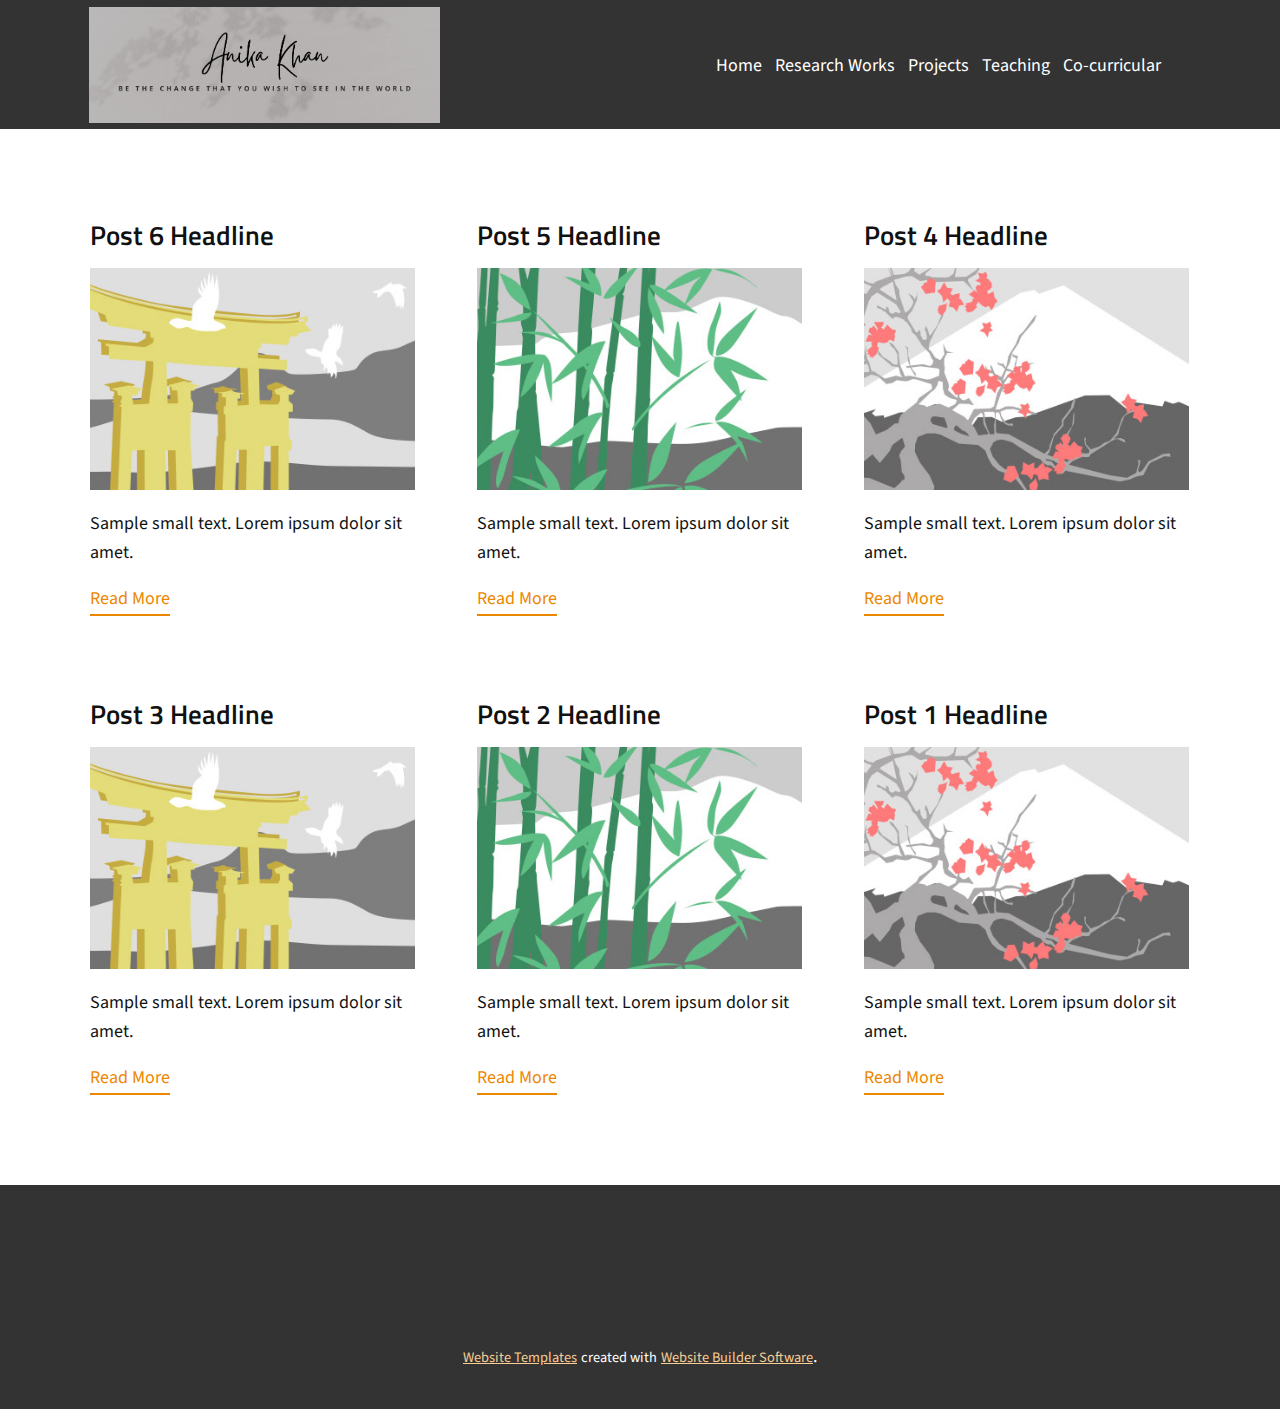
<file: blog/blog.html>
<!DOCTYPE html>
<html style="font-size: 18px;" lang="en"><head>
    <meta name="viewport" content="width=device-width, initial-scale=1.0">
    <meta charset="utf-8">
    <meta name="keywords" content="">
    <meta name="description" content="">
    <title>Blog Template</title>
    <link rel="stylesheet" href="../nicepage.css" media="screen">
<link rel="stylesheet" href="../Blog-Template.css" media="screen">
    <script class="u-script" type="text/javascript" src="../jquery.js" defer=""></script>
    <script class="u-script" type="text/javascript" src="../nicepage.js" defer=""></script>
    <meta name="generator" content="Nicepage 5.10.10, nicepage.com">
    <link id="u-theme-google-font" rel="stylesheet" href="https://fonts.googleapis.com/css?family=Titillium+Web:200,200i,300,300i,400,400i,600,600i,700,700i,900|Source+Sans+Pro:200,200i,300,300i,400,400i,600,600i,700,700i,900,900i&amp;subset=bengali">
    
    
    <script type="application/ld+json">{
		"@context": "http://schema.org",
		"@type": "Organization",
		"name": "WebSite501671"
}</script>
    <meta name="theme-color" content="#ec8700">
  <meta data-intl-tel-input-cdn-path="intlTelInput/"></head>
  <body class="u-body u-xl-mode" data-lang="en"><header class="u-clearfix u-grey-80 u-header u-sticky u-header" id="sec-b094"><div class="u-align-left u-clearfix u-sheet u-valign-middle-sm u-valign-middle-xs u-sheet-1">
        <nav class="u-menu u-menu-one-level u-offcanvas u-menu-1" data-responsive-from="MD">
          <div class="menu-collapse" style="font-size: 1rem; letter-spacing: 0px;">
            <a class="u-button-style u-custom-active-border-color u-custom-active-color u-custom-border u-custom-border-color u-custom-borders u-custom-color u-custom-hover-border-color u-custom-hover-color u-custom-left-right-menu-spacing u-custom-padding-bottom u-custom-text-active-color u-custom-text-color u-custom-text-hover-color u-custom-top-bottom-menu-spacing u-nav-link" href="#" style="padding: 4px 0px; font-size: calc(1em + 8px);">
              <svg class="u-svg-link" preserveAspectRatio="xMidYMin slice" viewBox="0 0 302 302" style="undefined"><use xmlns:xlink="http://www.w3.org/1999/xlink" xlink:href="#svg-a760"></use></svg>
              <svg xmlns="http://www.w3.org/2000/svg" xmlns:xlink="http://www.w3.org/1999/xlink" version="1.1" id="svg-a760" x="0px" y="0px" viewBox="0 0 302 302" style="enable-background:new 0 0 302 302;" xml:space="preserve" class="u-svg-content"><g><rect y="36" width="302" height="30"></rect><rect y="236" width="302" height="30"></rect><rect y="136" width="302" height="30"></rect>
</g><g></g><g></g><g></g><g></g><g></g><g></g><g></g><g></g><g></g><g></g><g></g><g></g><g></g><g></g><g></g></svg>
            </a>
          </div>
          <div class="u-custom-menu u-nav-container">
            <ul class="u-custom-font u-nav u-spacing-3 u-text-font u-unstyled u-nav-1"><li class="u-nav-item"><a class="u-active-palette-2-base u-border-active-palette-1-base u-border-hover-palette-1-base u-button-style u-hover-white u-nav-link u-text-active-black u-text-body-alt-color u-text-hover-black" href="../Home.html" style="padding: 15px 5px;">Home</a>
</li><li class="u-nav-item"><a class="u-active-palette-2-base u-border-active-palette-1-base u-border-hover-palette-1-base u-button-style u-hover-white u-nav-link u-text-active-black u-text-body-alt-color u-text-hover-black" href="../Research-Works.html" style="padding: 15px 5px;">Research Works</a>
</li><li class="u-nav-item"><a class="u-active-palette-2-base u-border-active-palette-1-base u-border-hover-palette-1-base u-button-style u-hover-white u-nav-link u-text-active-black u-text-body-alt-color u-text-hover-black" href="../Projects.html" style="padding: 15px 5px;">Projects</a>
</li><li class="u-nav-item"><a class="u-active-palette-2-base u-border-active-palette-1-base u-border-hover-palette-1-base u-button-style u-hover-white u-nav-link u-text-active-black u-text-body-alt-color u-text-hover-black" href="../Teaching.html" style="padding: 15px 5px;">Teaching</a>
</li><li class="u-nav-item"><a class="u-active-palette-2-base u-border-active-palette-1-base u-border-hover-palette-1-base u-button-style u-hover-white u-nav-link u-text-active-black u-text-body-alt-color u-text-hover-black" href="../Co-curricular.html" style="padding: 15px 5px;">Co-curricular</a>
</li></ul>
          </div>
          <div class="u-custom-menu u-nav-container-collapse">
            <div class="u-black u-container-style u-inner-container-layout u-opacity u-opacity-95 u-sidenav">
              <div class="u-inner-container-layout u-sidenav-overflow">
                <div class="u-menu-close"></div>
                <ul class="u-align-center u-nav u-popupmenu-items u-text-active-palette-3-base u-unstyled u-nav-2"><li class="u-nav-item"><a class="u-button-style u-nav-link" href="../Home.html">Home</a>
</li><li class="u-nav-item"><a class="u-button-style u-nav-link" href="../Research-Works.html">Research Works</a>
</li><li class="u-nav-item"><a class="u-button-style u-nav-link" href="../Projects.html">Projects</a>
</li><li class="u-nav-item"><a class="u-button-style u-nav-link" href="../Teaching.html">Teaching</a>
</li><li class="u-nav-item"><a class="u-button-style u-nav-link" href="../Co-curricular.html">Co-curricular</a>
</li></ul>
              </div>
            </div>
            <div class="u-black u-menu-overlay u-opacity u-opacity-70"></div>
          </div>
        </nav>
        <img class="u-hover-feature u-image u-image-default u-image-1" src="../images/main.png" alt="" data-image-width="947" data-image-height="314" data-href="../Home.html">
      </div><style class="u-sticky-style" data-style-id="20b7">.u-sticky-fixed.u-sticky-20b7:before, .u-body.u-sticky-fixed .u-sticky-20b7:before {
border-color: #ffffff !important; border-width: 1px !important; borders: top right bottom left !important
}</style></header>
    <section class="u-clearfix u-section-1" id="sec-079c">
      <div class="u-clearfix u-sheet u-valign-middle u-sheet-1"><!--blog--><!--blog_options_json--><!--{"type":"Recent","source":"","tags":"","count":""}--><!--/blog_options_json-->
        <div class="u-blog u-expanded-width u-repeater u-repeater-1"><!--blog_post-->
          <div class="u-blog-post u-container-style u-repeater-item u-white u-repeater-item-1">
            <div class="u-container-layout u-similar-container u-valign-top u-container-layout-1"><!--blog_post_header-->
              <h4 class="u-blog-control u-text u-text-1">
                <a class="u-post-header-link" href="../blog/post-5.html">Post 6 Headline</a>
              </h4><!--/blog_post_header--><!--blog_post_image-->
              <a class="u-post-header-link" href="../blog/post-5.html"><img alt="" class="u-blog-control u-expanded-width u-image u-image-default u-image-1" src="../images/8ad73f3c.jpeg"></a><!--/blog_post_image--><!--blog_post_content-->
              <div class="u-blog-control u-post-content u-text u-text-2 fr-view">Sample small text. Lorem ipsum dolor sit amet.</div><!--/blog_post_content--><!--blog_post_readmore-->
              <a href="../blog/post-5.html" class="u-blog-control u-border-2 u-border-palette-1-base u-btn u-btn-rectangle u-button-style u-none u-btn-1"><!--blog_post_readmore_content--><!--options_json--><!--{"content":"","defaultValue":"Read More"}--><!--/options_json-->Read More<!--/blog_post_readmore_content--></a><!--/blog_post_readmore-->
            </div>
          </div><div class="u-blog-post u-container-style u-repeater-item u-video-cover u-white">
            <div class="u-container-layout u-similar-container u-valign-top u-container-layout-2"><!--blog_post_header-->
              <h4 class="u-blog-control u-text u-text-3">
                <a class="u-post-header-link" href="../blog/post-4.html">Post 5 Headline</a>
              </h4><!--/blog_post_header--><!--blog_post_image-->
              <a class="u-post-header-link" href="../blog/post-4.html"><img alt="" class="u-blog-control u-expanded-width u-image u-image-default u-image-2" src="../images/68f64b9d.jpeg"></a><!--/blog_post_image--><!--blog_post_content-->
              <div class="u-blog-control u-post-content u-text u-text-4 fr-view">Sample small text. Lorem ipsum dolor sit amet.</div><!--/blog_post_content--><!--blog_post_readmore-->
              <a href="../blog/post-4.html" class="u-blog-control u-border-2 u-border-palette-1-base u-btn u-btn-rectangle u-button-style u-none u-btn-2"><!--blog_post_readmore_content--><!--options_json--><!--{"content":"","defaultValue":"Read More"}--><!--/options_json-->Read More<!--/blog_post_readmore_content--></a><!--/blog_post_readmore-->
            </div>
          </div><div class="u-blog-post u-container-style u-repeater-item u-video-cover u-white">
            <div class="u-container-layout u-similar-container u-valign-top u-container-layout-3"><!--blog_post_header-->
              <h4 class="u-blog-control u-text u-text-5">
                <a class="u-post-header-link" href="../blog/post-3.html">Post 4 Headline</a>
              </h4><!--/blog_post_header--><!--blog_post_image-->
              <a class="u-post-header-link" href="../blog/post-3.html"><img alt="" class="u-blog-control u-expanded-width u-image u-image-default u-image-3" src="../images/0fd3416c.jpeg"></a><!--/blog_post_image--><!--blog_post_content-->
              <div class="u-blog-control u-post-content u-text u-text-6 fr-view">Sample small text. Lorem ipsum dolor sit amet.</div><!--/blog_post_content--><!--blog_post_readmore-->
              <a href="../blog/post-3.html" class="u-blog-control u-border-2 u-border-palette-1-base u-btn u-btn-rectangle u-button-style u-none u-btn-3"><!--blog_post_readmore_content--><!--options_json--><!--{"content":"","defaultValue":"Read More"}--><!--/options_json-->Read More<!--/blog_post_readmore_content--></a><!--/blog_post_readmore-->
            </div>
          </div><div class="u-blog-post u-container-style u-repeater-item u-white u-repeater-item-1">
            <div class="u-container-layout u-similar-container u-valign-top u-container-layout-1"><!--blog_post_header-->
              <h4 class="u-blog-control u-text u-text-1">
                <a class="u-post-header-link" href="../blog/post-2.html">Post 3 Headline</a>
              </h4><!--/blog_post_header--><!--blog_post_image-->
              <a class="u-post-header-link" href="../blog/post-2.html"><img alt="" class="u-blog-control u-expanded-width u-image u-image-default u-image-1" src="../images/8ad73f3c.jpeg"></a><!--/blog_post_image--><!--blog_post_content-->
              <div class="u-blog-control u-post-content u-text u-text-2 fr-view">Sample small text. Lorem ipsum dolor sit amet.</div><!--/blog_post_content--><!--blog_post_readmore-->
              <a href="../blog/post-2.html" class="u-blog-control u-border-2 u-border-palette-1-base u-btn u-btn-rectangle u-button-style u-none u-btn-1"><!--blog_post_readmore_content--><!--options_json--><!--{"content":"","defaultValue":"Read More"}--><!--/options_json-->Read More<!--/blog_post_readmore_content--></a><!--/blog_post_readmore-->
            </div>
          </div><div class="u-blog-post u-container-style u-repeater-item u-video-cover u-white">
            <div class="u-container-layout u-similar-container u-valign-top u-container-layout-2"><!--blog_post_header-->
              <h4 class="u-blog-control u-text u-text-3">
                <a class="u-post-header-link" href="../blog/post-1.html">Post 2 Headline</a>
              </h4><!--/blog_post_header--><!--blog_post_image-->
              <a class="u-post-header-link" href="../blog/post-1.html"><img alt="" class="u-blog-control u-expanded-width u-image u-image-default u-image-2" src="../images/68f64b9d.jpeg"></a><!--/blog_post_image--><!--blog_post_content-->
              <div class="u-blog-control u-post-content u-text u-text-4 fr-view">Sample small text. Lorem ipsum dolor sit amet.</div><!--/blog_post_content--><!--blog_post_readmore-->
              <a href="../blog/post-1.html" class="u-blog-control u-border-2 u-border-palette-1-base u-btn u-btn-rectangle u-button-style u-none u-btn-2"><!--blog_post_readmore_content--><!--options_json--><!--{"content":"","defaultValue":"Read More"}--><!--/options_json-->Read More<!--/blog_post_readmore_content--></a><!--/blog_post_readmore-->
            </div>
          </div><div class="u-blog-post u-container-style u-repeater-item u-video-cover u-white">
            <div class="u-container-layout u-similar-container u-valign-top u-container-layout-3"><!--blog_post_header-->
              <h4 class="u-blog-control u-text u-text-5">
                <a class="u-post-header-link" href="../blog/post.html">Post 1 Headline</a>
              </h4><!--/blog_post_header--><!--blog_post_image-->
              <a class="u-post-header-link" href="../blog/post.html"><img alt="" class="u-blog-control u-expanded-width u-image u-image-default u-image-3" src="../images/0fd3416c.jpeg"></a><!--/blog_post_image--><!--blog_post_content-->
              <div class="u-blog-control u-post-content u-text u-text-6 fr-view">Sample small text. Lorem ipsum dolor sit amet.</div><!--/blog_post_content--><!--blog_post_readmore-->
              <a href="../blog/post.html" class="u-blog-control u-border-2 u-border-palette-1-base u-btn u-btn-rectangle u-button-style u-none u-btn-3"><!--blog_post_readmore_content--><!--options_json--><!--{"content":"","defaultValue":"Read More"}--><!--/options_json-->Read More<!--/blog_post_readmore_content--></a><!--/blog_post_readmore-->
            </div>
          </div><!--/blog_post--><!--blog_post-->
          <!--/blog_post--><!--blog_post-->
          <!--/blog_post-->
        </div><!--/blog-->
      </div>
    </section>
    
    
    <footer class="u-align-center u-clearfix u-footer u-grey-80 u-footer" id="sec-33d3"><div class="u-align-left-xs u-clearfix u-sheet u-sheet-1"></div></footer>
    <section class="u-backlink u-clearfix u-grey-80">
      <a class="u-link" href="https://nicepage.com/website-templates" target="_blank">
        <span>Website Templates</span>
      </a>
      <p class="u-text">
        <span>created with</span>
      </p>
      <a class="u-link" href="" target="_blank">
        <span>Website Builder Software</span>
      </a>. 
    </section>
  
</body></html>
</file>
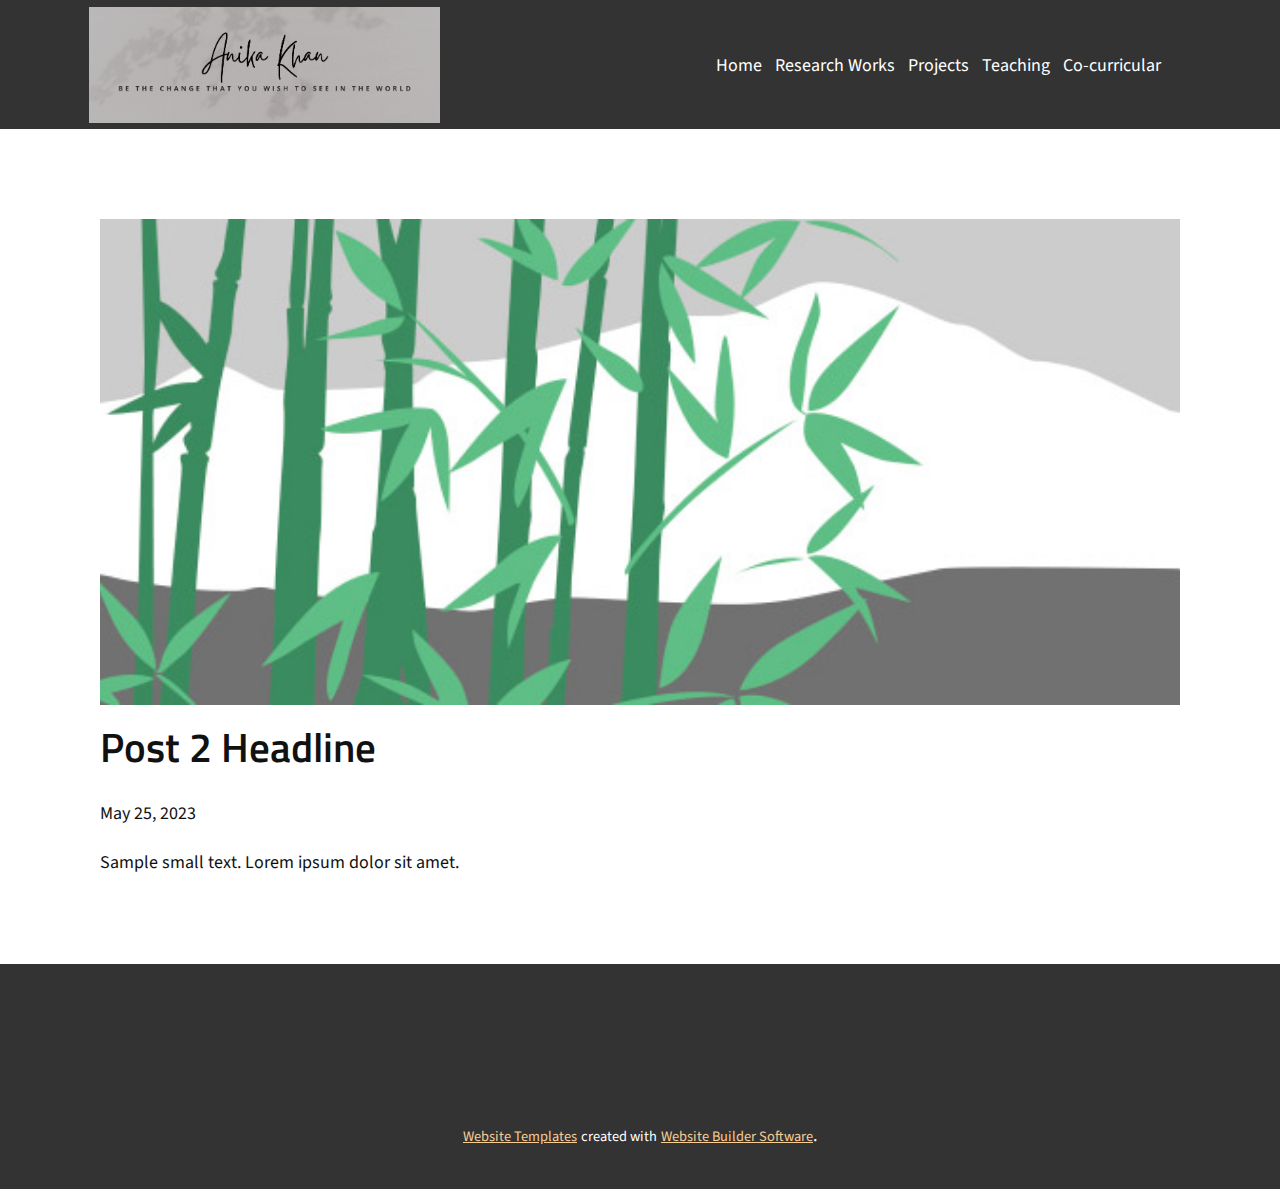
<file: blog/post-1.html>
<!DOCTYPE html>
<html style="font-size: 18px;" lang="en"><head>
    <meta name="viewport" content="width=device-width, initial-scale=1.0">
    <meta charset="utf-8">
    <meta name="keywords" content="Post 6 Headline">
    <meta name="description" content="">
    <title>Post 2 Headline</title>
    <link rel="stylesheet" href="../nicepage.css" media="screen">
<link rel="stylesheet" href="../Post-Template.css" media="screen">
    <script class="u-script" type="text/javascript" src="../jquery.js" defer=""></script>
    <script class="u-script" type="text/javascript" src="../nicepage.js" defer=""></script>
    <meta name="generator" content="Nicepage 5.10.10, nicepage.com">
    <link id="u-theme-google-font" rel="stylesheet" href="https://fonts.googleapis.com/css?family=Titillium+Web:200,200i,300,300i,400,400i,600,600i,700,700i,900|Source+Sans+Pro:200,200i,300,300i,400,400i,600,600i,700,700i,900,900i&amp;subset=bengali">
    
    
    <script type="application/ld+json">{
		"@context": "http://schema.org",
		"@type": "Organization",
		"name": "WebSite501671"
}</script>
    <meta name="theme-color" content="#ec8700">
  <meta data-intl-tel-input-cdn-path="intlTelInput/"></head>
  <body class="u-body u-xl-mode" data-lang="en"><header class="u-clearfix u-grey-80 u-header u-sticky u-header" id="sec-b094"><div class="u-align-left u-clearfix u-sheet u-valign-middle-sm u-valign-middle-xs u-sheet-1">
        <nav class="u-menu u-menu-one-level u-offcanvas u-menu-1" data-responsive-from="MD">
          <div class="menu-collapse" style="font-size: 1rem; letter-spacing: 0px;">
            <a class="u-button-style u-custom-active-border-color u-custom-active-color u-custom-border u-custom-border-color u-custom-borders u-custom-color u-custom-hover-border-color u-custom-hover-color u-custom-left-right-menu-spacing u-custom-padding-bottom u-custom-text-active-color u-custom-text-color u-custom-text-hover-color u-custom-top-bottom-menu-spacing u-nav-link" href="#" style="padding: 4px 0px; font-size: calc(1em + 8px);">
              <svg class="u-svg-link" preserveAspectRatio="xMidYMin slice" viewBox="0 0 302 302" style="undefined"><use xmlns:xlink="http://www.w3.org/1999/xlink" xlink:href="#svg-a760"></use></svg>
              <svg xmlns="http://www.w3.org/2000/svg" xmlns:xlink="http://www.w3.org/1999/xlink" version="1.1" id="svg-a760" x="0px" y="0px" viewBox="0 0 302 302" style="enable-background:new 0 0 302 302;" xml:space="preserve" class="u-svg-content"><g><rect y="36" width="302" height="30"></rect><rect y="236" width="302" height="30"></rect><rect y="136" width="302" height="30"></rect>
</g><g></g><g></g><g></g><g></g><g></g><g></g><g></g><g></g><g></g><g></g><g></g><g></g><g></g><g></g><g></g></svg>
            </a>
          </div>
          <div class="u-custom-menu u-nav-container">
            <ul class="u-custom-font u-nav u-spacing-3 u-text-font u-unstyled u-nav-1"><li class="u-nav-item"><a class="u-active-palette-2-base u-border-active-palette-1-base u-border-hover-palette-1-base u-button-style u-hover-white u-nav-link u-text-active-black u-text-body-alt-color u-text-hover-black" href="../Home.html" style="padding: 15px 5px;">Home</a>
</li><li class="u-nav-item"><a class="u-active-palette-2-base u-border-active-palette-1-base u-border-hover-palette-1-base u-button-style u-hover-white u-nav-link u-text-active-black u-text-body-alt-color u-text-hover-black" href="../Research-Works.html" style="padding: 15px 5px;">Research Works</a>
</li><li class="u-nav-item"><a class="u-active-palette-2-base u-border-active-palette-1-base u-border-hover-palette-1-base u-button-style u-hover-white u-nav-link u-text-active-black u-text-body-alt-color u-text-hover-black" href="../Projects.html" style="padding: 15px 5px;">Projects</a>
</li><li class="u-nav-item"><a class="u-active-palette-2-base u-border-active-palette-1-base u-border-hover-palette-1-base u-button-style u-hover-white u-nav-link u-text-active-black u-text-body-alt-color u-text-hover-black" href="../Teaching.html" style="padding: 15px 5px;">Teaching</a>
</li><li class="u-nav-item"><a class="u-active-palette-2-base u-border-active-palette-1-base u-border-hover-palette-1-base u-button-style u-hover-white u-nav-link u-text-active-black u-text-body-alt-color u-text-hover-black" href="../Co-curricular.html" style="padding: 15px 5px;">Co-curricular</a>
</li></ul>
          </div>
          <div class="u-custom-menu u-nav-container-collapse">
            <div class="u-black u-container-style u-inner-container-layout u-opacity u-opacity-95 u-sidenav">
              <div class="u-inner-container-layout u-sidenav-overflow">
                <div class="u-menu-close"></div>
                <ul class="u-align-center u-nav u-popupmenu-items u-text-active-palette-3-base u-unstyled u-nav-2"><li class="u-nav-item"><a class="u-button-style u-nav-link" href="../Home.html">Home</a>
</li><li class="u-nav-item"><a class="u-button-style u-nav-link" href="../Research-Works.html">Research Works</a>
</li><li class="u-nav-item"><a class="u-button-style u-nav-link" href="../Projects.html">Projects</a>
</li><li class="u-nav-item"><a class="u-button-style u-nav-link" href="../Teaching.html">Teaching</a>
</li><li class="u-nav-item"><a class="u-button-style u-nav-link" href="../Co-curricular.html">Co-curricular</a>
</li></ul>
              </div>
            </div>
            <div class="u-black u-menu-overlay u-opacity u-opacity-70"></div>
          </div>
        </nav>
        <img class="u-hover-feature u-image u-image-default u-image-1" src="../images/main.png" alt="" data-image-width="947" data-image-height="314" data-href="../Home.html">
      </div><style class="u-sticky-style" data-style-id="20b7">.u-sticky-fixed.u-sticky-20b7:before, .u-body.u-sticky-fixed .u-sticky-20b7:before {
border-color: #ffffff !important; border-width: 1px !important; borders: top right bottom left !important
}</style></header>
    <section class="u-align-center u-clearfix u-section-1" id="sec-3ae0">
      <div class="u-clearfix u-sheet u-valign-middle-md u-valign-middle-sm u-valign-middle-xs u-sheet-1"><!--post_details--><!--post_details_options_json--><!--{"source":""}--><!--/post_details_options_json--><!--blog_post-->
        <div class="u-container-style u-expanded-width u-post-details u-post-details-1">
          <div class="u-container-layout u-valign-middle u-container-layout-1"><!--blog_post_image-->
            <img alt="" class="u-blog-control u-expanded-width u-image u-image-default u-image-1" src="../images/68f64b9d.jpeg"><!--/blog_post_image--><!--blog_post_header-->
            <h2 class="u-blog-control u-text u-text-1">Post 2 Headline</h2><!--/blog_post_header--><!--blog_post_metadata-->
            <div class="u-blog-control u-metadata u-metadata-1"><!--blog_post_metadata_date-->
              <span class="u-meta-date u-meta-icon">May 25, 2023</span><!--/blog_post_metadata_date--><!--blog_post_metadata_category-->
              <!--/blog_post_metadata_category--><!--blog_post_metadata_comments-->
              <!--/blog_post_metadata_comments-->
            </div><!--/blog_post_metadata--><!--blog_post_content-->
            <div class="u-align-justify u-blog-control u-post-content u-text u-text-2 fr-view">
  Sample small text. Lorem ipsum dolor sit amet.
  </div><!--/blog_post_content-->
          </div>
        </div><!--/blog_post--><!--/post_details-->
      </div>
    </section>
    
    
    <footer class="u-align-center u-clearfix u-footer u-grey-80 u-footer" id="sec-33d3"><div class="u-align-left-xs u-clearfix u-sheet u-sheet-1"></div></footer>
    <section class="u-backlink u-clearfix u-grey-80">
      <a class="u-link" href="https://nicepage.com/website-templates" target="_blank">
        <span>Website Templates</span>
      </a>
      <p class="u-text">
        <span>created with</span>
      </p>
      <a class="u-link" href="" target="_blank">
        <span>Website Builder Software</span>
      </a>. 
    </section>
  
</body></html>
</file>
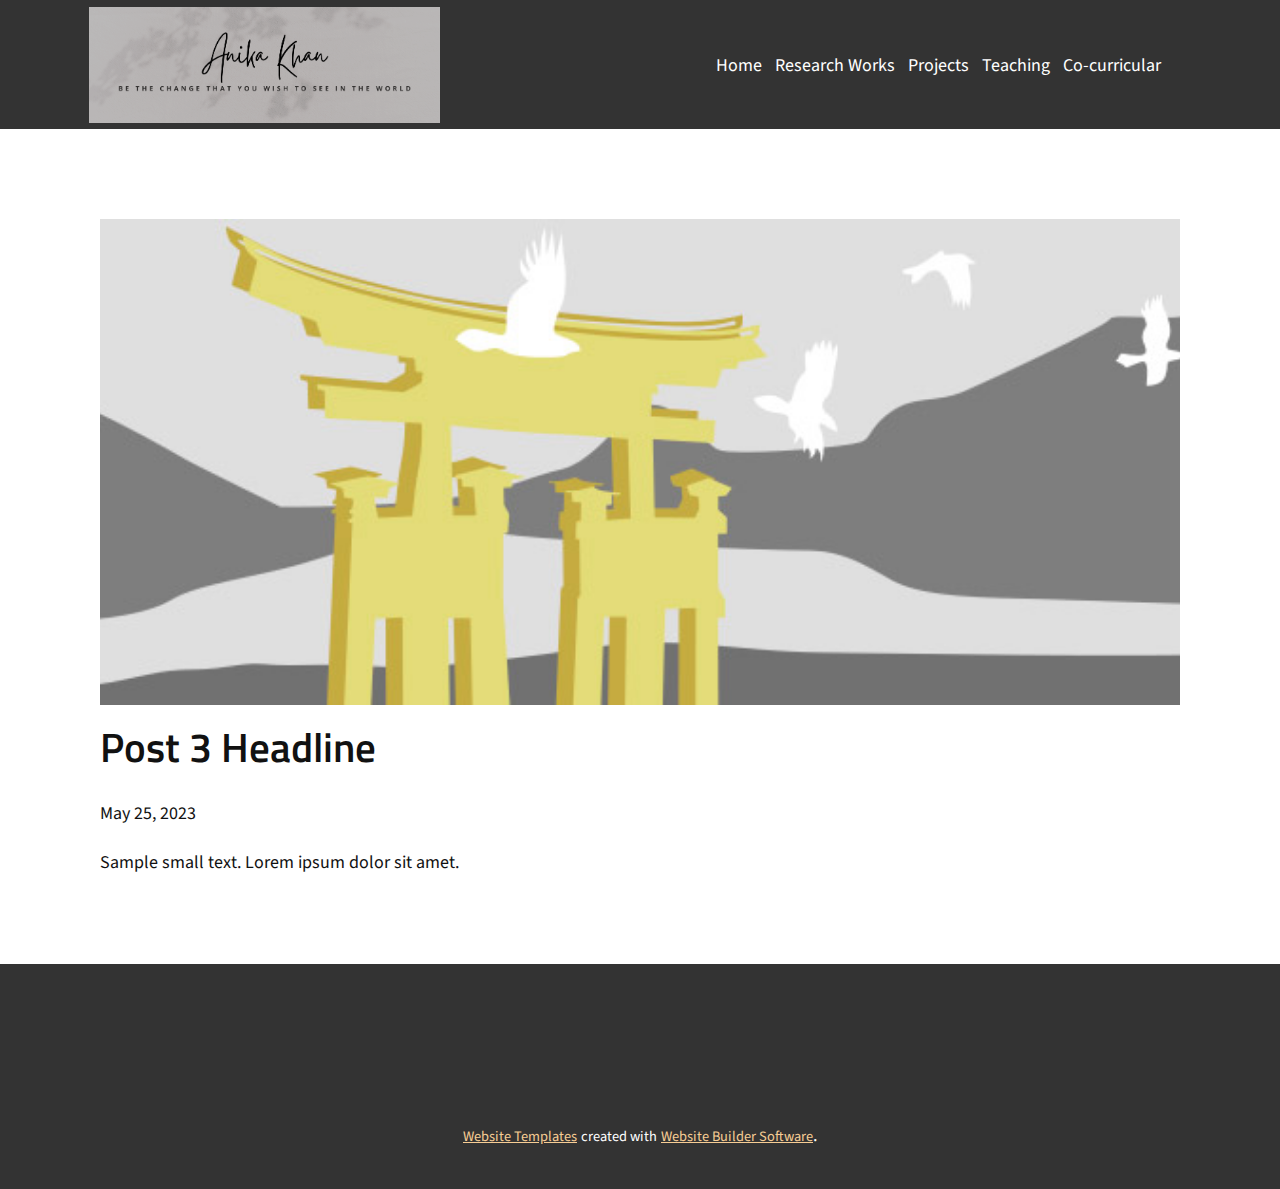
<file: blog/post-2.html>
<!DOCTYPE html>
<html style="font-size: 18px;" lang="en"><head>
    <meta name="viewport" content="width=device-width, initial-scale=1.0">
    <meta charset="utf-8">
    <meta name="keywords" content="Post 6 Headline">
    <meta name="description" content="">
    <title>Post 3 Headline</title>
    <link rel="stylesheet" href="../nicepage.css" media="screen">
<link rel="stylesheet" href="../Post-Template.css" media="screen">
    <script class="u-script" type="text/javascript" src="../jquery.js" defer=""></script>
    <script class="u-script" type="text/javascript" src="../nicepage.js" defer=""></script>
    <meta name="generator" content="Nicepage 5.10.10, nicepage.com">
    <link id="u-theme-google-font" rel="stylesheet" href="https://fonts.googleapis.com/css?family=Titillium+Web:200,200i,300,300i,400,400i,600,600i,700,700i,900|Source+Sans+Pro:200,200i,300,300i,400,400i,600,600i,700,700i,900,900i&amp;subset=bengali">
    
    
    <script type="application/ld+json">{
		"@context": "http://schema.org",
		"@type": "Organization",
		"name": "WebSite501671"
}</script>
    <meta name="theme-color" content="#ec8700">
  <meta data-intl-tel-input-cdn-path="intlTelInput/"></head>
  <body class="u-body u-xl-mode" data-lang="en"><header class="u-clearfix u-grey-80 u-header u-sticky u-header" id="sec-b094"><div class="u-align-left u-clearfix u-sheet u-valign-middle-sm u-valign-middle-xs u-sheet-1">
        <nav class="u-menu u-menu-one-level u-offcanvas u-menu-1" data-responsive-from="MD">
          <div class="menu-collapse" style="font-size: 1rem; letter-spacing: 0px;">
            <a class="u-button-style u-custom-active-border-color u-custom-active-color u-custom-border u-custom-border-color u-custom-borders u-custom-color u-custom-hover-border-color u-custom-hover-color u-custom-left-right-menu-spacing u-custom-padding-bottom u-custom-text-active-color u-custom-text-color u-custom-text-hover-color u-custom-top-bottom-menu-spacing u-nav-link" href="#" style="padding: 4px 0px; font-size: calc(1em + 8px);">
              <svg class="u-svg-link" preserveAspectRatio="xMidYMin slice" viewBox="0 0 302 302" style="undefined"><use xmlns:xlink="http://www.w3.org/1999/xlink" xlink:href="#svg-a760"></use></svg>
              <svg xmlns="http://www.w3.org/2000/svg" xmlns:xlink="http://www.w3.org/1999/xlink" version="1.1" id="svg-a760" x="0px" y="0px" viewBox="0 0 302 302" style="enable-background:new 0 0 302 302;" xml:space="preserve" class="u-svg-content"><g><rect y="36" width="302" height="30"></rect><rect y="236" width="302" height="30"></rect><rect y="136" width="302" height="30"></rect>
</g><g></g><g></g><g></g><g></g><g></g><g></g><g></g><g></g><g></g><g></g><g></g><g></g><g></g><g></g><g></g></svg>
            </a>
          </div>
          <div class="u-custom-menu u-nav-container">
            <ul class="u-custom-font u-nav u-spacing-3 u-text-font u-unstyled u-nav-1"><li class="u-nav-item"><a class="u-active-palette-2-base u-border-active-palette-1-base u-border-hover-palette-1-base u-button-style u-hover-white u-nav-link u-text-active-black u-text-body-alt-color u-text-hover-black" href="../Home.html" style="padding: 15px 5px;">Home</a>
</li><li class="u-nav-item"><a class="u-active-palette-2-base u-border-active-palette-1-base u-border-hover-palette-1-base u-button-style u-hover-white u-nav-link u-text-active-black u-text-body-alt-color u-text-hover-black" href="../Research-Works.html" style="padding: 15px 5px;">Research Works</a>
</li><li class="u-nav-item"><a class="u-active-palette-2-base u-border-active-palette-1-base u-border-hover-palette-1-base u-button-style u-hover-white u-nav-link u-text-active-black u-text-body-alt-color u-text-hover-black" href="../Projects.html" style="padding: 15px 5px;">Projects</a>
</li><li class="u-nav-item"><a class="u-active-palette-2-base u-border-active-palette-1-base u-border-hover-palette-1-base u-button-style u-hover-white u-nav-link u-text-active-black u-text-body-alt-color u-text-hover-black" href="../Teaching.html" style="padding: 15px 5px;">Teaching</a>
</li><li class="u-nav-item"><a class="u-active-palette-2-base u-border-active-palette-1-base u-border-hover-palette-1-base u-button-style u-hover-white u-nav-link u-text-active-black u-text-body-alt-color u-text-hover-black" href="../Co-curricular.html" style="padding: 15px 5px;">Co-curricular</a>
</li></ul>
          </div>
          <div class="u-custom-menu u-nav-container-collapse">
            <div class="u-black u-container-style u-inner-container-layout u-opacity u-opacity-95 u-sidenav">
              <div class="u-inner-container-layout u-sidenav-overflow">
                <div class="u-menu-close"></div>
                <ul class="u-align-center u-nav u-popupmenu-items u-text-active-palette-3-base u-unstyled u-nav-2"><li class="u-nav-item"><a class="u-button-style u-nav-link" href="../Home.html">Home</a>
</li><li class="u-nav-item"><a class="u-button-style u-nav-link" href="../Research-Works.html">Research Works</a>
</li><li class="u-nav-item"><a class="u-button-style u-nav-link" href="../Projects.html">Projects</a>
</li><li class="u-nav-item"><a class="u-button-style u-nav-link" href="../Teaching.html">Teaching</a>
</li><li class="u-nav-item"><a class="u-button-style u-nav-link" href="../Co-curricular.html">Co-curricular</a>
</li></ul>
              </div>
            </div>
            <div class="u-black u-menu-overlay u-opacity u-opacity-70"></div>
          </div>
        </nav>
        <img class="u-hover-feature u-image u-image-default u-image-1" src="../images/main.png" alt="" data-image-width="947" data-image-height="314" data-href="../Home.html">
      </div><style class="u-sticky-style" data-style-id="20b7">.u-sticky-fixed.u-sticky-20b7:before, .u-body.u-sticky-fixed .u-sticky-20b7:before {
border-color: #ffffff !important; border-width: 1px !important; borders: top right bottom left !important
}</style></header>
    <section class="u-align-center u-clearfix u-section-1" id="sec-3ae0">
      <div class="u-clearfix u-sheet u-valign-middle-md u-valign-middle-sm u-valign-middle-xs u-sheet-1"><!--post_details--><!--post_details_options_json--><!--{"source":""}--><!--/post_details_options_json--><!--blog_post-->
        <div class="u-container-style u-expanded-width u-post-details u-post-details-1">
          <div class="u-container-layout u-valign-middle u-container-layout-1"><!--blog_post_image-->
            <img alt="" class="u-blog-control u-expanded-width u-image u-image-default u-image-1" src="../images/8ad73f3c.jpeg"><!--/blog_post_image--><!--blog_post_header-->
            <h2 class="u-blog-control u-text u-text-1">Post 3 Headline</h2><!--/blog_post_header--><!--blog_post_metadata-->
            <div class="u-blog-control u-metadata u-metadata-1"><!--blog_post_metadata_date-->
              <span class="u-meta-date u-meta-icon">May 25, 2023</span><!--/blog_post_metadata_date--><!--blog_post_metadata_category-->
              <!--/blog_post_metadata_category--><!--blog_post_metadata_comments-->
              <!--/blog_post_metadata_comments-->
            </div><!--/blog_post_metadata--><!--blog_post_content-->
            <div class="u-align-justify u-blog-control u-post-content u-text u-text-2 fr-view">
  Sample small text. Lorem ipsum dolor sit amet.
  </div><!--/blog_post_content-->
          </div>
        </div><!--/blog_post--><!--/post_details-->
      </div>
    </section>
    
    
    <footer class="u-align-center u-clearfix u-footer u-grey-80 u-footer" id="sec-33d3"><div class="u-align-left-xs u-clearfix u-sheet u-sheet-1"></div></footer>
    <section class="u-backlink u-clearfix u-grey-80">
      <a class="u-link" href="https://nicepage.com/website-templates" target="_blank">
        <span>Website Templates</span>
      </a>
      <p class="u-text">
        <span>created with</span>
      </p>
      <a class="u-link" href="" target="_blank">
        <span>Website Builder Software</span>
      </a>. 
    </section>
  
</body></html>
</file>
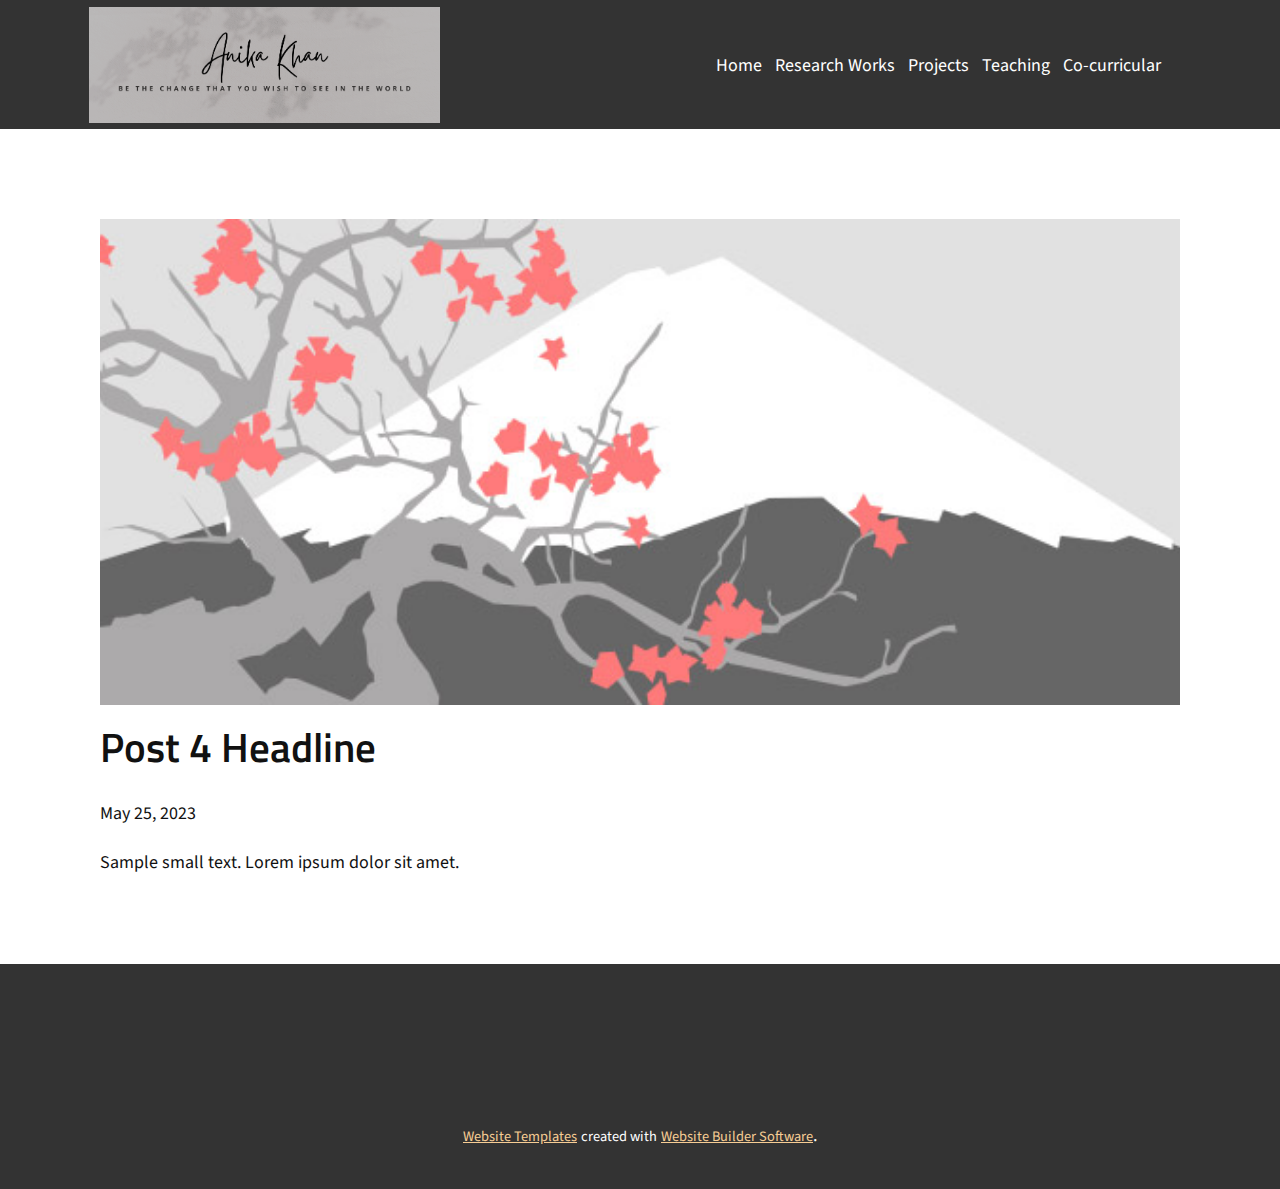
<file: blog/post-3.html>
<!DOCTYPE html>
<html style="font-size: 18px;" lang="en"><head>
    <meta name="viewport" content="width=device-width, initial-scale=1.0">
    <meta charset="utf-8">
    <meta name="keywords" content="Post 6 Headline">
    <meta name="description" content="">
    <title>Post 4 Headline</title>
    <link rel="stylesheet" href="../nicepage.css" media="screen">
<link rel="stylesheet" href="../Post-Template.css" media="screen">
    <script class="u-script" type="text/javascript" src="../jquery.js" defer=""></script>
    <script class="u-script" type="text/javascript" src="../nicepage.js" defer=""></script>
    <meta name="generator" content="Nicepage 5.10.10, nicepage.com">
    <link id="u-theme-google-font" rel="stylesheet" href="https://fonts.googleapis.com/css?family=Titillium+Web:200,200i,300,300i,400,400i,600,600i,700,700i,900|Source+Sans+Pro:200,200i,300,300i,400,400i,600,600i,700,700i,900,900i&amp;subset=bengali">
    
    
    <script type="application/ld+json">{
		"@context": "http://schema.org",
		"@type": "Organization",
		"name": "WebSite501671"
}</script>
    <meta name="theme-color" content="#ec8700">
  <meta data-intl-tel-input-cdn-path="intlTelInput/"></head>
  <body class="u-body u-xl-mode" data-lang="en"><header class="u-clearfix u-grey-80 u-header u-sticky u-header" id="sec-b094"><div class="u-align-left u-clearfix u-sheet u-valign-middle-sm u-valign-middle-xs u-sheet-1">
        <nav class="u-menu u-menu-one-level u-offcanvas u-menu-1" data-responsive-from="MD">
          <div class="menu-collapse" style="font-size: 1rem; letter-spacing: 0px;">
            <a class="u-button-style u-custom-active-border-color u-custom-active-color u-custom-border u-custom-border-color u-custom-borders u-custom-color u-custom-hover-border-color u-custom-hover-color u-custom-left-right-menu-spacing u-custom-padding-bottom u-custom-text-active-color u-custom-text-color u-custom-text-hover-color u-custom-top-bottom-menu-spacing u-nav-link" href="#" style="padding: 4px 0px; font-size: calc(1em + 8px);">
              <svg class="u-svg-link" preserveAspectRatio="xMidYMin slice" viewBox="0 0 302 302" style="undefined"><use xmlns:xlink="http://www.w3.org/1999/xlink" xlink:href="#svg-a760"></use></svg>
              <svg xmlns="http://www.w3.org/2000/svg" xmlns:xlink="http://www.w3.org/1999/xlink" version="1.1" id="svg-a760" x="0px" y="0px" viewBox="0 0 302 302" style="enable-background:new 0 0 302 302;" xml:space="preserve" class="u-svg-content"><g><rect y="36" width="302" height="30"></rect><rect y="236" width="302" height="30"></rect><rect y="136" width="302" height="30"></rect>
</g><g></g><g></g><g></g><g></g><g></g><g></g><g></g><g></g><g></g><g></g><g></g><g></g><g></g><g></g><g></g></svg>
            </a>
          </div>
          <div class="u-custom-menu u-nav-container">
            <ul class="u-custom-font u-nav u-spacing-3 u-text-font u-unstyled u-nav-1"><li class="u-nav-item"><a class="u-active-palette-2-base u-border-active-palette-1-base u-border-hover-palette-1-base u-button-style u-hover-white u-nav-link u-text-active-black u-text-body-alt-color u-text-hover-black" href="../Home.html" style="padding: 15px 5px;">Home</a>
</li><li class="u-nav-item"><a class="u-active-palette-2-base u-border-active-palette-1-base u-border-hover-palette-1-base u-button-style u-hover-white u-nav-link u-text-active-black u-text-body-alt-color u-text-hover-black" href="../Research-Works.html" style="padding: 15px 5px;">Research Works</a>
</li><li class="u-nav-item"><a class="u-active-palette-2-base u-border-active-palette-1-base u-border-hover-palette-1-base u-button-style u-hover-white u-nav-link u-text-active-black u-text-body-alt-color u-text-hover-black" href="../Projects.html" style="padding: 15px 5px;">Projects</a>
</li><li class="u-nav-item"><a class="u-active-palette-2-base u-border-active-palette-1-base u-border-hover-palette-1-base u-button-style u-hover-white u-nav-link u-text-active-black u-text-body-alt-color u-text-hover-black" href="../Teaching.html" style="padding: 15px 5px;">Teaching</a>
</li><li class="u-nav-item"><a class="u-active-palette-2-base u-border-active-palette-1-base u-border-hover-palette-1-base u-button-style u-hover-white u-nav-link u-text-active-black u-text-body-alt-color u-text-hover-black" href="../Co-curricular.html" style="padding: 15px 5px;">Co-curricular</a>
</li></ul>
          </div>
          <div class="u-custom-menu u-nav-container-collapse">
            <div class="u-black u-container-style u-inner-container-layout u-opacity u-opacity-95 u-sidenav">
              <div class="u-inner-container-layout u-sidenav-overflow">
                <div class="u-menu-close"></div>
                <ul class="u-align-center u-nav u-popupmenu-items u-text-active-palette-3-base u-unstyled u-nav-2"><li class="u-nav-item"><a class="u-button-style u-nav-link" href="../Home.html">Home</a>
</li><li class="u-nav-item"><a class="u-button-style u-nav-link" href="../Research-Works.html">Research Works</a>
</li><li class="u-nav-item"><a class="u-button-style u-nav-link" href="../Projects.html">Projects</a>
</li><li class="u-nav-item"><a class="u-button-style u-nav-link" href="../Teaching.html">Teaching</a>
</li><li class="u-nav-item"><a class="u-button-style u-nav-link" href="../Co-curricular.html">Co-curricular</a>
</li></ul>
              </div>
            </div>
            <div class="u-black u-menu-overlay u-opacity u-opacity-70"></div>
          </div>
        </nav>
        <img class="u-hover-feature u-image u-image-default u-image-1" src="../images/main.png" alt="" data-image-width="947" data-image-height="314" data-href="../Home.html">
      </div><style class="u-sticky-style" data-style-id="20b7">.u-sticky-fixed.u-sticky-20b7:before, .u-body.u-sticky-fixed .u-sticky-20b7:before {
border-color: #ffffff !important; border-width: 1px !important; borders: top right bottom left !important
}</style></header>
    <section class="u-align-center u-clearfix u-section-1" id="sec-3ae0">
      <div class="u-clearfix u-sheet u-valign-middle-md u-valign-middle-sm u-valign-middle-xs u-sheet-1"><!--post_details--><!--post_details_options_json--><!--{"source":""}--><!--/post_details_options_json--><!--blog_post-->
        <div class="u-container-style u-expanded-width u-post-details u-post-details-1">
          <div class="u-container-layout u-valign-middle u-container-layout-1"><!--blog_post_image-->
            <img alt="" class="u-blog-control u-expanded-width u-image u-image-default u-image-1" src="../images/0fd3416c.jpeg"><!--/blog_post_image--><!--blog_post_header-->
            <h2 class="u-blog-control u-text u-text-1">Post 4 Headline</h2><!--/blog_post_header--><!--blog_post_metadata-->
            <div class="u-blog-control u-metadata u-metadata-1"><!--blog_post_metadata_date-->
              <span class="u-meta-date u-meta-icon">May 25, 2023</span><!--/blog_post_metadata_date--><!--blog_post_metadata_category-->
              <!--/blog_post_metadata_category--><!--blog_post_metadata_comments-->
              <!--/blog_post_metadata_comments-->
            </div><!--/blog_post_metadata--><!--blog_post_content-->
            <div class="u-align-justify u-blog-control u-post-content u-text u-text-2 fr-view">
  Sample small text. Lorem ipsum dolor sit amet.
  </div><!--/blog_post_content-->
          </div>
        </div><!--/blog_post--><!--/post_details-->
      </div>
    </section>
    
    
    <footer class="u-align-center u-clearfix u-footer u-grey-80 u-footer" id="sec-33d3"><div class="u-align-left-xs u-clearfix u-sheet u-sheet-1"></div></footer>
    <section class="u-backlink u-clearfix u-grey-80">
      <a class="u-link" href="https://nicepage.com/website-templates" target="_blank">
        <span>Website Templates</span>
      </a>
      <p class="u-text">
        <span>created with</span>
      </p>
      <a class="u-link" href="" target="_blank">
        <span>Website Builder Software</span>
      </a>. 
    </section>
  
</body></html>
</file>
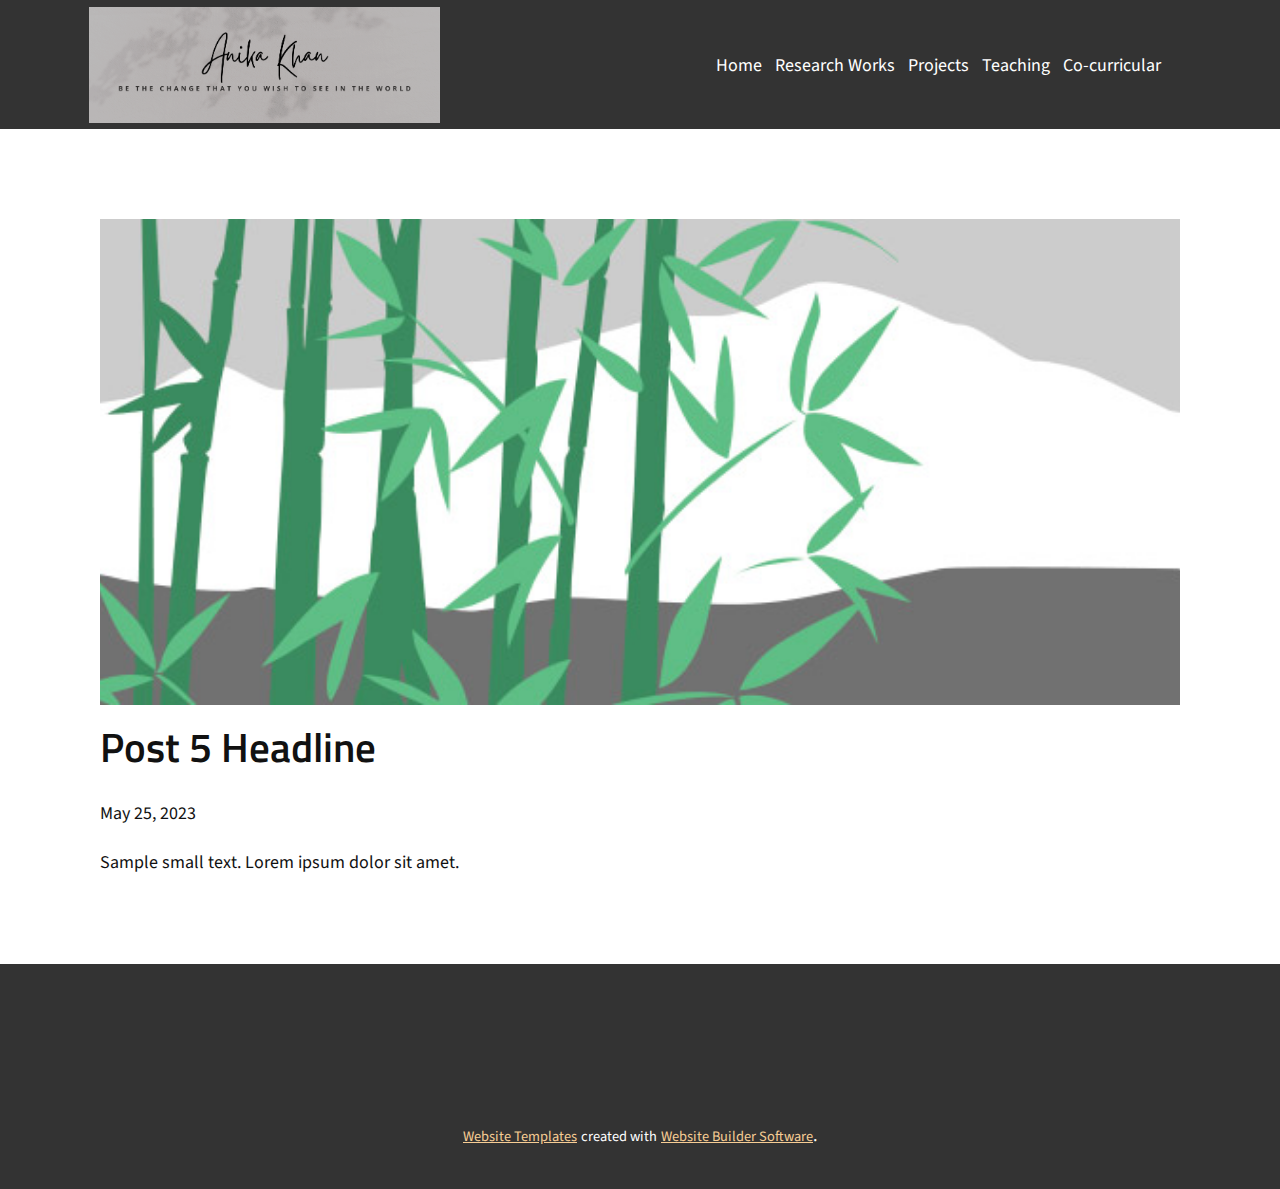
<file: blog/post-4.html>
<!DOCTYPE html>
<html style="font-size: 18px;" lang="en"><head>
    <meta name="viewport" content="width=device-width, initial-scale=1.0">
    <meta charset="utf-8">
    <meta name="keywords" content="Post 6 Headline">
    <meta name="description" content="">
    <title>Post 5 Headline</title>
    <link rel="stylesheet" href="../nicepage.css" media="screen">
<link rel="stylesheet" href="../Post-Template.css" media="screen">
    <script class="u-script" type="text/javascript" src="../jquery.js" defer=""></script>
    <script class="u-script" type="text/javascript" src="../nicepage.js" defer=""></script>
    <meta name="generator" content="Nicepage 5.10.10, nicepage.com">
    <link id="u-theme-google-font" rel="stylesheet" href="https://fonts.googleapis.com/css?family=Titillium+Web:200,200i,300,300i,400,400i,600,600i,700,700i,900|Source+Sans+Pro:200,200i,300,300i,400,400i,600,600i,700,700i,900,900i&amp;subset=bengali">
    
    
    <script type="application/ld+json">{
		"@context": "http://schema.org",
		"@type": "Organization",
		"name": "WebSite501671"
}</script>
    <meta name="theme-color" content="#ec8700">
  <meta data-intl-tel-input-cdn-path="intlTelInput/"></head>
  <body class="u-body u-xl-mode" data-lang="en"><header class="u-clearfix u-grey-80 u-header u-sticky u-header" id="sec-b094"><div class="u-align-left u-clearfix u-sheet u-valign-middle-sm u-valign-middle-xs u-sheet-1">
        <nav class="u-menu u-menu-one-level u-offcanvas u-menu-1" data-responsive-from="MD">
          <div class="menu-collapse" style="font-size: 1rem; letter-spacing: 0px;">
            <a class="u-button-style u-custom-active-border-color u-custom-active-color u-custom-border u-custom-border-color u-custom-borders u-custom-color u-custom-hover-border-color u-custom-hover-color u-custom-left-right-menu-spacing u-custom-padding-bottom u-custom-text-active-color u-custom-text-color u-custom-text-hover-color u-custom-top-bottom-menu-spacing u-nav-link" href="#" style="padding: 4px 0px; font-size: calc(1em + 8px);">
              <svg class="u-svg-link" preserveAspectRatio="xMidYMin slice" viewBox="0 0 302 302" style="undefined"><use xmlns:xlink="http://www.w3.org/1999/xlink" xlink:href="#svg-a760"></use></svg>
              <svg xmlns="http://www.w3.org/2000/svg" xmlns:xlink="http://www.w3.org/1999/xlink" version="1.1" id="svg-a760" x="0px" y="0px" viewBox="0 0 302 302" style="enable-background:new 0 0 302 302;" xml:space="preserve" class="u-svg-content"><g><rect y="36" width="302" height="30"></rect><rect y="236" width="302" height="30"></rect><rect y="136" width="302" height="30"></rect>
</g><g></g><g></g><g></g><g></g><g></g><g></g><g></g><g></g><g></g><g></g><g></g><g></g><g></g><g></g><g></g></svg>
            </a>
          </div>
          <div class="u-custom-menu u-nav-container">
            <ul class="u-custom-font u-nav u-spacing-3 u-text-font u-unstyled u-nav-1"><li class="u-nav-item"><a class="u-active-palette-2-base u-border-active-palette-1-base u-border-hover-palette-1-base u-button-style u-hover-white u-nav-link u-text-active-black u-text-body-alt-color u-text-hover-black" href="../Home.html" style="padding: 15px 5px;">Home</a>
</li><li class="u-nav-item"><a class="u-active-palette-2-base u-border-active-palette-1-base u-border-hover-palette-1-base u-button-style u-hover-white u-nav-link u-text-active-black u-text-body-alt-color u-text-hover-black" href="../Research-Works.html" style="padding: 15px 5px;">Research Works</a>
</li><li class="u-nav-item"><a class="u-active-palette-2-base u-border-active-palette-1-base u-border-hover-palette-1-base u-button-style u-hover-white u-nav-link u-text-active-black u-text-body-alt-color u-text-hover-black" href="../Projects.html" style="padding: 15px 5px;">Projects</a>
</li><li class="u-nav-item"><a class="u-active-palette-2-base u-border-active-palette-1-base u-border-hover-palette-1-base u-button-style u-hover-white u-nav-link u-text-active-black u-text-body-alt-color u-text-hover-black" href="../Teaching.html" style="padding: 15px 5px;">Teaching</a>
</li><li class="u-nav-item"><a class="u-active-palette-2-base u-border-active-palette-1-base u-border-hover-palette-1-base u-button-style u-hover-white u-nav-link u-text-active-black u-text-body-alt-color u-text-hover-black" href="../Co-curricular.html" style="padding: 15px 5px;">Co-curricular</a>
</li></ul>
          </div>
          <div class="u-custom-menu u-nav-container-collapse">
            <div class="u-black u-container-style u-inner-container-layout u-opacity u-opacity-95 u-sidenav">
              <div class="u-inner-container-layout u-sidenav-overflow">
                <div class="u-menu-close"></div>
                <ul class="u-align-center u-nav u-popupmenu-items u-text-active-palette-3-base u-unstyled u-nav-2"><li class="u-nav-item"><a class="u-button-style u-nav-link" href="../Home.html">Home</a>
</li><li class="u-nav-item"><a class="u-button-style u-nav-link" href="../Research-Works.html">Research Works</a>
</li><li class="u-nav-item"><a class="u-button-style u-nav-link" href="../Projects.html">Projects</a>
</li><li class="u-nav-item"><a class="u-button-style u-nav-link" href="../Teaching.html">Teaching</a>
</li><li class="u-nav-item"><a class="u-button-style u-nav-link" href="../Co-curricular.html">Co-curricular</a>
</li></ul>
              </div>
            </div>
            <div class="u-black u-menu-overlay u-opacity u-opacity-70"></div>
          </div>
        </nav>
        <img class="u-hover-feature u-image u-image-default u-image-1" src="../images/main.png" alt="" data-image-width="947" data-image-height="314" data-href="../Home.html">
      </div><style class="u-sticky-style" data-style-id="20b7">.u-sticky-fixed.u-sticky-20b7:before, .u-body.u-sticky-fixed .u-sticky-20b7:before {
border-color: #ffffff !important; border-width: 1px !important; borders: top right bottom left !important
}</style></header>
    <section class="u-align-center u-clearfix u-section-1" id="sec-3ae0">
      <div class="u-clearfix u-sheet u-valign-middle-md u-valign-middle-sm u-valign-middle-xs u-sheet-1"><!--post_details--><!--post_details_options_json--><!--{"source":""}--><!--/post_details_options_json--><!--blog_post-->
        <div class="u-container-style u-expanded-width u-post-details u-post-details-1">
          <div class="u-container-layout u-valign-middle u-container-layout-1"><!--blog_post_image-->
            <img alt="" class="u-blog-control u-expanded-width u-image u-image-default u-image-1" src="../images/68f64b9d.jpeg"><!--/blog_post_image--><!--blog_post_header-->
            <h2 class="u-blog-control u-text u-text-1">Post 5 Headline</h2><!--/blog_post_header--><!--blog_post_metadata-->
            <div class="u-blog-control u-metadata u-metadata-1"><!--blog_post_metadata_date-->
              <span class="u-meta-date u-meta-icon">May 25, 2023</span><!--/blog_post_metadata_date--><!--blog_post_metadata_category-->
              <!--/blog_post_metadata_category--><!--blog_post_metadata_comments-->
              <!--/blog_post_metadata_comments-->
            </div><!--/blog_post_metadata--><!--blog_post_content-->
            <div class="u-align-justify u-blog-control u-post-content u-text u-text-2 fr-view">
  Sample small text. Lorem ipsum dolor sit amet.
  </div><!--/blog_post_content-->
          </div>
        </div><!--/blog_post--><!--/post_details-->
      </div>
    </section>
    
    
    <footer class="u-align-center u-clearfix u-footer u-grey-80 u-footer" id="sec-33d3"><div class="u-align-left-xs u-clearfix u-sheet u-sheet-1"></div></footer>
    <section class="u-backlink u-clearfix u-grey-80">
      <a class="u-link" href="https://nicepage.com/website-templates" target="_blank">
        <span>Website Templates</span>
      </a>
      <p class="u-text">
        <span>created with</span>
      </p>
      <a class="u-link" href="" target="_blank">
        <span>Website Builder Software</span>
      </a>. 
    </section>
  
</body></html>
</file>
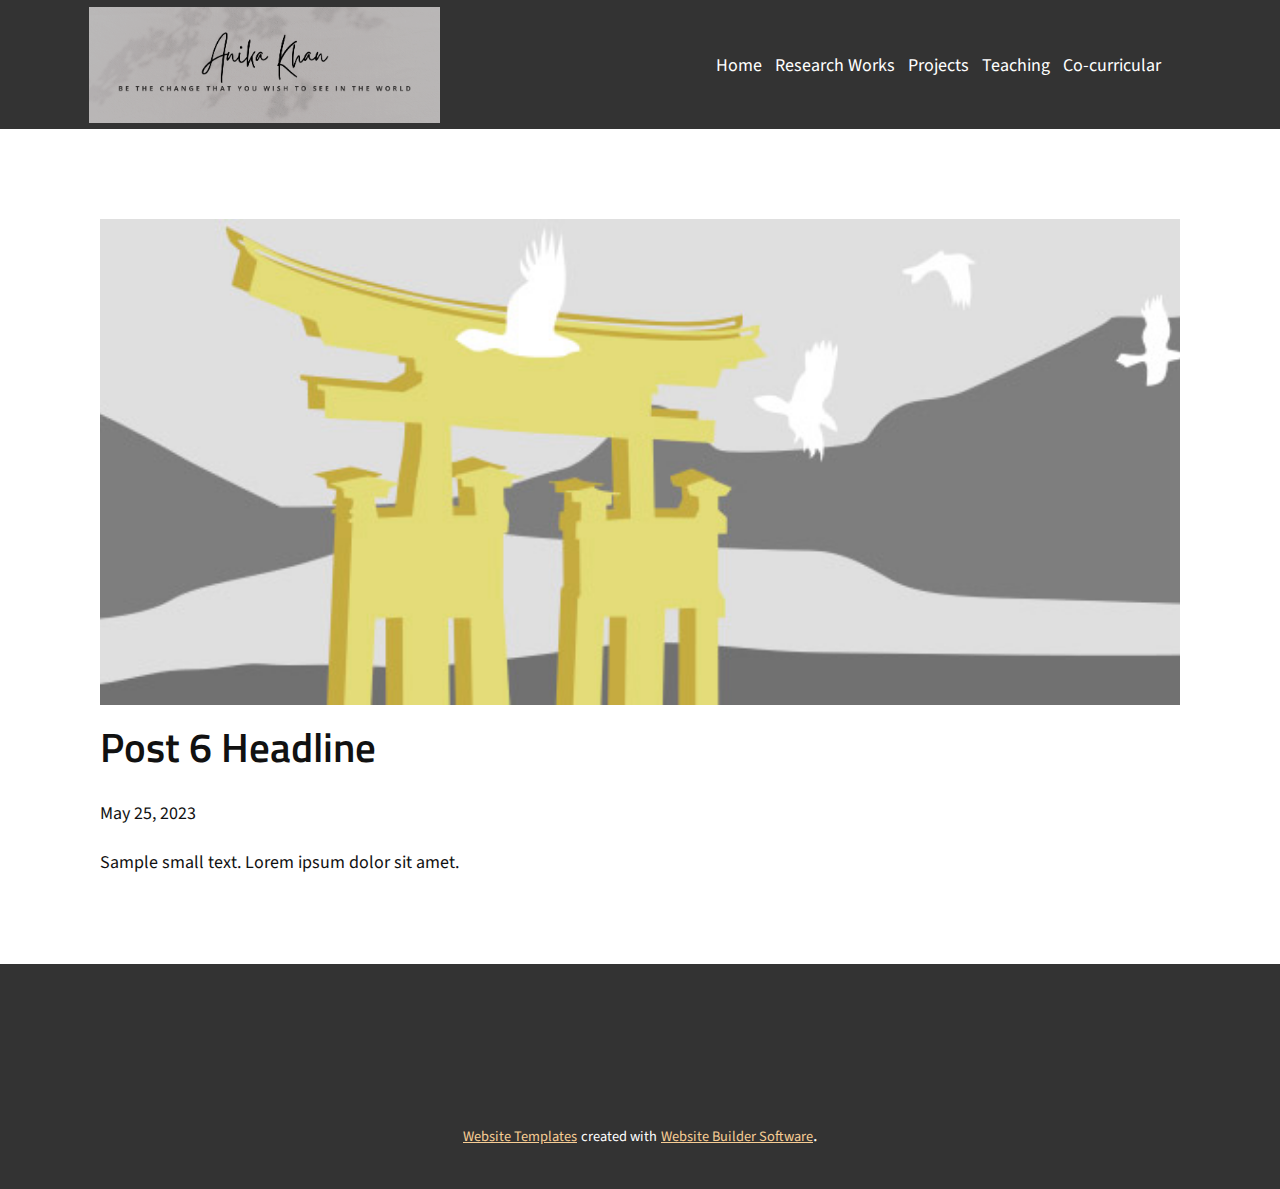
<file: blog/post-5.html>
<!DOCTYPE html>
<html style="font-size: 18px;" lang="en"><head>
    <meta name="viewport" content="width=device-width, initial-scale=1.0">
    <meta charset="utf-8">
    <meta name="keywords" content="Post 6 Headline">
    <meta name="description" content="">
    <title>Post 6 Headline</title>
    <link rel="stylesheet" href="../nicepage.css" media="screen">
<link rel="stylesheet" href="../Post-Template.css" media="screen">
    <script class="u-script" type="text/javascript" src="../jquery.js" defer=""></script>
    <script class="u-script" type="text/javascript" src="../nicepage.js" defer=""></script>
    <meta name="generator" content="Nicepage 5.10.10, nicepage.com">
    <link id="u-theme-google-font" rel="stylesheet" href="https://fonts.googleapis.com/css?family=Titillium+Web:200,200i,300,300i,400,400i,600,600i,700,700i,900|Source+Sans+Pro:200,200i,300,300i,400,400i,600,600i,700,700i,900,900i&amp;subset=bengali">
    
    
    <script type="application/ld+json">{
		"@context": "http://schema.org",
		"@type": "Organization",
		"name": "WebSite501671"
}</script>
    <meta name="theme-color" content="#ec8700">
  <meta data-intl-tel-input-cdn-path="intlTelInput/"></head>
  <body class="u-body u-xl-mode" data-lang="en"><header class="u-clearfix u-grey-80 u-header u-sticky u-header" id="sec-b094"><div class="u-align-left u-clearfix u-sheet u-valign-middle-sm u-valign-middle-xs u-sheet-1">
        <nav class="u-menu u-menu-one-level u-offcanvas u-menu-1" data-responsive-from="MD">
          <div class="menu-collapse" style="font-size: 1rem; letter-spacing: 0px;">
            <a class="u-button-style u-custom-active-border-color u-custom-active-color u-custom-border u-custom-border-color u-custom-borders u-custom-color u-custom-hover-border-color u-custom-hover-color u-custom-left-right-menu-spacing u-custom-padding-bottom u-custom-text-active-color u-custom-text-color u-custom-text-hover-color u-custom-top-bottom-menu-spacing u-nav-link" href="#" style="padding: 4px 0px; font-size: calc(1em + 8px);">
              <svg class="u-svg-link" preserveAspectRatio="xMidYMin slice" viewBox="0 0 302 302" style="undefined"><use xmlns:xlink="http://www.w3.org/1999/xlink" xlink:href="#svg-a760"></use></svg>
              <svg xmlns="http://www.w3.org/2000/svg" xmlns:xlink="http://www.w3.org/1999/xlink" version="1.1" id="svg-a760" x="0px" y="0px" viewBox="0 0 302 302" style="enable-background:new 0 0 302 302;" xml:space="preserve" class="u-svg-content"><g><rect y="36" width="302" height="30"></rect><rect y="236" width="302" height="30"></rect><rect y="136" width="302" height="30"></rect>
</g><g></g><g></g><g></g><g></g><g></g><g></g><g></g><g></g><g></g><g></g><g></g><g></g><g></g><g></g><g></g></svg>
            </a>
          </div>
          <div class="u-custom-menu u-nav-container">
            <ul class="u-custom-font u-nav u-spacing-3 u-text-font u-unstyled u-nav-1"><li class="u-nav-item"><a class="u-active-palette-2-base u-border-active-palette-1-base u-border-hover-palette-1-base u-button-style u-hover-white u-nav-link u-text-active-black u-text-body-alt-color u-text-hover-black" href="../Home.html" style="padding: 15px 5px;">Home</a>
</li><li class="u-nav-item"><a class="u-active-palette-2-base u-border-active-palette-1-base u-border-hover-palette-1-base u-button-style u-hover-white u-nav-link u-text-active-black u-text-body-alt-color u-text-hover-black" href="../Research-Works.html" style="padding: 15px 5px;">Research Works</a>
</li><li class="u-nav-item"><a class="u-active-palette-2-base u-border-active-palette-1-base u-border-hover-palette-1-base u-button-style u-hover-white u-nav-link u-text-active-black u-text-body-alt-color u-text-hover-black" href="../Projects.html" style="padding: 15px 5px;">Projects</a>
</li><li class="u-nav-item"><a class="u-active-palette-2-base u-border-active-palette-1-base u-border-hover-palette-1-base u-button-style u-hover-white u-nav-link u-text-active-black u-text-body-alt-color u-text-hover-black" href="../Teaching.html" style="padding: 15px 5px;">Teaching</a>
</li><li class="u-nav-item"><a class="u-active-palette-2-base u-border-active-palette-1-base u-border-hover-palette-1-base u-button-style u-hover-white u-nav-link u-text-active-black u-text-body-alt-color u-text-hover-black" href="../Co-curricular.html" style="padding: 15px 5px;">Co-curricular</a>
</li></ul>
          </div>
          <div class="u-custom-menu u-nav-container-collapse">
            <div class="u-black u-container-style u-inner-container-layout u-opacity u-opacity-95 u-sidenav">
              <div class="u-inner-container-layout u-sidenav-overflow">
                <div class="u-menu-close"></div>
                <ul class="u-align-center u-nav u-popupmenu-items u-text-active-palette-3-base u-unstyled u-nav-2"><li class="u-nav-item"><a class="u-button-style u-nav-link" href="../Home.html">Home</a>
</li><li class="u-nav-item"><a class="u-button-style u-nav-link" href="../Research-Works.html">Research Works</a>
</li><li class="u-nav-item"><a class="u-button-style u-nav-link" href="../Projects.html">Projects</a>
</li><li class="u-nav-item"><a class="u-button-style u-nav-link" href="../Teaching.html">Teaching</a>
</li><li class="u-nav-item"><a class="u-button-style u-nav-link" href="../Co-curricular.html">Co-curricular</a>
</li></ul>
              </div>
            </div>
            <div class="u-black u-menu-overlay u-opacity u-opacity-70"></div>
          </div>
        </nav>
        <img class="u-hover-feature u-image u-image-default u-image-1" src="../images/main.png" alt="" data-image-width="947" data-image-height="314" data-href="../Home.html">
      </div><style class="u-sticky-style" data-style-id="20b7">.u-sticky-fixed.u-sticky-20b7:before, .u-body.u-sticky-fixed .u-sticky-20b7:before {
border-color: #ffffff !important; border-width: 1px !important; borders: top right bottom left !important
}</style></header>
    <section class="u-align-center u-clearfix u-section-1" id="sec-3ae0">
      <div class="u-clearfix u-sheet u-valign-middle-md u-valign-middle-sm u-valign-middle-xs u-sheet-1"><!--post_details--><!--post_details_options_json--><!--{"source":""}--><!--/post_details_options_json--><!--blog_post-->
        <div class="u-container-style u-expanded-width u-post-details u-post-details-1">
          <div class="u-container-layout u-valign-middle u-container-layout-1"><!--blog_post_image-->
            <img alt="" class="u-blog-control u-expanded-width u-image u-image-default u-image-1" src="../images/8ad73f3c.jpeg"><!--/blog_post_image--><!--blog_post_header-->
            <h2 class="u-blog-control u-text u-text-1">Post 6 Headline</h2><!--/blog_post_header--><!--blog_post_metadata-->
            <div class="u-blog-control u-metadata u-metadata-1"><!--blog_post_metadata_date-->
              <span class="u-meta-date u-meta-icon">May 25, 2023</span><!--/blog_post_metadata_date--><!--blog_post_metadata_category-->
              <!--/blog_post_metadata_category--><!--blog_post_metadata_comments-->
              <!--/blog_post_metadata_comments-->
            </div><!--/blog_post_metadata--><!--blog_post_content-->
            <div class="u-align-justify u-blog-control u-post-content u-text u-text-2 fr-view">
  Sample small text. Lorem ipsum dolor sit amet.
  </div><!--/blog_post_content-->
          </div>
        </div><!--/blog_post--><!--/post_details-->
      </div>
    </section>
    
    
    <footer class="u-align-center u-clearfix u-footer u-grey-80 u-footer" id="sec-33d3"><div class="u-align-left-xs u-clearfix u-sheet u-sheet-1"></div></footer>
    <section class="u-backlink u-clearfix u-grey-80">
      <a class="u-link" href="https://nicepage.com/website-templates" target="_blank">
        <span>Website Templates</span>
      </a>
      <p class="u-text">
        <span>created with</span>
      </p>
      <a class="u-link" href="" target="_blank">
        <span>Website Builder Software</span>
      </a>. 
    </section>
  
</body></html>
</file>
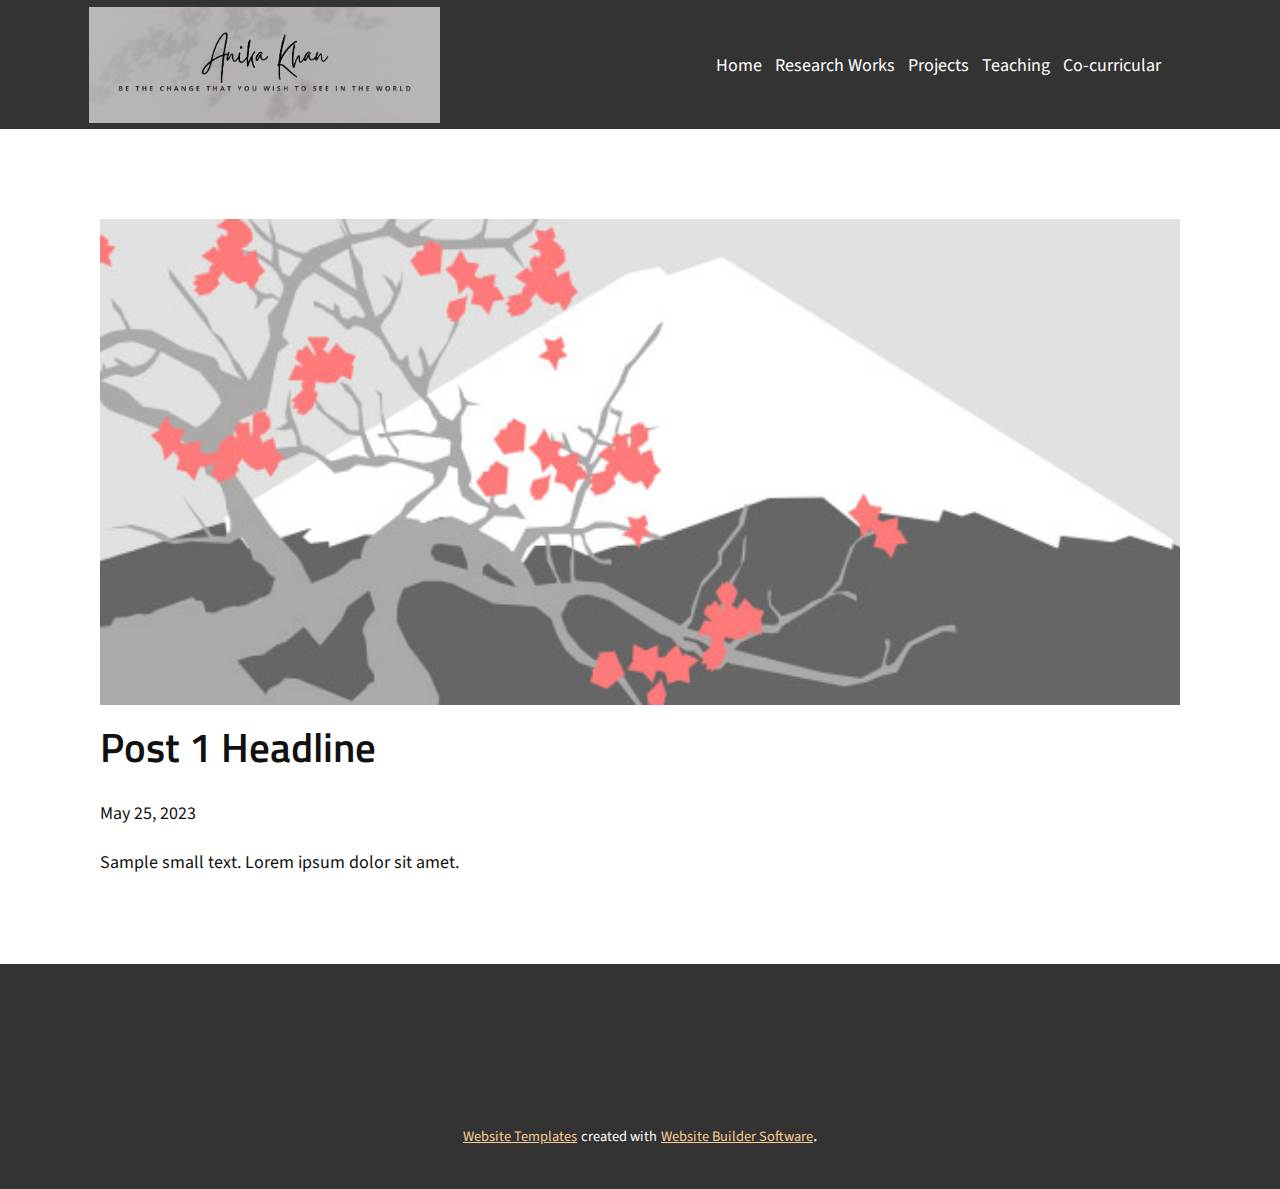
<file: blog/post.html>
<!DOCTYPE html>
<html style="font-size: 18px;" lang="en"><head>
    <meta name="viewport" content="width=device-width, initial-scale=1.0">
    <meta charset="utf-8">
    <meta name="keywords" content="Post 6 Headline">
    <meta name="description" content="">
    <title>Post 1 Headline</title>
    <link rel="stylesheet" href="../nicepage.css" media="screen">
<link rel="stylesheet" href="../Post-Template.css" media="screen">
    <script class="u-script" type="text/javascript" src="../jquery.js" defer=""></script>
    <script class="u-script" type="text/javascript" src="../nicepage.js" defer=""></script>
    <meta name="generator" content="Nicepage 5.10.10, nicepage.com">
    <link id="u-theme-google-font" rel="stylesheet" href="https://fonts.googleapis.com/css?family=Titillium+Web:200,200i,300,300i,400,400i,600,600i,700,700i,900|Source+Sans+Pro:200,200i,300,300i,400,400i,600,600i,700,700i,900,900i&amp;subset=bengali">
    
    
    <script type="application/ld+json">{
		"@context": "http://schema.org",
		"@type": "Organization",
		"name": "WebSite501671"
}</script>
    <meta name="theme-color" content="#ec8700">
  <meta data-intl-tel-input-cdn-path="intlTelInput/"></head>
  <body class="u-body u-xl-mode" data-lang="en"><header class="u-clearfix u-grey-80 u-header u-sticky u-header" id="sec-b094"><div class="u-align-left u-clearfix u-sheet u-valign-middle-sm u-valign-middle-xs u-sheet-1">
        <nav class="u-menu u-menu-one-level u-offcanvas u-menu-1" data-responsive-from="MD">
          <div class="menu-collapse" style="font-size: 1rem; letter-spacing: 0px;">
            <a class="u-button-style u-custom-active-border-color u-custom-active-color u-custom-border u-custom-border-color u-custom-borders u-custom-color u-custom-hover-border-color u-custom-hover-color u-custom-left-right-menu-spacing u-custom-padding-bottom u-custom-text-active-color u-custom-text-color u-custom-text-hover-color u-custom-top-bottom-menu-spacing u-nav-link" href="#" style="padding: 4px 0px; font-size: calc(1em + 8px);">
              <svg class="u-svg-link" preserveAspectRatio="xMidYMin slice" viewBox="0 0 302 302" style="undefined"><use xmlns:xlink="http://www.w3.org/1999/xlink" xlink:href="#svg-a760"></use></svg>
              <svg xmlns="http://www.w3.org/2000/svg" xmlns:xlink="http://www.w3.org/1999/xlink" version="1.1" id="svg-a760" x="0px" y="0px" viewBox="0 0 302 302" style="enable-background:new 0 0 302 302;" xml:space="preserve" class="u-svg-content"><g><rect y="36" width="302" height="30"></rect><rect y="236" width="302" height="30"></rect><rect y="136" width="302" height="30"></rect>
</g><g></g><g></g><g></g><g></g><g></g><g></g><g></g><g></g><g></g><g></g><g></g><g></g><g></g><g></g><g></g></svg>
            </a>
          </div>
          <div class="u-custom-menu u-nav-container">
            <ul class="u-custom-font u-nav u-spacing-3 u-text-font u-unstyled u-nav-1"><li class="u-nav-item"><a class="u-active-palette-2-base u-border-active-palette-1-base u-border-hover-palette-1-base u-button-style u-hover-white u-nav-link u-text-active-black u-text-body-alt-color u-text-hover-black" href="../Home.html" style="padding: 15px 5px;">Home</a>
</li><li class="u-nav-item"><a class="u-active-palette-2-base u-border-active-palette-1-base u-border-hover-palette-1-base u-button-style u-hover-white u-nav-link u-text-active-black u-text-body-alt-color u-text-hover-black" href="../Research-Works.html" style="padding: 15px 5px;">Research Works</a>
</li><li class="u-nav-item"><a class="u-active-palette-2-base u-border-active-palette-1-base u-border-hover-palette-1-base u-button-style u-hover-white u-nav-link u-text-active-black u-text-body-alt-color u-text-hover-black" href="../Projects.html" style="padding: 15px 5px;">Projects</a>
</li><li class="u-nav-item"><a class="u-active-palette-2-base u-border-active-palette-1-base u-border-hover-palette-1-base u-button-style u-hover-white u-nav-link u-text-active-black u-text-body-alt-color u-text-hover-black" href="../Teaching.html" style="padding: 15px 5px;">Teaching</a>
</li><li class="u-nav-item"><a class="u-active-palette-2-base u-border-active-palette-1-base u-border-hover-palette-1-base u-button-style u-hover-white u-nav-link u-text-active-black u-text-body-alt-color u-text-hover-black" href="../Co-curricular.html" style="padding: 15px 5px;">Co-curricular</a>
</li></ul>
          </div>
          <div class="u-custom-menu u-nav-container-collapse">
            <div class="u-black u-container-style u-inner-container-layout u-opacity u-opacity-95 u-sidenav">
              <div class="u-inner-container-layout u-sidenav-overflow">
                <div class="u-menu-close"></div>
                <ul class="u-align-center u-nav u-popupmenu-items u-text-active-palette-3-base u-unstyled u-nav-2"><li class="u-nav-item"><a class="u-button-style u-nav-link" href="../Home.html">Home</a>
</li><li class="u-nav-item"><a class="u-button-style u-nav-link" href="../Research-Works.html">Research Works</a>
</li><li class="u-nav-item"><a class="u-button-style u-nav-link" href="../Projects.html">Projects</a>
</li><li class="u-nav-item"><a class="u-button-style u-nav-link" href="../Teaching.html">Teaching</a>
</li><li class="u-nav-item"><a class="u-button-style u-nav-link" href="../Co-curricular.html">Co-curricular</a>
</li></ul>
              </div>
            </div>
            <div class="u-black u-menu-overlay u-opacity u-opacity-70"></div>
          </div>
        </nav>
        <img class="u-hover-feature u-image u-image-default u-image-1" src="../images/main.png" alt="" data-image-width="947" data-image-height="314" data-href="../Home.html">
      </div><style class="u-sticky-style" data-style-id="20b7">.u-sticky-fixed.u-sticky-20b7:before, .u-body.u-sticky-fixed .u-sticky-20b7:before {
border-color: #ffffff !important; border-width: 1px !important; borders: top right bottom left !important
}</style></header>
    <section class="u-align-center u-clearfix u-section-1" id="sec-3ae0">
      <div class="u-clearfix u-sheet u-valign-middle-md u-valign-middle-sm u-valign-middle-xs u-sheet-1"><!--post_details--><!--post_details_options_json--><!--{"source":""}--><!--/post_details_options_json--><!--blog_post-->
        <div class="u-container-style u-expanded-width u-post-details u-post-details-1">
          <div class="u-container-layout u-valign-middle u-container-layout-1"><!--blog_post_image-->
            <img alt="" class="u-blog-control u-expanded-width u-image u-image-default u-image-1" src="../images/0fd3416c.jpeg"><!--/blog_post_image--><!--blog_post_header-->
            <h2 class="u-blog-control u-text u-text-1">Post 1 Headline</h2><!--/blog_post_header--><!--blog_post_metadata-->
            <div class="u-blog-control u-metadata u-metadata-1"><!--blog_post_metadata_date-->
              <span class="u-meta-date u-meta-icon">May 25, 2023</span><!--/blog_post_metadata_date--><!--blog_post_metadata_category-->
              <!--/blog_post_metadata_category--><!--blog_post_metadata_comments-->
              <!--/blog_post_metadata_comments-->
            </div><!--/blog_post_metadata--><!--blog_post_content-->
            <div class="u-align-justify u-blog-control u-post-content u-text u-text-2 fr-view">
  Sample small text. Lorem ipsum dolor sit amet.
  </div><!--/blog_post_content-->
          </div>
        </div><!--/blog_post--><!--/post_details-->
      </div>
    </section>
    
    
    <footer class="u-align-center u-clearfix u-footer u-grey-80 u-footer" id="sec-33d3"><div class="u-align-left-xs u-clearfix u-sheet u-sheet-1"></div></footer>
    <section class="u-backlink u-clearfix u-grey-80">
      <a class="u-link" href="https://nicepage.com/website-templates" target="_blank">
        <span>Website Templates</span>
      </a>
      <p class="u-text">
        <span>created with</span>
      </p>
      <a class="u-link" href="" target="_blank">
        <span>Website Builder Software</span>
      </a>. 
    </section>
  
</body></html>
</file>
